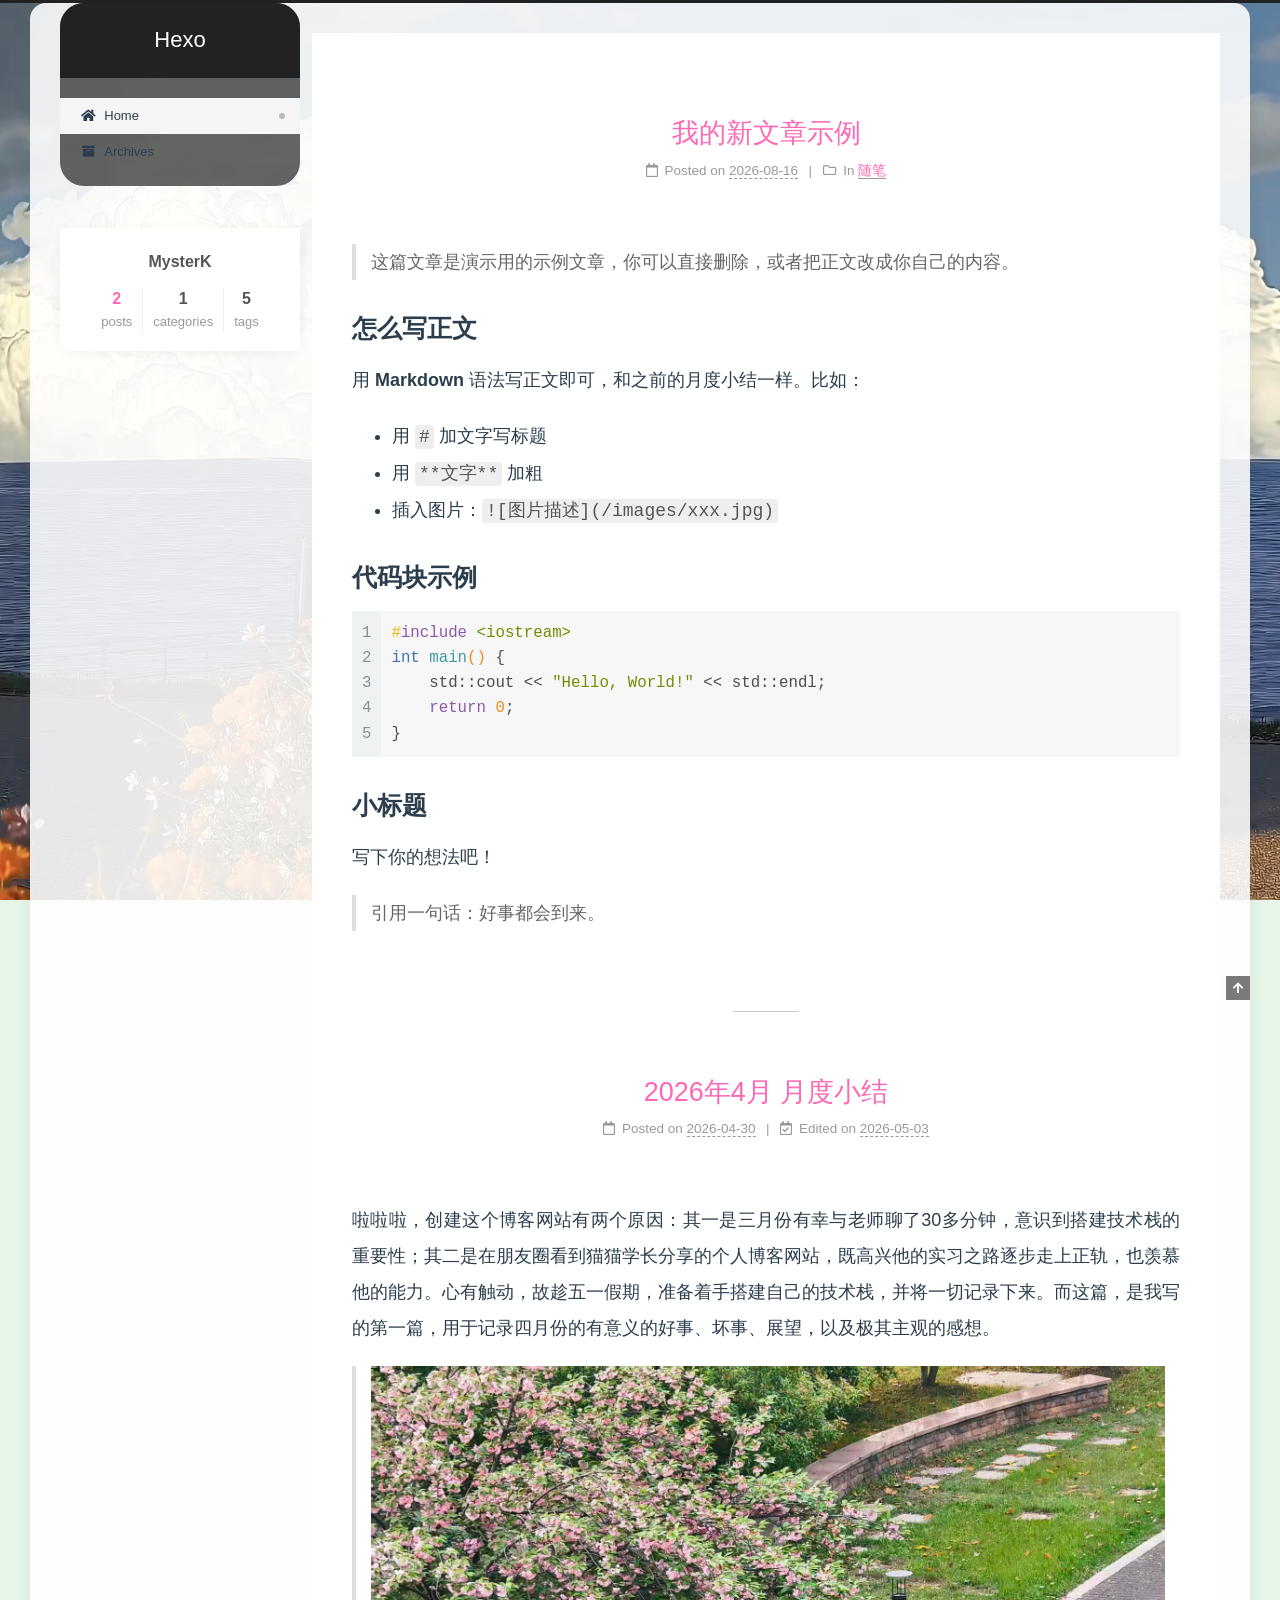
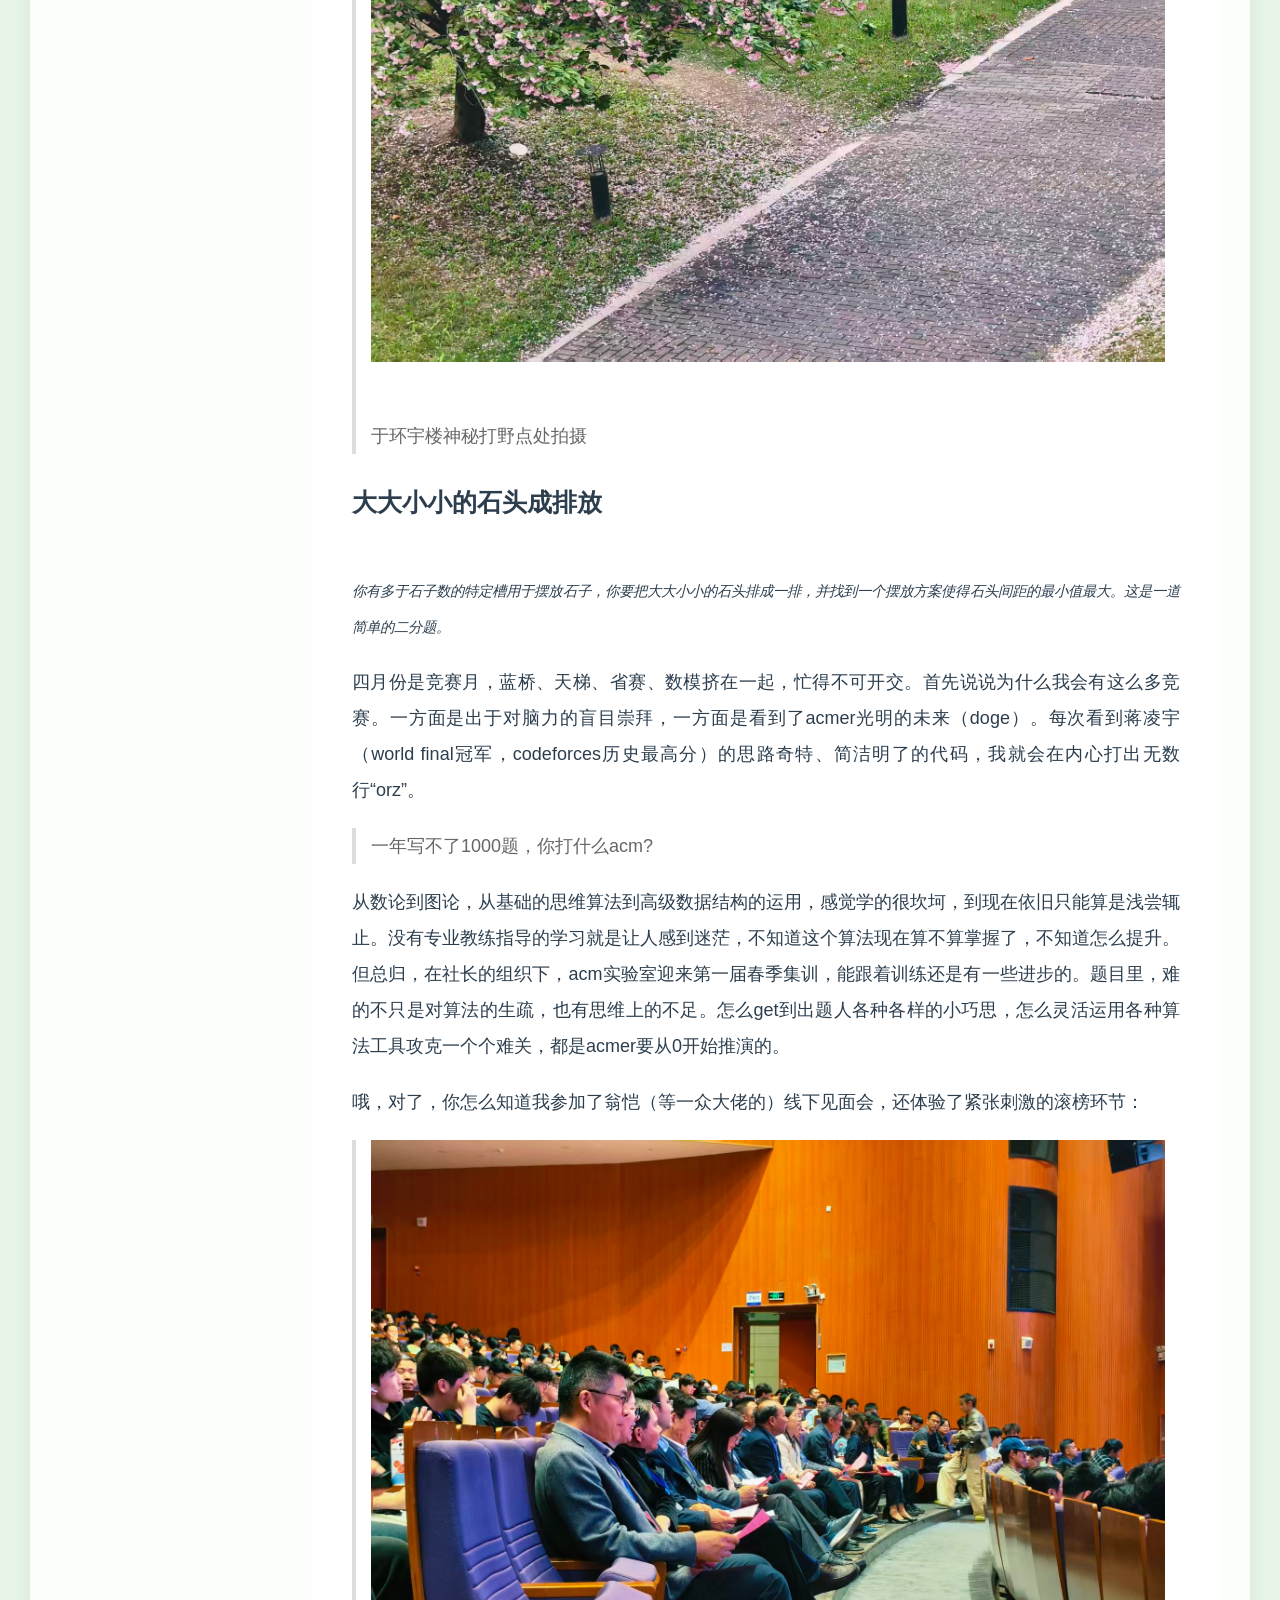
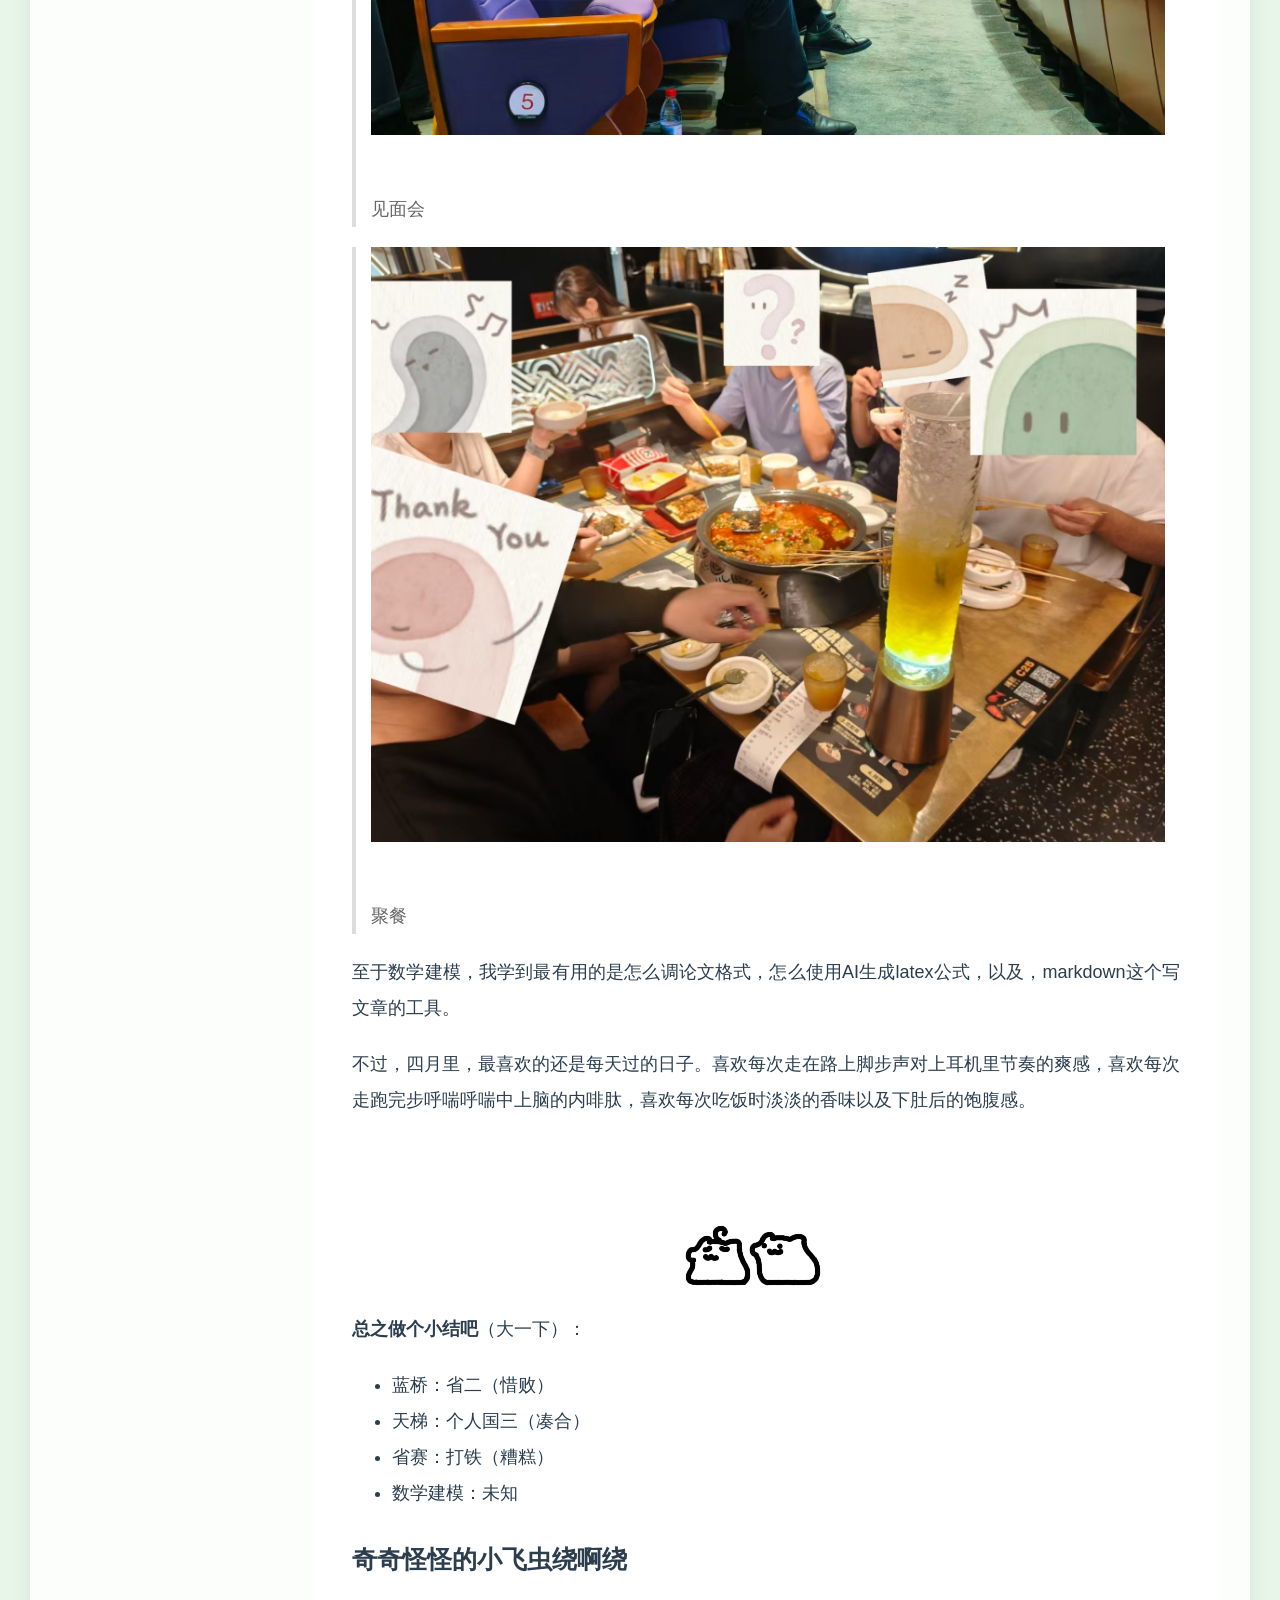
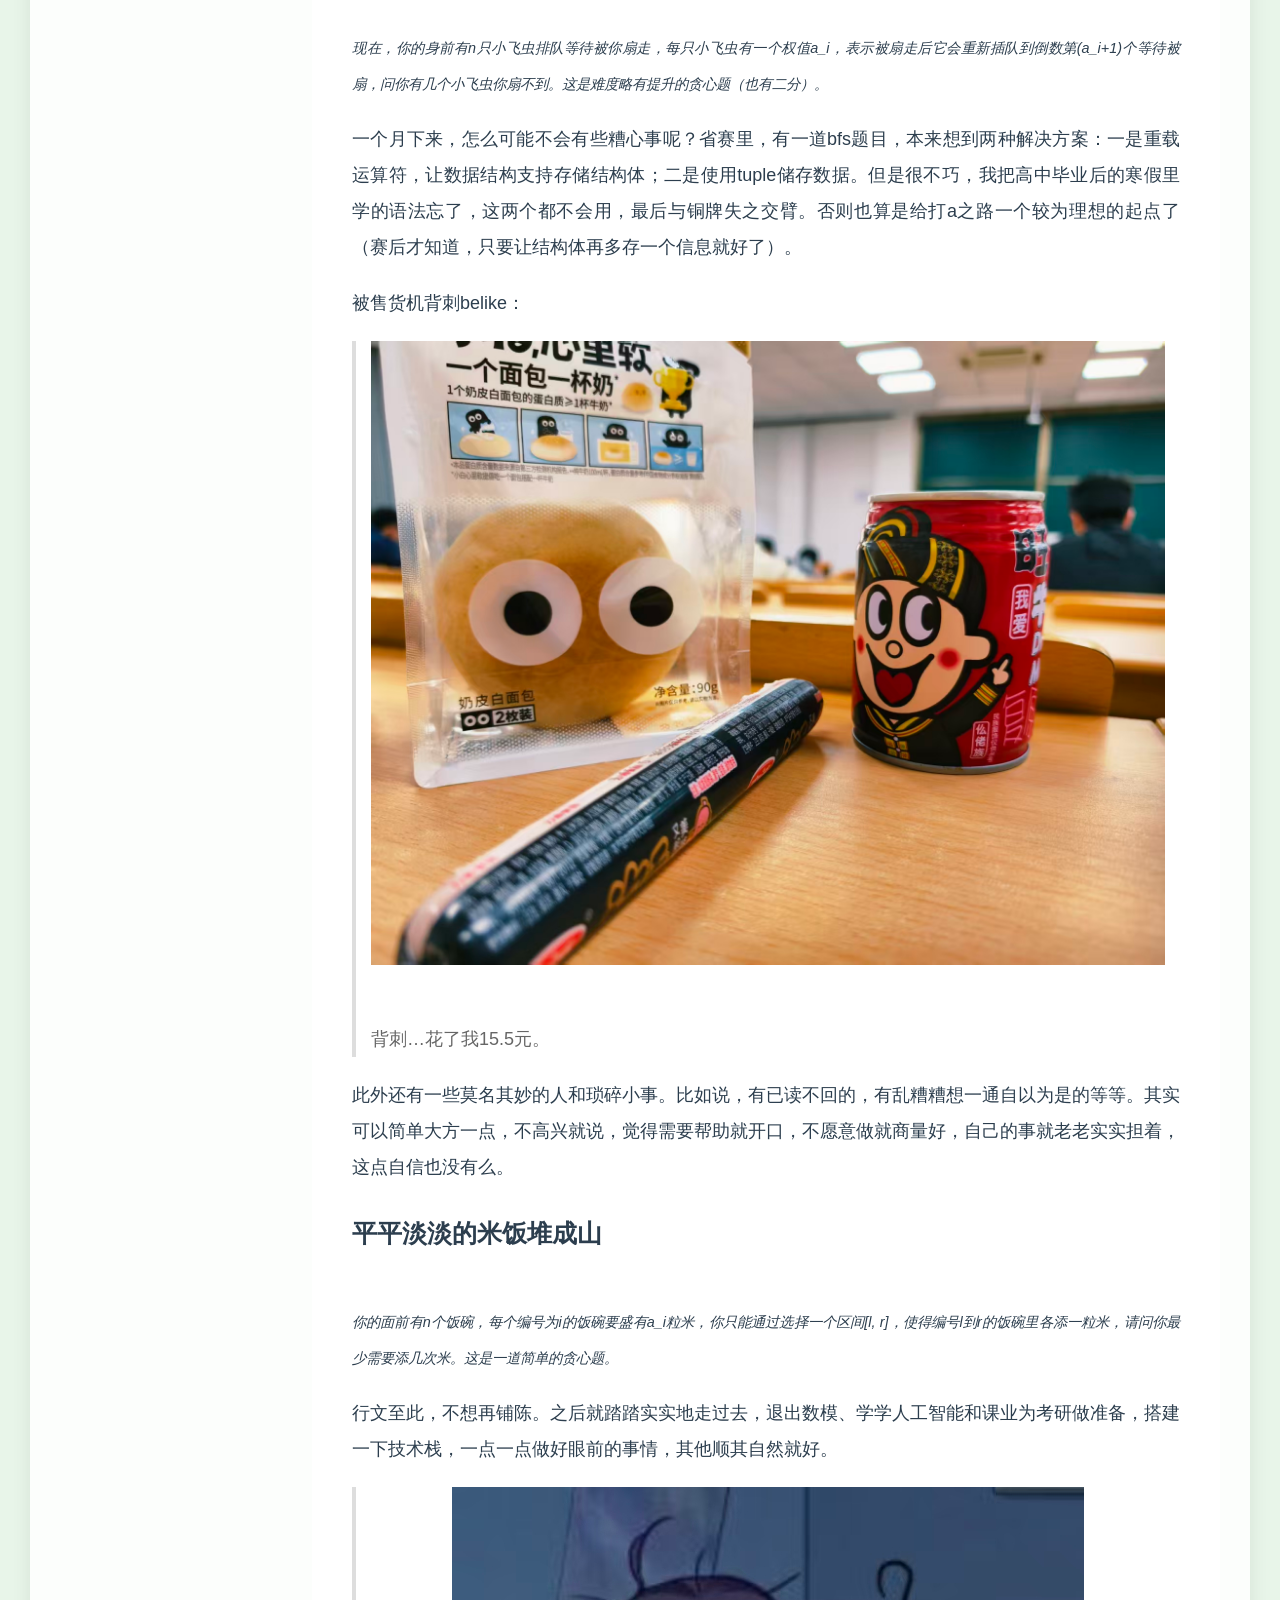
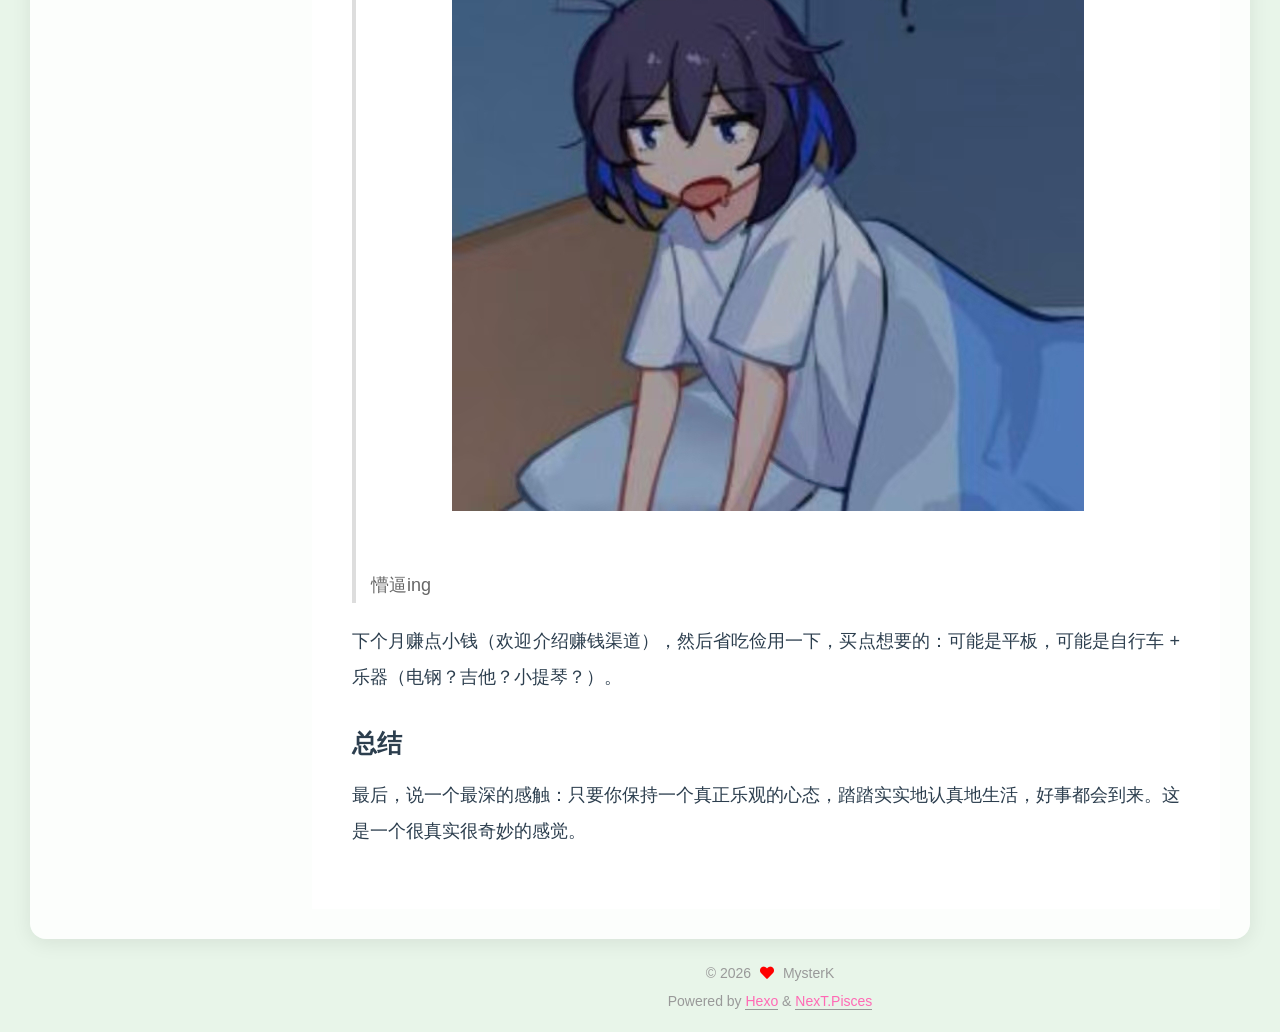
<file: index.html>
<!DOCTYPE html>
<html lang="en">
<head>
  <meta charset="UTF-8">
<meta name="viewport" content="width=device-width, initial-scale=1, maximum-scale=2">
<meta name="theme-color" content="#222">
<meta name="generator" content="Hexo 7.3.0">
  <link rel="apple-touch-icon" sizes="180x180" href="/images/apple-touch-icon-next.png">
  <link rel="icon" type="image/png" sizes="32x32" href="/images/favicon-32x32-next.png">
  <link rel="icon" type="image/png" sizes="16x16" href="/images/favicon-16x16-next.png">
  <link rel="mask-icon" href="/images/logo.svg" color="#222">

<link rel="stylesheet" href="/css/main.css">


<link rel="stylesheet" href="/lib/font-awesome/css/all.min.css">

<script id="hexo-configurations">
    var NexT = window.NexT || {};
    var CONFIG = {"hostname":"example.com","root":"/","scheme":"Pisces","version":"7.8.0","exturl":false,"sidebar":{"position":"left","display":"always","padding":18,"offset":12,"onmobile":false},"copycode":{"enable":false,"show_result":false,"style":null},"back2top":{"enable":true,"sidebar":false,"scrollpercent":false},"bookmark":{"enable":false,"color":"#222","save":"auto"},"fancybox":false,"mediumzoom":false,"lazyload":false,"pangu":false,"comments":{"style":"tabs","active":null,"storage":true,"lazyload":false,"nav":null},"algolia":{"hits":{"per_page":10},"labels":{"input_placeholder":"Search for Posts","hits_empty":"We didn't find any results for the search: ${query}","hits_stats":"${hits} results found in ${time} ms"}},"localsearch":{"enable":false,"trigger":"auto","top_n_per_article":1,"unescape":false,"preload":false},"motion":{"enable":true,"async":false,"transition":{"post_block":"fadeIn","post_header":"slideDownIn","post_body":"slideDownIn","coll_header":"slideLeftIn","sidebar":"slideUpIn"}}};
  </script>

  <meta property="og:type" content="website">
<meta property="og:title" content="Hexo">
<meta property="og:url" content="http://example.com/index.html">
<meta property="og:site_name" content="Hexo">
<meta property="og:locale" content="en_US">
<meta property="article:author" content="MysterK">
<meta name="twitter:card" content="summary">

<link rel="canonical" href="http://example.com/">


<script id="page-configurations">
  // https://hexo.io/docs/variables.html
  CONFIG.page = {
    sidebar: "",
    isHome : true,
    isPost : false,
    lang   : 'en'
  };
</script>

  <title>Hexo</title>
  






  <noscript>
  <style>
  .use-motion .brand,
  .use-motion .menu-item,
  .sidebar-inner,
  .use-motion .post-block,
  .use-motion .pagination,
  .use-motion .comments,
  .use-motion .post-header,
  .use-motion .post-body,
  .use-motion .collection-header { opacity: initial; }

  .use-motion .site-title,
  .use-motion .site-subtitle {
    opacity: initial;
    top: initial;
  }

  .use-motion .logo-line-before i { left: initial; }
  .use-motion .logo-line-after i { right: initial; }
  </style>
</noscript>

</head>

<body itemscope itemtype="http://schema.org/WebPage">
  <div class="container use-motion">
    <div class="headband"></div>

    <header class="header" itemscope itemtype="http://schema.org/WPHeader">
      <div class="header-inner"><div class="site-brand-container">
  <div class="site-nav-toggle">
    <div class="toggle" aria-label="Toggle navigation bar">
      <span class="toggle-line toggle-line-first"></span>
      <span class="toggle-line toggle-line-middle"></span>
      <span class="toggle-line toggle-line-last"></span>
    </div>
  </div>

  <div class="site-meta">

    <a href="/" class="brand" rel="start">
      <span class="logo-line-before"><i></i></span>
      <h1 class="site-title">Hexo</h1>
      <span class="logo-line-after"><i></i></span>
    </a>
  </div>

  <div class="site-nav-right">
    <div class="toggle popup-trigger">
    </div>
  </div>
</div>




<nav class="site-nav">
  <ul id="menu" class="main-menu menu">
        <li class="menu-item menu-item-home">

    <a href="/" rel="section"><i class="fa fa-home fa-fw"></i>Home</a>

  </li>
        <li class="menu-item menu-item-archives">

    <a href="/archives/" rel="section"><i class="fa fa-archive fa-fw"></i>Archives</a>

  </li>
  </ul>
</nav>




</div>
    </header>

    
  <div class="back-to-top">
    <i class="fa fa-arrow-up"></i>
    <span>0%</span>
  </div>


    <main class="main">
      <div class="main-inner">
        <div class="content-wrap">
          

          <div class="content index posts-expand">
            
      
  
  
  <article itemscope itemtype="http://schema.org/Article" class="post-block" lang="en">
    <link itemprop="mainEntityOfPage" href="http://example.com/2026/08/16/%E6%88%91%E7%9A%84%E6%96%B0%E6%96%87%E7%AB%A0%E7%A4%BA%E4%BE%8B/">

    <span hidden itemprop="author" itemscope itemtype="http://schema.org/Person">
      <meta itemprop="image" content="/images/avatar.gif">
      <meta itemprop="name" content="MysterK">
      <meta itemprop="description" content="">
    </span>

    <span hidden itemprop="publisher" itemscope itemtype="http://schema.org/Organization">
      <meta itemprop="name" content="Hexo">
    </span>
      <header class="post-header">
        <h2 class="post-title" itemprop="name headline">
          
            <a href="/2026/08/16/%E6%88%91%E7%9A%84%E6%96%B0%E6%96%87%E7%AB%A0%E7%A4%BA%E4%BE%8B/" class="post-title-link" itemprop="url">我的新文章示例</a>
        </h2>

        <div class="post-meta">
            <span class="post-meta-item">
              <span class="post-meta-item-icon">
                <i class="far fa-calendar"></i>
              </span>
              <span class="post-meta-item-text">Posted on</span>
              

              <time title="Created: 2026-08-16 16:50:22 / Modified: 16:50:31" itemprop="dateCreated datePublished" datetime="2026-08-16T16:50:22+08:00">2026-08-16</time>
            </span>
            <span class="post-meta-item">
              <span class="post-meta-item-icon">
                <i class="far fa-folder"></i>
              </span>
              <span class="post-meta-item-text">In</span>
                <span itemprop="about" itemscope itemtype="http://schema.org/Thing">
                  <a href="/categories/%E9%9A%8F%E7%AC%94/" itemprop="url" rel="index"><span itemprop="name">随笔</span></a>
                </span>
            </span>

          

        </div>
      </header>

    
    
    
    <div class="post-body" itemprop="articleBody">

      
          <blockquote>
<p>这篇文章是演示用的示例文章，你可以直接删除，或者把正文改成你自己的内容。</p>
</blockquote>
<h2 id="怎么写正文"><a href="#怎么写正文" class="headerlink" title="怎么写正文"></a>怎么写正文</h2><p>用 <strong>Markdown</strong> 语法写正文即可，和之前的月度小结一样。比如：</p>
<ul>
<li>用 <code>#</code> 加文字写标题</li>
<li>用 <code>**文字**</code> 加粗</li>
<li>插入图片：<code>![图片描述](/images/xxx.jpg)</code></li>
</ul>
<h2 id="代码块示例"><a href="#代码块示例" class="headerlink" title="代码块示例"></a>代码块示例</h2><figure class="highlight cpp"><table><tr><td class="gutter"><pre><span class="line">1</span><br><span class="line">2</span><br><span class="line">3</span><br><span class="line">4</span><br><span class="line">5</span><br></pre></td><td class="code"><pre><span class="line"><span class="meta">#<span class="keyword">include</span> <span class="string">&lt;iostream&gt;</span></span></span><br><span class="line"><span class="function"><span class="type">int</span> <span class="title">main</span><span class="params">()</span> </span>&#123;</span><br><span class="line">    std::cout &lt;&lt; <span class="string">&quot;Hello, World!&quot;</span> &lt;&lt; std::endl;</span><br><span class="line">    <span class="keyword">return</span> <span class="number">0</span>;</span><br><span class="line">&#125;</span><br></pre></td></tr></table></figure>

<h2 id="小标题"><a href="#小标题" class="headerlink" title="小标题"></a>小标题</h2><p>写下你的想法吧！</p>
<blockquote>
<p>引用一句话：好事都会到来。</p>
</blockquote>

      
    </div>

    
    
    
      <footer class="post-footer">
        <div class="post-eof"></div>
      </footer>
  </article>
  
  
  

      
  
  
  <article itemscope itemtype="http://schema.org/Article" class="post-block" lang="en">
    <link itemprop="mainEntityOfPage" href="http://example.com/2026/04/30/2026%E5%B9%B44%E6%9C%88-%E6%9C%88%E5%BA%A6%E5%B0%8F%E7%BB%93/">

    <span hidden itemprop="author" itemscope itemtype="http://schema.org/Person">
      <meta itemprop="image" content="/images/avatar.gif">
      <meta itemprop="name" content="MysterK">
      <meta itemprop="description" content="">
    </span>

    <span hidden itemprop="publisher" itemscope itemtype="http://schema.org/Organization">
      <meta itemprop="name" content="Hexo">
    </span>
      <header class="post-header">
        <h2 class="post-title" itemprop="name headline">
          
            <a href="/2026/04/30/2026%E5%B9%B44%E6%9C%88-%E6%9C%88%E5%BA%A6%E5%B0%8F%E7%BB%93/" class="post-title-link" itemprop="url">2026年4月 月度小结</a>
        </h2>

        <div class="post-meta">
            <span class="post-meta-item">
              <span class="post-meta-item-icon">
                <i class="far fa-calendar"></i>
              </span>
              <span class="post-meta-item-text">Posted on</span>

              <time title="Created: 2026-04-30 20:17:04" itemprop="dateCreated datePublished" datetime="2026-04-30T20:17:04+08:00">2026-04-30</time>
            </span>
              <span class="post-meta-item">
                <span class="post-meta-item-icon">
                  <i class="far fa-calendar-check"></i>
                </span>
                <span class="post-meta-item-text">Edited on</span>
                <time title="Modified: 2026-05-03 20:54:12" itemprop="dateModified" datetime="2026-05-03T20:54:12+08:00">2026-05-03</time>
              </span>

          

        </div>
      </header>

    
    
    
    <div class="post-body" itemprop="articleBody">

      
          <p>啦啦啦，创建这个博客网站有两个原因：其一是三月份有幸与老师聊了30多分钟，意识到搭建技术栈的重要性；其二是在朋友圈看到猫猫学长分享的个人博客网站，既高兴他的实习之路逐步走上正轨，也羡慕他的能力。心有触动，故趁五一假期，准备着手搭建自己的技术栈，并将一切记录下来。而这篇，是我写的第一篇，用于记录四月份的有意义的好事、坏事、展望，以及极其主观的感想。</p>
<blockquote>
<p><img src="/images/1.jpg" alt="环宇楼神秘打野点"><br>于环宇楼神秘打野点处拍摄</p>
</blockquote>
<h2 id="大大小小的石头成排放"><a href="#大大小小的石头成排放" class="headerlink" title="大大小小的石头成排放"></a>大大小小的石头成排放</h2><p><i><small><br>你有多于石子数的特定槽用于摆放石子，你要把大大小小的石头排成一排，并找到一个摆放方案使得石头间距的最小值最大。这是一道简单的二分题。</small></i></p>
<p>四月份是竞赛月，蓝桥、天梯、省赛、数模挤在一起，忙得不可开交。首先说说为什么我会有这么多竞赛。一方面是出于对脑力的盲目崇拜，一方面是看到了acmer光明的未来（doge）。每次看到蒋凌宇（world final冠军，codeforces历史最高分）的思路奇特、简洁明了的代码，我就会在内心打出无数行“orz”。</p>
<blockquote>
<p>一年写不了1000题，你打什么acm?</p>
</blockquote>
<p>从数论到图论，从基础的思维算法到高级数据结构的运用，感觉学的很坎坷，到现在依旧只能算是浅尝辄止。没有专业教练指导的学习就是让人感到迷茫，不知道这个算法现在算不算掌握了，不知道怎么提升。但总归，在社长的组织下，acm实验室迎来第一届春季集训，能跟着训练还是有一些进步的。题目里，难的不只是对算法的生疏，也有思维上的不足。怎么get到出题人各种各样的小巧思，怎么灵活运用各种算法工具攻克一个个难关，都是acmer要从0开始推演的。</p>
<p>哦，对了，你怎么知道我参加了翁恺（等一众大佬的）线下见面会，还体验了紧张刺激的滚榜环节：</p>
<blockquote>
<p><img src="/images/8.jpg" alt="线下见面会"><br>见面会</p>
</blockquote>
<blockquote>
<p><img src="/images/6.jpg" alt="聚餐"><br>聚餐</p>
</blockquote>
<p>至于数学建模，我学到最有用的是怎么调论文格式，怎么使用AI生成latex公式，以及，markdown这个写文章的工具。</p>
<p>不过，四月里，最喜欢的还是每天过的日子。喜欢每次走在路上脚步声对上耳机里节奏的爽感，喜欢每次走跑完步呼喘呼喘中上脑的内啡肽，喜欢每次吃饭时淡淡的香味以及下肚后的饱腹感。</p>
<p><img src="/images/4.gif" alt="heihei"></p>
<p><strong>总之做个小结吧</strong>（大一下）：</p>
<ul>
<li>蓝桥：省二（惜败）</li>
<li>天梯：个人国三（凑合）</li>
<li>省赛：打铁（糟糕）</li>
<li>数学建模：未知</li>
</ul>
<h2 id="奇奇怪怪的小飞虫绕啊绕"><a href="#奇奇怪怪的小飞虫绕啊绕" class="headerlink" title="奇奇怪怪的小飞虫绕啊绕"></a>奇奇怪怪的小飞虫绕啊绕</h2><p><i><small><br>现在，你的身前有n只小飞虫排队等待被你扇走，每只小飞虫有一个权值a_i，表示被扇走后它会重新插队到倒数第(a_i+1)个等待被扇，问你有几个小飞虫你扇不到。这是难度略有提升的贪心题（也有二分）。</small></i></p>
<p>一个月下来，怎么可能不会有些糟心事呢？省赛里，有一道bfs题目，本来想到两种解决方案：一是重载运算符，让数据结构支持存储结构体；二是使用tuple储存数据。但是很不巧，我把高中毕业后的寒假里学的语法忘了，这两个都不会用，最后与铜牌失之交臂。否则也算是给打a之路一个较为理想的起点了（赛后才知道，只要让结构体再多存一个信息就好了）。</p>
<p>被售货机背刺belike：</p>
<blockquote>
<p><img src="/images/5.jpg" alt="背刺"><br>背刺…花了我15.5元。</p>
</blockquote>
<p>此外还有一些莫名其妙的人和琐碎小事。比如说，有已读不回的，有乱糟糟想一通自以为是的等等。其实可以简单大方一点，不高兴就说，觉得需要帮助就开口，不愿意做就商量好，自己的事就老老实实担着，这点自信也没有么。</p>
<h2 id="平平淡淡的米饭堆成山"><a href="#平平淡淡的米饭堆成山" class="headerlink" title="平平淡淡的米饭堆成山"></a>平平淡淡的米饭堆成山</h2><p><i><small><br>你的面前有n个饭碗，每个编号为i的饭碗要盛有a_i粒米，你只能通过选择一个区间[l, r]，使得编号l到r的饭碗里各添一粒米，请问你最少需要添几次米。这是一道简单的贪心题。</small></i></p>
<p>行文至此，不想再铺陈。之后就踏踏实实地走过去，退出数模、学学人工智能和课业为考研做准备，搭建一下技术栈，一点一点做好眼前的事情，其他顺其自然就好。</p>
<blockquote>
<p><img src="/images/2.jpg" alt="懵逼ing"><br>懵逼ing</p>
</blockquote>
<p>下个月赚点小钱（欢迎介绍赚钱渠道），然后省吃俭用一下，买点想要的：可能是平板，可能是自行车 + 乐器（电钢？吉他？小提琴？）。</p>
<h2 id="总结"><a href="#总结" class="headerlink" title="总结"></a>总结</h2><p>最后，说一个最深的感触：只要你保持一个真正乐观的心态，踏踏实实地认真地生活，好事都会到来。这是一个很真实很奇妙的感觉。</p>

      
    </div>

    
    
    
      <footer class="post-footer">
        <div class="post-eof"></div>
      </footer>
  </article>
  
  
  


  



          </div>
          

<script>
  window.addEventListener('tabs:register', () => {
    let { activeClass } = CONFIG.comments;
    if (CONFIG.comments.storage) {
      activeClass = localStorage.getItem('comments_active') || activeClass;
    }
    if (activeClass) {
      let activeTab = document.querySelector(`a[href="#comment-${activeClass}"]`);
      if (activeTab) {
        activeTab.click();
      }
    }
  });
  if (CONFIG.comments.storage) {
    window.addEventListener('tabs:click', event => {
      if (!event.target.matches('.tabs-comment .tab-content .tab-pane')) return;
      let commentClass = event.target.classList[1];
      localStorage.setItem('comments_active', commentClass);
    });
  }
</script>

        </div>
          
  
  <div class="toggle sidebar-toggle">
    <span class="toggle-line toggle-line-first"></span>
    <span class="toggle-line toggle-line-middle"></span>
    <span class="toggle-line toggle-line-last"></span>
  </div>

  <aside class="sidebar">
    <div class="sidebar-inner">

      <ul class="sidebar-nav motion-element">
        <li class="sidebar-nav-toc">
          Table of Contents
        </li>
        <li class="sidebar-nav-overview">
          Overview
        </li>
      </ul>

      <!--noindex-->
      <div class="post-toc-wrap sidebar-panel">
      </div>
      <!--/noindex-->

      <div class="site-overview-wrap sidebar-panel">
        <div class="site-author motion-element" itemprop="author" itemscope itemtype="http://schema.org/Person">
  <p class="site-author-name" itemprop="name">MysterK</p>
  <div class="site-description" itemprop="description"></div>
</div>
<div class="site-state-wrap motion-element">
  <nav class="site-state">
      <div class="site-state-item site-state-posts">
          <a href="/archives/">
        
          <span class="site-state-item-count">2</span>
          <span class="site-state-item-name">posts</span>
        </a>
      </div>
      <div class="site-state-item site-state-categories">
        <span class="site-state-item-count">1</span>
        <span class="site-state-item-name">categories</span>
      </div>
      <div class="site-state-item site-state-tags">
        <span class="site-state-item-count">5</span>
        <span class="site-state-item-name">tags</span>
      </div>
  </nav>
</div>



      </div>

    </div>
  </aside>
  <div id="sidebar-dimmer"></div>


      </div>
    </main>

    <footer class="footer">
      <div class="footer-inner">
        

        

<div class="copyright">
  
  &copy; 
  <span itemprop="copyrightYear">2026</span>
  <span class="with-love">
    <i class="fa fa-heart"></i>
  </span>
  <span class="author" itemprop="copyrightHolder">MysterK</span>
</div>
  <div class="powered-by">Powered by <a href="https://hexo.io/" class="theme-link" rel="noopener" target="_blank">Hexo</a> & <a href="https://pisces.theme-next.org/" class="theme-link" rel="noopener" target="_blank">NexT.Pisces</a>
  </div>

        








      </div>
    </footer>
  </div>

  
  <script src="/lib/anime.min.js"></script>
  <script src="/lib/velocity/velocity.min.js"></script>
  <script src="/lib/velocity/velocity.ui.min.js"></script>

<script src="/js/utils.js"></script>

<script src="/js/motion.js"></script>


<script src="/js/schemes/pisces.js"></script>


<script src="/js/next-boot.js"></script>




  















  

  

</body>
</html>
</file>
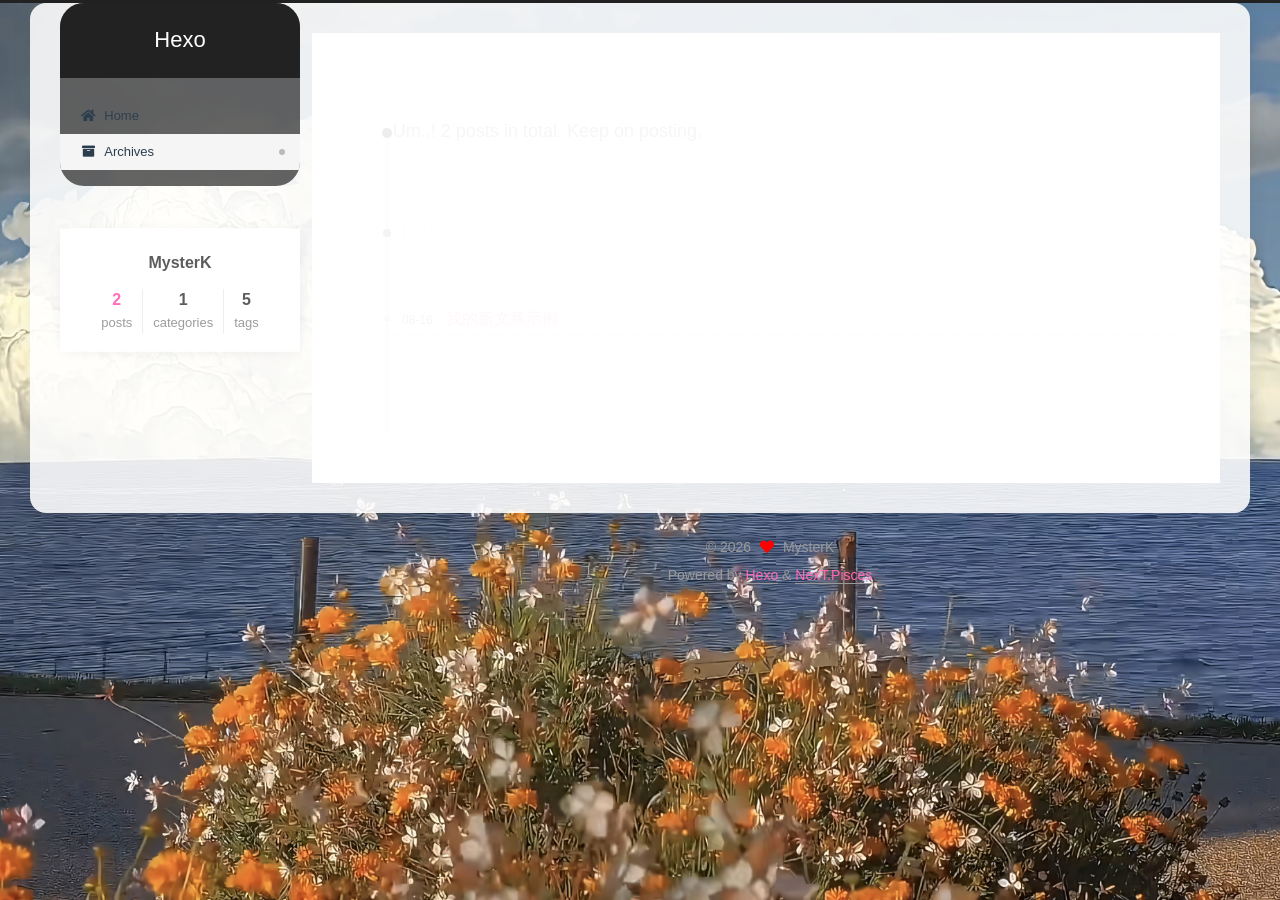
<file: archives/index.html>
<!DOCTYPE html>
<html lang="en">
<head>
  <meta charset="UTF-8">
<meta name="viewport" content="width=device-width, initial-scale=1, maximum-scale=2">
<meta name="theme-color" content="#222">
<meta name="generator" content="Hexo 7.3.0">
  <link rel="apple-touch-icon" sizes="180x180" href="/images/apple-touch-icon-next.png">
  <link rel="icon" type="image/png" sizes="32x32" href="/images/favicon-32x32-next.png">
  <link rel="icon" type="image/png" sizes="16x16" href="/images/favicon-16x16-next.png">
  <link rel="mask-icon" href="/images/logo.svg" color="#222">

<link rel="stylesheet" href="/css/main.css">


<link rel="stylesheet" href="/lib/font-awesome/css/all.min.css">

<script id="hexo-configurations">
    var NexT = window.NexT || {};
    var CONFIG = {"hostname":"example.com","root":"/","scheme":"Pisces","version":"7.8.0","exturl":false,"sidebar":{"position":"left","display":"always","padding":18,"offset":12,"onmobile":false},"copycode":{"enable":false,"show_result":false,"style":null},"back2top":{"enable":true,"sidebar":false,"scrollpercent":false},"bookmark":{"enable":false,"color":"#222","save":"auto"},"fancybox":false,"mediumzoom":false,"lazyload":false,"pangu":false,"comments":{"style":"tabs","active":null,"storage":true,"lazyload":false,"nav":null},"algolia":{"hits":{"per_page":10},"labels":{"input_placeholder":"Search for Posts","hits_empty":"We didn't find any results for the search: ${query}","hits_stats":"${hits} results found in ${time} ms"}},"localsearch":{"enable":false,"trigger":"auto","top_n_per_article":1,"unescape":false,"preload":false},"motion":{"enable":true,"async":false,"transition":{"post_block":"fadeIn","post_header":"slideDownIn","post_body":"slideDownIn","coll_header":"slideLeftIn","sidebar":"slideUpIn"}}};
  </script>

  <meta property="og:type" content="website">
<meta property="og:title" content="Hexo">
<meta property="og:url" content="http://example.com/archives/index.html">
<meta property="og:site_name" content="Hexo">
<meta property="og:locale" content="en_US">
<meta property="article:author" content="MysterK">
<meta name="twitter:card" content="summary">

<link rel="canonical" href="http://example.com/archives/">


<script id="page-configurations">
  // https://hexo.io/docs/variables.html
  CONFIG.page = {
    sidebar: "",
    isHome : false,
    isPost : false,
    lang   : 'en'
  };
</script>

  <title>Archive | Hexo</title>
  






  <noscript>
  <style>
  .use-motion .brand,
  .use-motion .menu-item,
  .sidebar-inner,
  .use-motion .post-block,
  .use-motion .pagination,
  .use-motion .comments,
  .use-motion .post-header,
  .use-motion .post-body,
  .use-motion .collection-header { opacity: initial; }

  .use-motion .site-title,
  .use-motion .site-subtitle {
    opacity: initial;
    top: initial;
  }

  .use-motion .logo-line-before i { left: initial; }
  .use-motion .logo-line-after i { right: initial; }
  </style>
</noscript>

</head>

<body itemscope itemtype="http://schema.org/WebPage">
  <div class="container use-motion">
    <div class="headband"></div>

    <header class="header" itemscope itemtype="http://schema.org/WPHeader">
      <div class="header-inner"><div class="site-brand-container">
  <div class="site-nav-toggle">
    <div class="toggle" aria-label="Toggle navigation bar">
      <span class="toggle-line toggle-line-first"></span>
      <span class="toggle-line toggle-line-middle"></span>
      <span class="toggle-line toggle-line-last"></span>
    </div>
  </div>

  <div class="site-meta">

    <a href="/" class="brand" rel="start">
      <span class="logo-line-before"><i></i></span>
      <h1 class="site-title">Hexo</h1>
      <span class="logo-line-after"><i></i></span>
    </a>
  </div>

  <div class="site-nav-right">
    <div class="toggle popup-trigger">
    </div>
  </div>
</div>




<nav class="site-nav">
  <ul id="menu" class="main-menu menu">
        <li class="menu-item menu-item-home">

    <a href="/" rel="section"><i class="fa fa-home fa-fw"></i>Home</a>

  </li>
        <li class="menu-item menu-item-archives">

    <a href="/archives/" rel="section"><i class="fa fa-archive fa-fw"></i>Archives</a>

  </li>
  </ul>
</nav>




</div>
    </header>

    
  <div class="back-to-top">
    <i class="fa fa-arrow-up"></i>
    <span>0%</span>
  </div>


    <main class="main">
      <div class="main-inner">
        <div class="content-wrap">
          

          <div class="content archive">
            

  
  
  
  <div class="post-block">
    <div class="posts-collapse">
      <div class="collection-title">
        <span class="collection-header">Um..! 2 posts in total. Keep on posting.</span>
      </div>

      
    <div class="collection-year">
      <span class="collection-header">2026</span>
    </div>

  <article itemscope itemtype="http://schema.org/Article">
    <header class="post-header">

      <div class="post-meta">
        <time itemprop="dateCreated"
              datetime="2026-08-16T16:50:22+08:00"
              content="2026-08-16">
          08-16
        </time>
      </div>

      <div class="post-title">
          <a class="post-title-link" href="/2026/08/16/%E6%88%91%E7%9A%84%E6%96%B0%E6%96%87%E7%AB%A0%E7%A4%BA%E4%BE%8B/" itemprop="url">
            <span itemprop="name">我的新文章示例</span>
          </a>
      </div>

    </header>
  </article>

  <article itemscope itemtype="http://schema.org/Article">
    <header class="post-header">

      <div class="post-meta">
        <time itemprop="dateCreated"
              datetime="2026-04-30T20:17:04+08:00"
              content="2026-04-30">
          04-30
        </time>
      </div>

      <div class="post-title">
          <a class="post-title-link" href="/2026/04/30/2026%E5%B9%B44%E6%9C%88-%E6%9C%88%E5%BA%A6%E5%B0%8F%E7%BB%93/" itemprop="url">
            <span itemprop="name">2026年4月 月度小结</span>
          </a>
      </div>

    </header>
  </article>


    </div>
  </div>
  
  
  

  



          </div>
          

<script>
  window.addEventListener('tabs:register', () => {
    let { activeClass } = CONFIG.comments;
    if (CONFIG.comments.storage) {
      activeClass = localStorage.getItem('comments_active') || activeClass;
    }
    if (activeClass) {
      let activeTab = document.querySelector(`a[href="#comment-${activeClass}"]`);
      if (activeTab) {
        activeTab.click();
      }
    }
  });
  if (CONFIG.comments.storage) {
    window.addEventListener('tabs:click', event => {
      if (!event.target.matches('.tabs-comment .tab-content .tab-pane')) return;
      let commentClass = event.target.classList[1];
      localStorage.setItem('comments_active', commentClass);
    });
  }
</script>

        </div>
          
  
  <div class="toggle sidebar-toggle">
    <span class="toggle-line toggle-line-first"></span>
    <span class="toggle-line toggle-line-middle"></span>
    <span class="toggle-line toggle-line-last"></span>
  </div>

  <aside class="sidebar">
    <div class="sidebar-inner">

      <ul class="sidebar-nav motion-element">
        <li class="sidebar-nav-toc">
          Table of Contents
        </li>
        <li class="sidebar-nav-overview">
          Overview
        </li>
      </ul>

      <!--noindex-->
      <div class="post-toc-wrap sidebar-panel">
      </div>
      <!--/noindex-->

      <div class="site-overview-wrap sidebar-panel">
        <div class="site-author motion-element" itemprop="author" itemscope itemtype="http://schema.org/Person">
  <p class="site-author-name" itemprop="name">MysterK</p>
  <div class="site-description" itemprop="description"></div>
</div>
<div class="site-state-wrap motion-element">
  <nav class="site-state">
      <div class="site-state-item site-state-posts">
          <a href="/archives/">
        
          <span class="site-state-item-count">2</span>
          <span class="site-state-item-name">posts</span>
        </a>
      </div>
      <div class="site-state-item site-state-categories">
        <span class="site-state-item-count">1</span>
        <span class="site-state-item-name">categories</span>
      </div>
      <div class="site-state-item site-state-tags">
        <span class="site-state-item-count">5</span>
        <span class="site-state-item-name">tags</span>
      </div>
  </nav>
</div>



      </div>

    </div>
  </aside>
  <div id="sidebar-dimmer"></div>


      </div>
    </main>

    <footer class="footer">
      <div class="footer-inner">
        

        

<div class="copyright">
  
  &copy; 
  <span itemprop="copyrightYear">2026</span>
  <span class="with-love">
    <i class="fa fa-heart"></i>
  </span>
  <span class="author" itemprop="copyrightHolder">MysterK</span>
</div>
  <div class="powered-by">Powered by <a href="https://hexo.io/" class="theme-link" rel="noopener" target="_blank">Hexo</a> & <a href="https://pisces.theme-next.org/" class="theme-link" rel="noopener" target="_blank">NexT.Pisces</a>
  </div>

        








      </div>
    </footer>
  </div>

  
  <script src="/lib/anime.min.js"></script>
  <script src="/lib/velocity/velocity.min.js"></script>
  <script src="/lib/velocity/velocity.ui.min.js"></script>

<script src="/js/utils.js"></script>

<script src="/js/motion.js"></script>


<script src="/js/schemes/pisces.js"></script>


<script src="/js/next-boot.js"></script>




  















  

  

</body>
</html>
</file>
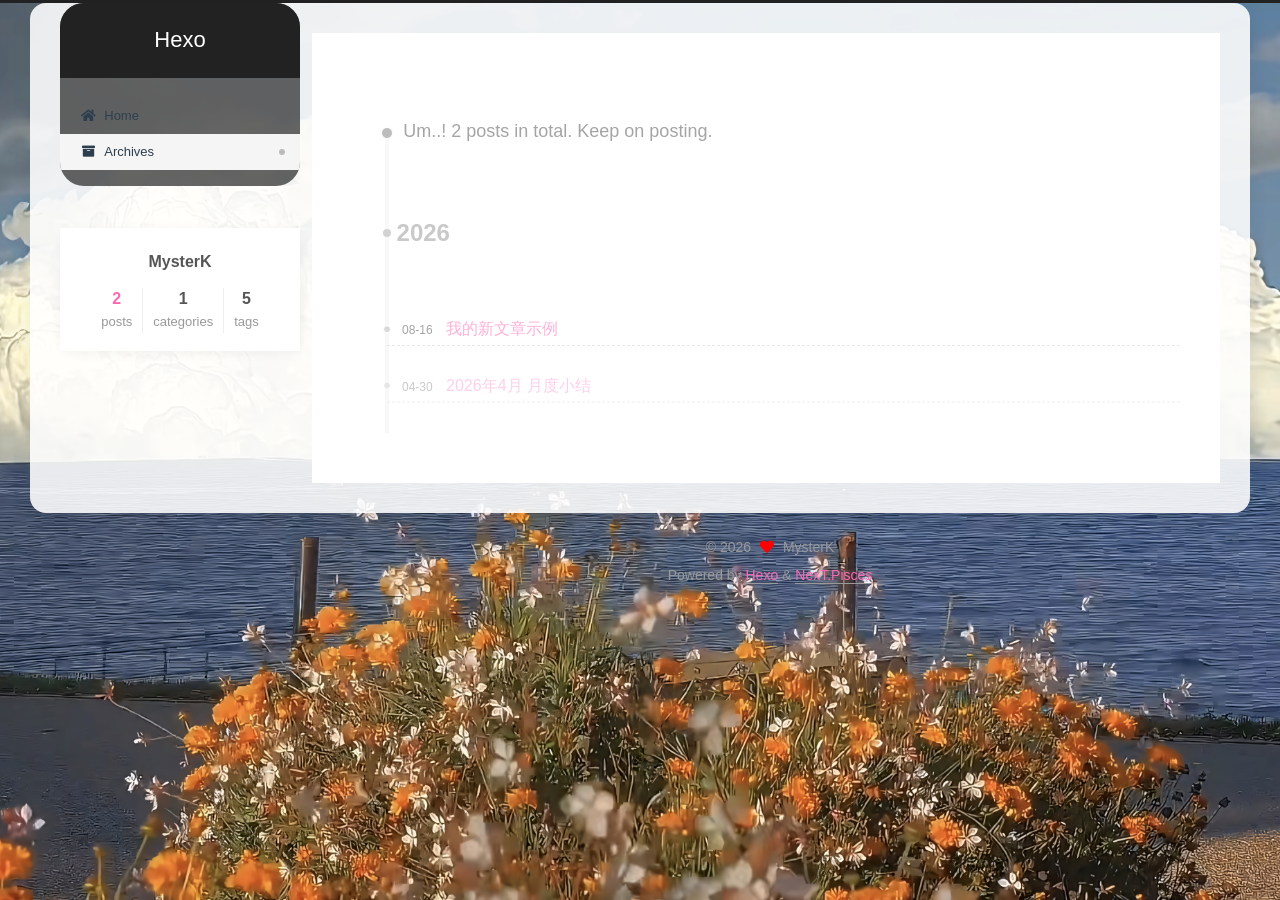
<file: archives/2026/index.html>
<!DOCTYPE html>
<html lang="en">
<head>
  <meta charset="UTF-8">
<meta name="viewport" content="width=device-width, initial-scale=1, maximum-scale=2">
<meta name="theme-color" content="#222">
<meta name="generator" content="Hexo 7.3.0">
  <link rel="apple-touch-icon" sizes="180x180" href="/images/apple-touch-icon-next.png">
  <link rel="icon" type="image/png" sizes="32x32" href="/images/favicon-32x32-next.png">
  <link rel="icon" type="image/png" sizes="16x16" href="/images/favicon-16x16-next.png">
  <link rel="mask-icon" href="/images/logo.svg" color="#222">

<link rel="stylesheet" href="/css/main.css">


<link rel="stylesheet" href="/lib/font-awesome/css/all.min.css">

<script id="hexo-configurations">
    var NexT = window.NexT || {};
    var CONFIG = {"hostname":"example.com","root":"/","scheme":"Pisces","version":"7.8.0","exturl":false,"sidebar":{"position":"left","display":"always","padding":18,"offset":12,"onmobile":false},"copycode":{"enable":false,"show_result":false,"style":null},"back2top":{"enable":true,"sidebar":false,"scrollpercent":false},"bookmark":{"enable":false,"color":"#222","save":"auto"},"fancybox":false,"mediumzoom":false,"lazyload":false,"pangu":false,"comments":{"style":"tabs","active":null,"storage":true,"lazyload":false,"nav":null},"algolia":{"hits":{"per_page":10},"labels":{"input_placeholder":"Search for Posts","hits_empty":"We didn't find any results for the search: ${query}","hits_stats":"${hits} results found in ${time} ms"}},"localsearch":{"enable":false,"trigger":"auto","top_n_per_article":1,"unescape":false,"preload":false},"motion":{"enable":true,"async":false,"transition":{"post_block":"fadeIn","post_header":"slideDownIn","post_body":"slideDownIn","coll_header":"slideLeftIn","sidebar":"slideUpIn"}}};
  </script>

  <meta property="og:type" content="website">
<meta property="og:title" content="Hexo">
<meta property="og:url" content="http://example.com/archives/2026/index.html">
<meta property="og:site_name" content="Hexo">
<meta property="og:locale" content="en_US">
<meta property="article:author" content="MysterK">
<meta name="twitter:card" content="summary">

<link rel="canonical" href="http://example.com/archives/2026/">


<script id="page-configurations">
  // https://hexo.io/docs/variables.html
  CONFIG.page = {
    sidebar: "",
    isHome : false,
    isPost : false,
    lang   : 'en'
  };
</script>

  <title>Archive | Hexo</title>
  






  <noscript>
  <style>
  .use-motion .brand,
  .use-motion .menu-item,
  .sidebar-inner,
  .use-motion .post-block,
  .use-motion .pagination,
  .use-motion .comments,
  .use-motion .post-header,
  .use-motion .post-body,
  .use-motion .collection-header { opacity: initial; }

  .use-motion .site-title,
  .use-motion .site-subtitle {
    opacity: initial;
    top: initial;
  }

  .use-motion .logo-line-before i { left: initial; }
  .use-motion .logo-line-after i { right: initial; }
  </style>
</noscript>

</head>

<body itemscope itemtype="http://schema.org/WebPage">
  <div class="container use-motion">
    <div class="headband"></div>

    <header class="header" itemscope itemtype="http://schema.org/WPHeader">
      <div class="header-inner"><div class="site-brand-container">
  <div class="site-nav-toggle">
    <div class="toggle" aria-label="Toggle navigation bar">
      <span class="toggle-line toggle-line-first"></span>
      <span class="toggle-line toggle-line-middle"></span>
      <span class="toggle-line toggle-line-last"></span>
    </div>
  </div>

  <div class="site-meta">

    <a href="/" class="brand" rel="start">
      <span class="logo-line-before"><i></i></span>
      <h1 class="site-title">Hexo</h1>
      <span class="logo-line-after"><i></i></span>
    </a>
  </div>

  <div class="site-nav-right">
    <div class="toggle popup-trigger">
    </div>
  </div>
</div>




<nav class="site-nav">
  <ul id="menu" class="main-menu menu">
        <li class="menu-item menu-item-home">

    <a href="/" rel="section"><i class="fa fa-home fa-fw"></i>Home</a>

  </li>
        <li class="menu-item menu-item-archives">

    <a href="/archives/" rel="section"><i class="fa fa-archive fa-fw"></i>Archives</a>

  </li>
  </ul>
</nav>




</div>
    </header>

    
  <div class="back-to-top">
    <i class="fa fa-arrow-up"></i>
    <span>0%</span>
  </div>


    <main class="main">
      <div class="main-inner">
        <div class="content-wrap">
          

          <div class="content archive">
            

  
  
  
  <div class="post-block">
    <div class="posts-collapse">
      <div class="collection-title">
        <span class="collection-header">Um..! 2 posts in total. Keep on posting.</span>
      </div>

      
    <div class="collection-year">
      <span class="collection-header">2026</span>
    </div>

  <article itemscope itemtype="http://schema.org/Article">
    <header class="post-header">

      <div class="post-meta">
        <time itemprop="dateCreated"
              datetime="2026-08-16T16:50:22+08:00"
              content="2026-08-16">
          08-16
        </time>
      </div>

      <div class="post-title">
          <a class="post-title-link" href="/2026/08/16/%E6%88%91%E7%9A%84%E6%96%B0%E6%96%87%E7%AB%A0%E7%A4%BA%E4%BE%8B/" itemprop="url">
            <span itemprop="name">我的新文章示例</span>
          </a>
      </div>

    </header>
  </article>

  <article itemscope itemtype="http://schema.org/Article">
    <header class="post-header">

      <div class="post-meta">
        <time itemprop="dateCreated"
              datetime="2026-04-30T20:17:04+08:00"
              content="2026-04-30">
          04-30
        </time>
      </div>

      <div class="post-title">
          <a class="post-title-link" href="/2026/04/30/2026%E5%B9%B44%E6%9C%88-%E6%9C%88%E5%BA%A6%E5%B0%8F%E7%BB%93/" itemprop="url">
            <span itemprop="name">2026年4月 月度小结</span>
          </a>
      </div>

    </header>
  </article>


    </div>
  </div>
  
  
  

  



          </div>
          

<script>
  window.addEventListener('tabs:register', () => {
    let { activeClass } = CONFIG.comments;
    if (CONFIG.comments.storage) {
      activeClass = localStorage.getItem('comments_active') || activeClass;
    }
    if (activeClass) {
      let activeTab = document.querySelector(`a[href="#comment-${activeClass}"]`);
      if (activeTab) {
        activeTab.click();
      }
    }
  });
  if (CONFIG.comments.storage) {
    window.addEventListener('tabs:click', event => {
      if (!event.target.matches('.tabs-comment .tab-content .tab-pane')) return;
      let commentClass = event.target.classList[1];
      localStorage.setItem('comments_active', commentClass);
    });
  }
</script>

        </div>
          
  
  <div class="toggle sidebar-toggle">
    <span class="toggle-line toggle-line-first"></span>
    <span class="toggle-line toggle-line-middle"></span>
    <span class="toggle-line toggle-line-last"></span>
  </div>

  <aside class="sidebar">
    <div class="sidebar-inner">

      <ul class="sidebar-nav motion-element">
        <li class="sidebar-nav-toc">
          Table of Contents
        </li>
        <li class="sidebar-nav-overview">
          Overview
        </li>
      </ul>

      <!--noindex-->
      <div class="post-toc-wrap sidebar-panel">
      </div>
      <!--/noindex-->

      <div class="site-overview-wrap sidebar-panel">
        <div class="site-author motion-element" itemprop="author" itemscope itemtype="http://schema.org/Person">
  <p class="site-author-name" itemprop="name">MysterK</p>
  <div class="site-description" itemprop="description"></div>
</div>
<div class="site-state-wrap motion-element">
  <nav class="site-state">
      <div class="site-state-item site-state-posts">
          <a href="/archives/">
        
          <span class="site-state-item-count">2</span>
          <span class="site-state-item-name">posts</span>
        </a>
      </div>
      <div class="site-state-item site-state-categories">
        <span class="site-state-item-count">1</span>
        <span class="site-state-item-name">categories</span>
      </div>
      <div class="site-state-item site-state-tags">
        <span class="site-state-item-count">5</span>
        <span class="site-state-item-name">tags</span>
      </div>
  </nav>
</div>



      </div>

    </div>
  </aside>
  <div id="sidebar-dimmer"></div>


      </div>
    </main>

    <footer class="footer">
      <div class="footer-inner">
        

        

<div class="copyright">
  
  &copy; 
  <span itemprop="copyrightYear">2026</span>
  <span class="with-love">
    <i class="fa fa-heart"></i>
  </span>
  <span class="author" itemprop="copyrightHolder">MysterK</span>
</div>
  <div class="powered-by">Powered by <a href="https://hexo.io/" class="theme-link" rel="noopener" target="_blank">Hexo</a> & <a href="https://pisces.theme-next.org/" class="theme-link" rel="noopener" target="_blank">NexT.Pisces</a>
  </div>

        








      </div>
    </footer>
  </div>

  
  <script src="/lib/anime.min.js"></script>
  <script src="/lib/velocity/velocity.min.js"></script>
  <script src="/lib/velocity/velocity.ui.min.js"></script>

<script src="/js/utils.js"></script>

<script src="/js/motion.js"></script>


<script src="/js/schemes/pisces.js"></script>


<script src="/js/next-boot.js"></script>




  















  

  

</body>
</html>
</file>
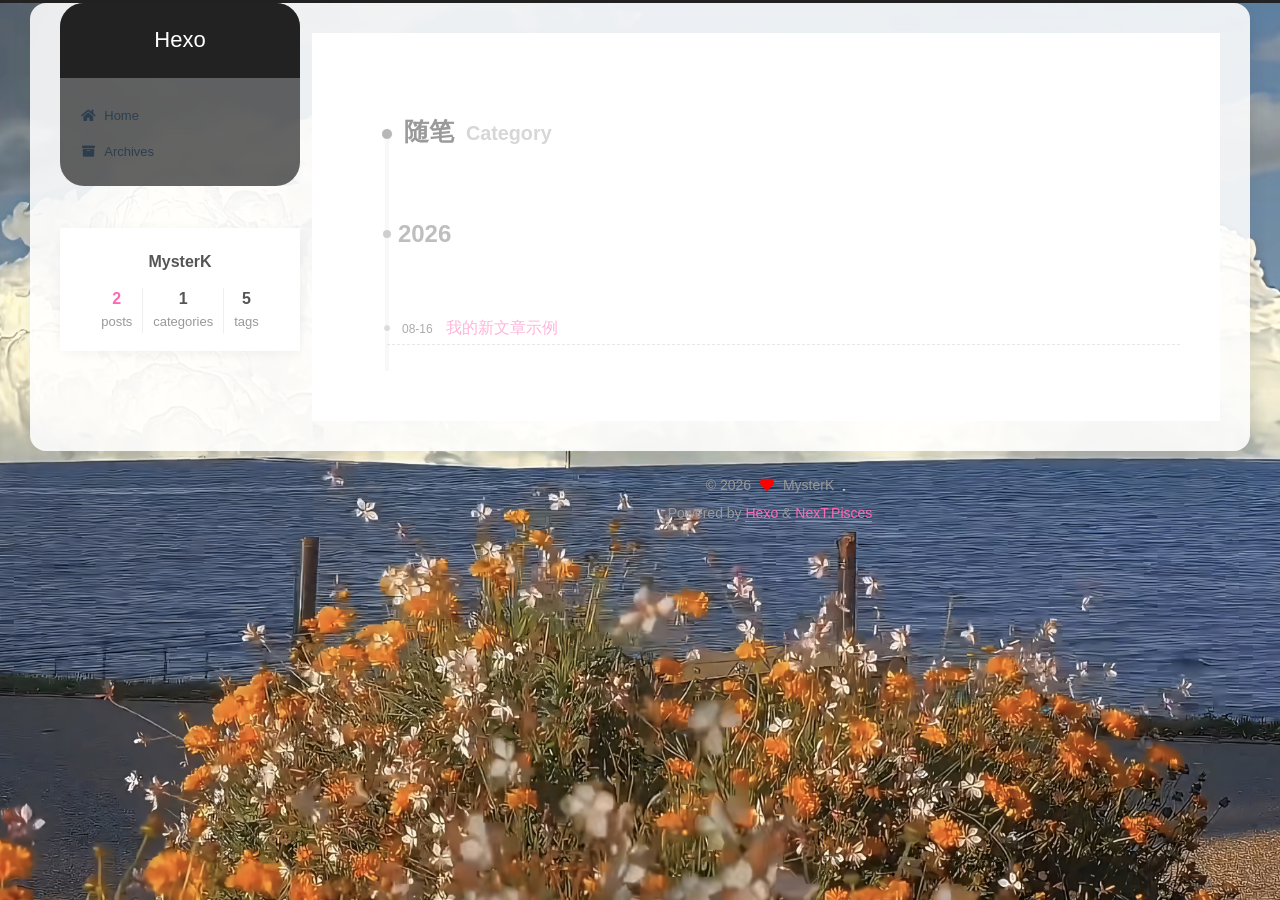
<file: categories/随笔/index.html>
<!DOCTYPE html>
<html lang="en">
<head>
  <meta charset="UTF-8">
<meta name="viewport" content="width=device-width, initial-scale=1, maximum-scale=2">
<meta name="theme-color" content="#222">
<meta name="generator" content="Hexo 7.3.0">
  <link rel="apple-touch-icon" sizes="180x180" href="/images/apple-touch-icon-next.png">
  <link rel="icon" type="image/png" sizes="32x32" href="/images/favicon-32x32-next.png">
  <link rel="icon" type="image/png" sizes="16x16" href="/images/favicon-16x16-next.png">
  <link rel="mask-icon" href="/images/logo.svg" color="#222">

<link rel="stylesheet" href="/css/main.css">


<link rel="stylesheet" href="/lib/font-awesome/css/all.min.css">

<script id="hexo-configurations">
    var NexT = window.NexT || {};
    var CONFIG = {"hostname":"example.com","root":"/","scheme":"Pisces","version":"7.8.0","exturl":false,"sidebar":{"position":"left","display":"always","padding":18,"offset":12,"onmobile":false},"copycode":{"enable":false,"show_result":false,"style":null},"back2top":{"enable":true,"sidebar":false,"scrollpercent":false},"bookmark":{"enable":false,"color":"#222","save":"auto"},"fancybox":false,"mediumzoom":false,"lazyload":false,"pangu":false,"comments":{"style":"tabs","active":null,"storage":true,"lazyload":false,"nav":null},"algolia":{"hits":{"per_page":10},"labels":{"input_placeholder":"Search for Posts","hits_empty":"We didn't find any results for the search: ${query}","hits_stats":"${hits} results found in ${time} ms"}},"localsearch":{"enable":false,"trigger":"auto","top_n_per_article":1,"unescape":false,"preload":false},"motion":{"enable":true,"async":false,"transition":{"post_block":"fadeIn","post_header":"slideDownIn","post_body":"slideDownIn","coll_header":"slideLeftIn","sidebar":"slideUpIn"}}};
  </script>

  <meta property="og:type" content="website">
<meta property="og:title" content="Hexo">
<meta property="og:url" content="http://example.com/categories/%E9%9A%8F%E7%AC%94/index.html">
<meta property="og:site_name" content="Hexo">
<meta property="og:locale" content="en_US">
<meta property="article:author" content="MysterK">
<meta name="twitter:card" content="summary">

<link rel="canonical" href="http://example.com/categories/%E9%9A%8F%E7%AC%94/">


<script id="page-configurations">
  // https://hexo.io/docs/variables.html
  CONFIG.page = {
    sidebar: "",
    isHome : false,
    isPost : false,
    lang   : 'en'
  };
</script>

  <title>Category: 随笔 | Hexo</title>
  






  <noscript>
  <style>
  .use-motion .brand,
  .use-motion .menu-item,
  .sidebar-inner,
  .use-motion .post-block,
  .use-motion .pagination,
  .use-motion .comments,
  .use-motion .post-header,
  .use-motion .post-body,
  .use-motion .collection-header { opacity: initial; }

  .use-motion .site-title,
  .use-motion .site-subtitle {
    opacity: initial;
    top: initial;
  }

  .use-motion .logo-line-before i { left: initial; }
  .use-motion .logo-line-after i { right: initial; }
  </style>
</noscript>

</head>

<body itemscope itemtype="http://schema.org/WebPage">
  <div class="container use-motion">
    <div class="headband"></div>

    <header class="header" itemscope itemtype="http://schema.org/WPHeader">
      <div class="header-inner"><div class="site-brand-container">
  <div class="site-nav-toggle">
    <div class="toggle" aria-label="Toggle navigation bar">
      <span class="toggle-line toggle-line-first"></span>
      <span class="toggle-line toggle-line-middle"></span>
      <span class="toggle-line toggle-line-last"></span>
    </div>
  </div>

  <div class="site-meta">

    <a href="/" class="brand" rel="start">
      <span class="logo-line-before"><i></i></span>
      <h1 class="site-title">Hexo</h1>
      <span class="logo-line-after"><i></i></span>
    </a>
  </div>

  <div class="site-nav-right">
    <div class="toggle popup-trigger">
    </div>
  </div>
</div>




<nav class="site-nav">
  <ul id="menu" class="main-menu menu">
        <li class="menu-item menu-item-home">

    <a href="/" rel="section"><i class="fa fa-home fa-fw"></i>Home</a>

  </li>
        <li class="menu-item menu-item-archives">

    <a href="/archives/" rel="section"><i class="fa fa-archive fa-fw"></i>Archives</a>

  </li>
  </ul>
</nav>




</div>
    </header>

    
  <div class="back-to-top">
    <i class="fa fa-arrow-up"></i>
    <span>0%</span>
  </div>


    <main class="main">
      <div class="main-inner">
        <div class="content-wrap">
          

          <div class="content category">
            

  
  
  
  <div class="post-block">
    <div class="posts-collapse">
      <div class="collection-title">
        <h2 class="collection-header">随笔
          <small>Category</small>
        </h2>
      </div>

      
    <div class="collection-year">
      <span class="collection-header">2026</span>
    </div>

  <article itemscope itemtype="http://schema.org/Article">
    <header class="post-header">

      <div class="post-meta">
        <time itemprop="dateCreated"
              datetime="2026-08-16T16:50:22+08:00"
              content="2026-08-16">
          08-16
        </time>
      </div>

      <div class="post-title">
          <a class="post-title-link" href="/2026/08/16/%E6%88%91%E7%9A%84%E6%96%B0%E6%96%87%E7%AB%A0%E7%A4%BA%E4%BE%8B/" itemprop="url">
            <span itemprop="name">我的新文章示例</span>
          </a>
      </div>

    </header>
  </article>

    </div>
  </div>
  
  
  

  



          </div>
          

<script>
  window.addEventListener('tabs:register', () => {
    let { activeClass } = CONFIG.comments;
    if (CONFIG.comments.storage) {
      activeClass = localStorage.getItem('comments_active') || activeClass;
    }
    if (activeClass) {
      let activeTab = document.querySelector(`a[href="#comment-${activeClass}"]`);
      if (activeTab) {
        activeTab.click();
      }
    }
  });
  if (CONFIG.comments.storage) {
    window.addEventListener('tabs:click', event => {
      if (!event.target.matches('.tabs-comment .tab-content .tab-pane')) return;
      let commentClass = event.target.classList[1];
      localStorage.setItem('comments_active', commentClass);
    });
  }
</script>

        </div>
          
  
  <div class="toggle sidebar-toggle">
    <span class="toggle-line toggle-line-first"></span>
    <span class="toggle-line toggle-line-middle"></span>
    <span class="toggle-line toggle-line-last"></span>
  </div>

  <aside class="sidebar">
    <div class="sidebar-inner">

      <ul class="sidebar-nav motion-element">
        <li class="sidebar-nav-toc">
          Table of Contents
        </li>
        <li class="sidebar-nav-overview">
          Overview
        </li>
      </ul>

      <!--noindex-->
      <div class="post-toc-wrap sidebar-panel">
      </div>
      <!--/noindex-->

      <div class="site-overview-wrap sidebar-panel">
        <div class="site-author motion-element" itemprop="author" itemscope itemtype="http://schema.org/Person">
  <p class="site-author-name" itemprop="name">MysterK</p>
  <div class="site-description" itemprop="description"></div>
</div>
<div class="site-state-wrap motion-element">
  <nav class="site-state">
      <div class="site-state-item site-state-posts">
          <a href="/archives/">
        
          <span class="site-state-item-count">2</span>
          <span class="site-state-item-name">posts</span>
        </a>
      </div>
      <div class="site-state-item site-state-categories">
        <span class="site-state-item-count">1</span>
        <span class="site-state-item-name">categories</span>
      </div>
      <div class="site-state-item site-state-tags">
        <span class="site-state-item-count">5</span>
        <span class="site-state-item-name">tags</span>
      </div>
  </nav>
</div>



      </div>

    </div>
  </aside>
  <div id="sidebar-dimmer"></div>


      </div>
    </main>

    <footer class="footer">
      <div class="footer-inner">
        

        

<div class="copyright">
  
  &copy; 
  <span itemprop="copyrightYear">2026</span>
  <span class="with-love">
    <i class="fa fa-heart"></i>
  </span>
  <span class="author" itemprop="copyrightHolder">MysterK</span>
</div>
  <div class="powered-by">Powered by <a href="https://hexo.io/" class="theme-link" rel="noopener" target="_blank">Hexo</a> & <a href="https://pisces.theme-next.org/" class="theme-link" rel="noopener" target="_blank">NexT.Pisces</a>
  </div>

        








      </div>
    </footer>
  </div>

  
  <script src="/lib/anime.min.js"></script>
  <script src="/lib/velocity/velocity.min.js"></script>
  <script src="/lib/velocity/velocity.ui.min.js"></script>

<script src="/js/utils.js"></script>

<script src="/js/motion.js"></script>


<script src="/js/schemes/pisces.js"></script>


<script src="/js/next-boot.js"></script>




  















  

  

</body>
</html>
</file>
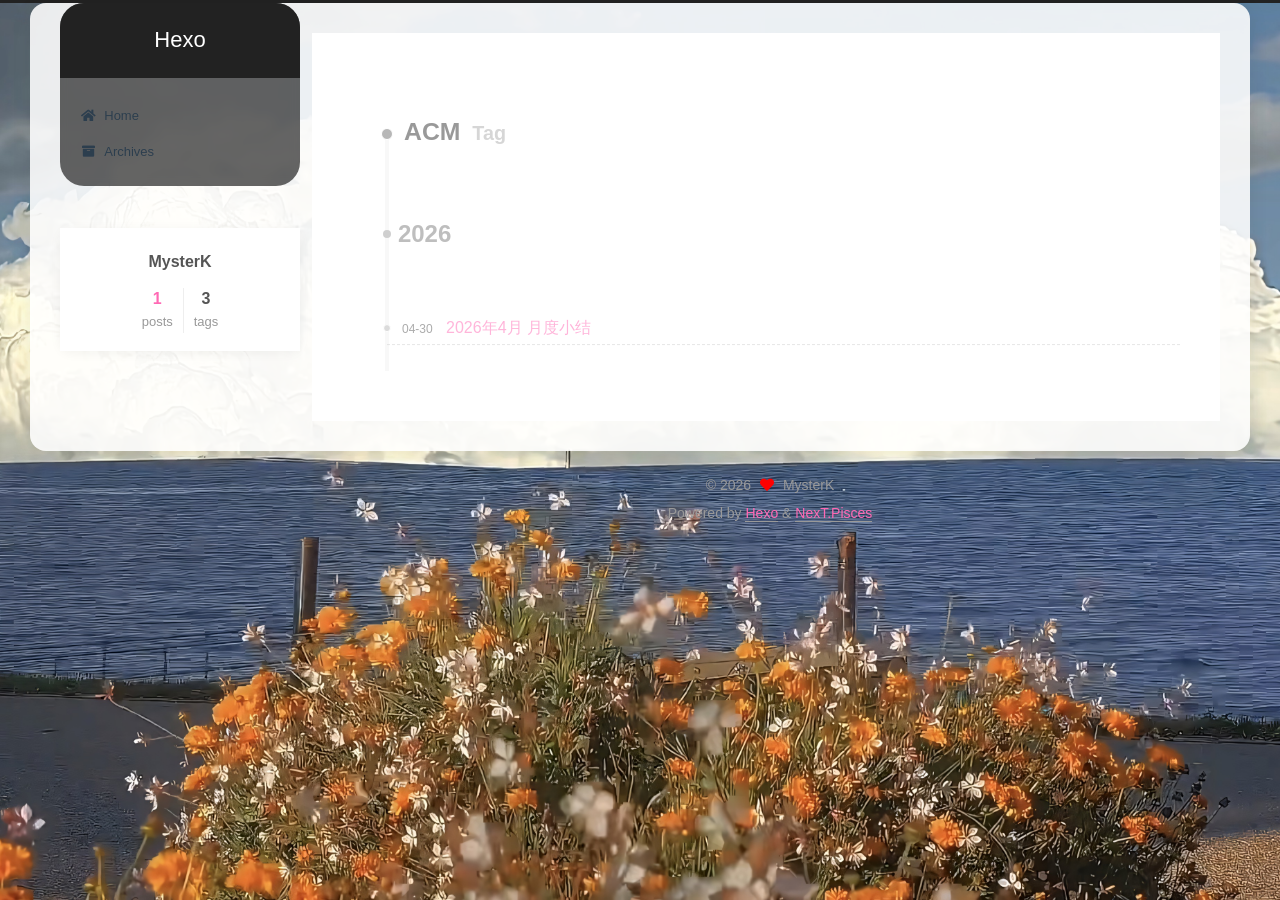
<file: tags/ACM/index.html>
<!DOCTYPE html>
<html lang="en">
<head>
  <meta charset="UTF-8">
<meta name="viewport" content="width=device-width, initial-scale=1, maximum-scale=2">
<meta name="theme-color" content="#222">
<meta name="generator" content="Hexo 7.3.0">
  <link rel="apple-touch-icon" sizes="180x180" href="/images/apple-touch-icon-next.png">
  <link rel="icon" type="image/png" sizes="32x32" href="/images/favicon-32x32-next.png">
  <link rel="icon" type="image/png" sizes="16x16" href="/images/favicon-16x16-next.png">
  <link rel="mask-icon" href="/images/logo.svg" color="#222">

<link rel="stylesheet" href="/css/main.css">


<link rel="stylesheet" href="/lib/font-awesome/css/all.min.css">

<script id="hexo-configurations">
    var NexT = window.NexT || {};
    var CONFIG = {"hostname":"example.com","root":"/","scheme":"Pisces","version":"7.8.0","exturl":false,"sidebar":{"position":"left","display":"always","padding":18,"offset":12,"onmobile":false},"copycode":{"enable":false,"show_result":false,"style":null},"back2top":{"enable":true,"sidebar":false,"scrollpercent":false},"bookmark":{"enable":false,"color":"#222","save":"auto"},"fancybox":false,"mediumzoom":false,"lazyload":false,"pangu":false,"comments":{"style":"tabs","active":null,"storage":true,"lazyload":false,"nav":null},"algolia":{"hits":{"per_page":10},"labels":{"input_placeholder":"Search for Posts","hits_empty":"We didn't find any results for the search: ${query}","hits_stats":"${hits} results found in ${time} ms"}},"localsearch":{"enable":false,"trigger":"auto","top_n_per_article":1,"unescape":false,"preload":false},"motion":{"enable":true,"async":false,"transition":{"post_block":"fadeIn","post_header":"slideDownIn","post_body":"slideDownIn","coll_header":"slideLeftIn","sidebar":"slideUpIn"}}};
  </script>

  <meta property="og:type" content="website">
<meta property="og:title" content="Hexo">
<meta property="og:url" content="http://example.com/tags/ACM/index.html">
<meta property="og:site_name" content="Hexo">
<meta property="og:locale" content="en_US">
<meta property="article:author" content="MysterK">
<meta name="twitter:card" content="summary">

<link rel="canonical" href="http://example.com/tags/ACM/">


<script id="page-configurations">
  // https://hexo.io/docs/variables.html
  CONFIG.page = {
    sidebar: "",
    isHome : false,
    isPost : false,
    lang   : 'en'
  };
</script>

  <title>Tag: ACM | Hexo</title>
  






  <noscript>
  <style>
  .use-motion .brand,
  .use-motion .menu-item,
  .sidebar-inner,
  .use-motion .post-block,
  .use-motion .pagination,
  .use-motion .comments,
  .use-motion .post-header,
  .use-motion .post-body,
  .use-motion .collection-header { opacity: initial; }

  .use-motion .site-title,
  .use-motion .site-subtitle {
    opacity: initial;
    top: initial;
  }

  .use-motion .logo-line-before i { left: initial; }
  .use-motion .logo-line-after i { right: initial; }
  </style>
</noscript>

</head>

<body itemscope itemtype="http://schema.org/WebPage">
  <div class="container use-motion">
    <div class="headband"></div>

    <header class="header" itemscope itemtype="http://schema.org/WPHeader">
      <div class="header-inner"><div class="site-brand-container">
  <div class="site-nav-toggle">
    <div class="toggle" aria-label="Toggle navigation bar">
      <span class="toggle-line toggle-line-first"></span>
      <span class="toggle-line toggle-line-middle"></span>
      <span class="toggle-line toggle-line-last"></span>
    </div>
  </div>

  <div class="site-meta">

    <a href="/" class="brand" rel="start">
      <span class="logo-line-before"><i></i></span>
      <h1 class="site-title">Hexo</h1>
      <span class="logo-line-after"><i></i></span>
    </a>
  </div>

  <div class="site-nav-right">
    <div class="toggle popup-trigger">
    </div>
  </div>
</div>




<nav class="site-nav">
  <ul id="menu" class="main-menu menu">
        <li class="menu-item menu-item-home">

    <a href="/" rel="section"><i class="fa fa-home fa-fw"></i>Home</a>

  </li>
        <li class="menu-item menu-item-archives">

    <a href="/archives/" rel="section"><i class="fa fa-archive fa-fw"></i>Archives</a>

  </li>
  </ul>
</nav>




</div>
    </header>

    
  <div class="back-to-top">
    <i class="fa fa-arrow-up"></i>
    <span>0%</span>
  </div>


    <main class="main">
      <div class="main-inner">
        <div class="content-wrap">
          

          <div class="content tag">
            

  
  
  
  <div class="post-block">
    <div class="posts-collapse">
      <div class="collection-title">
        <h2 class="collection-header">ACM
          <small>Tag</small>
        </h2>
      </div>

      
    <div class="collection-year">
      <span class="collection-header">2026</span>
    </div>

  <article itemscope itemtype="http://schema.org/Article">
    <header class="post-header">

      <div class="post-meta">
        <time itemprop="dateCreated"
              datetime="2026-04-30T20:17:04+08:00"
              content="2026-04-30">
          04-30
        </time>
      </div>

      <div class="post-title">
          <a class="post-title-link" href="/2026/04/30/2026%E5%B9%B44%E6%9C%88-%E6%9C%88%E5%BA%A6%E5%B0%8F%E7%BB%93/" itemprop="url">
            <span itemprop="name">2026年4月 月度小结</span>
          </a>
      </div>

    </header>
  </article>

    </div>
  </div>
  
  
  

  



          </div>
          

<script>
  window.addEventListener('tabs:register', () => {
    let { activeClass } = CONFIG.comments;
    if (CONFIG.comments.storage) {
      activeClass = localStorage.getItem('comments_active') || activeClass;
    }
    if (activeClass) {
      let activeTab = document.querySelector(`a[href="#comment-${activeClass}"]`);
      if (activeTab) {
        activeTab.click();
      }
    }
  });
  if (CONFIG.comments.storage) {
    window.addEventListener('tabs:click', event => {
      if (!event.target.matches('.tabs-comment .tab-content .tab-pane')) return;
      let commentClass = event.target.classList[1];
      localStorage.setItem('comments_active', commentClass);
    });
  }
</script>

        </div>
          
  
  <div class="toggle sidebar-toggle">
    <span class="toggle-line toggle-line-first"></span>
    <span class="toggle-line toggle-line-middle"></span>
    <span class="toggle-line toggle-line-last"></span>
  </div>

  <aside class="sidebar">
    <div class="sidebar-inner">

      <ul class="sidebar-nav motion-element">
        <li class="sidebar-nav-toc">
          Table of Contents
        </li>
        <li class="sidebar-nav-overview">
          Overview
        </li>
      </ul>

      <!--noindex-->
      <div class="post-toc-wrap sidebar-panel">
      </div>
      <!--/noindex-->

      <div class="site-overview-wrap sidebar-panel">
        <div class="site-author motion-element" itemprop="author" itemscope itemtype="http://schema.org/Person">
  <p class="site-author-name" itemprop="name">MysterK</p>
  <div class="site-description" itemprop="description"></div>
</div>
<div class="site-state-wrap motion-element">
  <nav class="site-state">
      <div class="site-state-item site-state-posts">
          <a href="/archives/">
        
          <span class="site-state-item-count">1</span>
          <span class="site-state-item-name">posts</span>
        </a>
      </div>
      <div class="site-state-item site-state-tags">
        <span class="site-state-item-count">3</span>
        <span class="site-state-item-name">tags</span>
      </div>
  </nav>
</div>



      </div>

    </div>
  </aside>
  <div id="sidebar-dimmer"></div>


      </div>
    </main>

    <footer class="footer">
      <div class="footer-inner">
        

        

<div class="copyright">
  
  &copy; 
  <span itemprop="copyrightYear">2026</span>
  <span class="with-love">
    <i class="fa fa-heart"></i>
  </span>
  <span class="author" itemprop="copyrightHolder">MysterK</span>
</div>
  <div class="powered-by">Powered by <a href="https://hexo.io/" class="theme-link" rel="noopener" target="_blank">Hexo</a> & <a href="https://pisces.theme-next.org/" class="theme-link" rel="noopener" target="_blank">NexT.Pisces</a>
  </div>

        








      </div>
    </footer>
  </div>

  
  <script src="/lib/anime.min.js"></script>
  <script src="/lib/velocity/velocity.min.js"></script>
  <script src="/lib/velocity/velocity.ui.min.js"></script>

<script src="/js/utils.js"></script>

<script src="/js/motion.js"></script>


<script src="/js/schemes/pisces.js"></script>


<script src="/js/next-boot.js"></script>




  















  

  

</body>
</html>
</file>
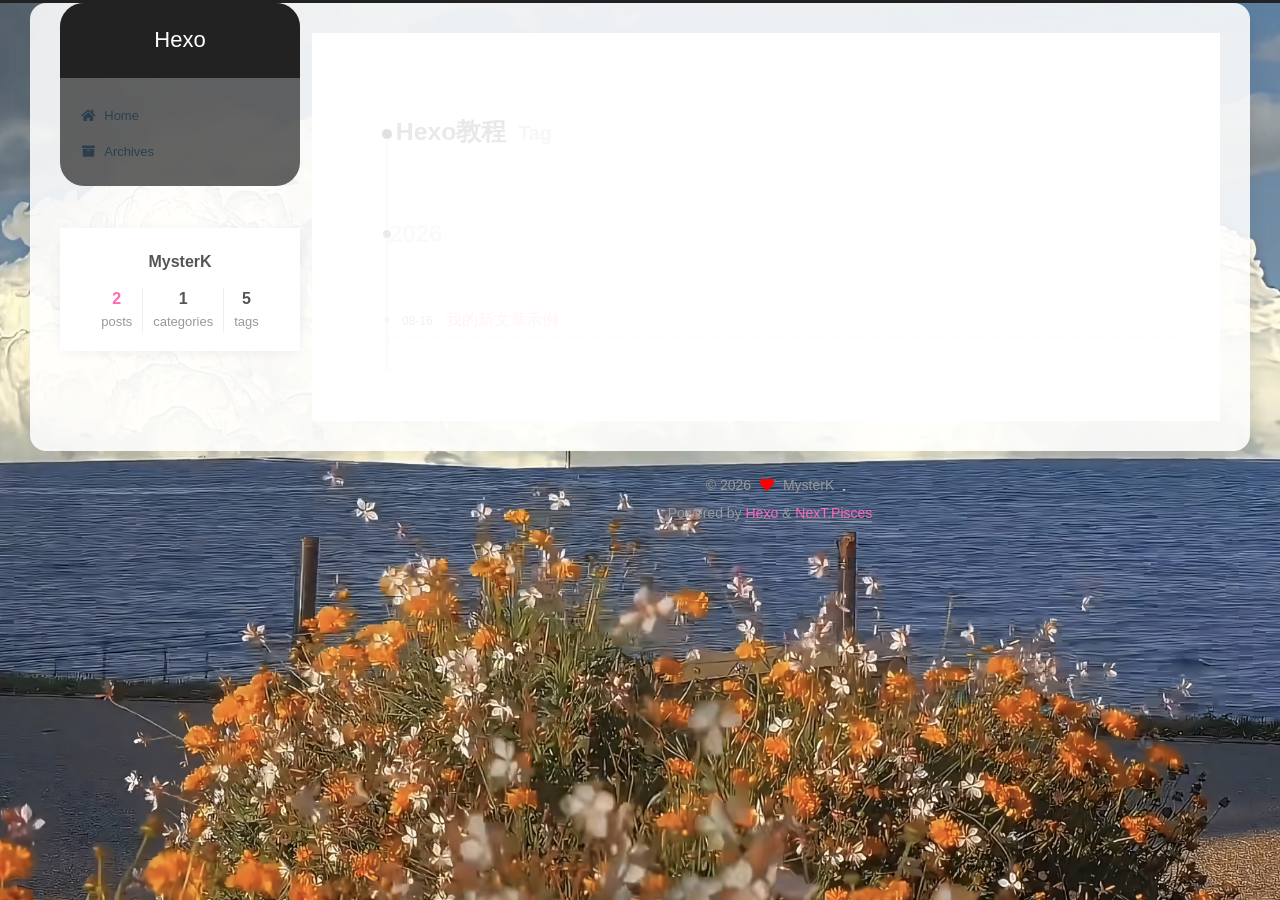
<file: tags/Hexo教程/index.html>
<!DOCTYPE html>
<html lang="en">
<head>
  <meta charset="UTF-8">
<meta name="viewport" content="width=device-width, initial-scale=1, maximum-scale=2">
<meta name="theme-color" content="#222">
<meta name="generator" content="Hexo 7.3.0">
  <link rel="apple-touch-icon" sizes="180x180" href="/images/apple-touch-icon-next.png">
  <link rel="icon" type="image/png" sizes="32x32" href="/images/favicon-32x32-next.png">
  <link rel="icon" type="image/png" sizes="16x16" href="/images/favicon-16x16-next.png">
  <link rel="mask-icon" href="/images/logo.svg" color="#222">

<link rel="stylesheet" href="/css/main.css">


<link rel="stylesheet" href="/lib/font-awesome/css/all.min.css">

<script id="hexo-configurations">
    var NexT = window.NexT || {};
    var CONFIG = {"hostname":"example.com","root":"/","scheme":"Pisces","version":"7.8.0","exturl":false,"sidebar":{"position":"left","display":"always","padding":18,"offset":12,"onmobile":false},"copycode":{"enable":false,"show_result":false,"style":null},"back2top":{"enable":true,"sidebar":false,"scrollpercent":false},"bookmark":{"enable":false,"color":"#222","save":"auto"},"fancybox":false,"mediumzoom":false,"lazyload":false,"pangu":false,"comments":{"style":"tabs","active":null,"storage":true,"lazyload":false,"nav":null},"algolia":{"hits":{"per_page":10},"labels":{"input_placeholder":"Search for Posts","hits_empty":"We didn't find any results for the search: ${query}","hits_stats":"${hits} results found in ${time} ms"}},"localsearch":{"enable":false,"trigger":"auto","top_n_per_article":1,"unescape":false,"preload":false},"motion":{"enable":true,"async":false,"transition":{"post_block":"fadeIn","post_header":"slideDownIn","post_body":"slideDownIn","coll_header":"slideLeftIn","sidebar":"slideUpIn"}}};
  </script>

  <meta property="og:type" content="website">
<meta property="og:title" content="Hexo">
<meta property="og:url" content="http://example.com/tags/Hexo%E6%95%99%E7%A8%8B/index.html">
<meta property="og:site_name" content="Hexo">
<meta property="og:locale" content="en_US">
<meta property="article:author" content="MysterK">
<meta name="twitter:card" content="summary">

<link rel="canonical" href="http://example.com/tags/Hexo%E6%95%99%E7%A8%8B/">


<script id="page-configurations">
  // https://hexo.io/docs/variables.html
  CONFIG.page = {
    sidebar: "",
    isHome : false,
    isPost : false,
    lang   : 'en'
  };
</script>

  <title>Tag: Hexo教程 | Hexo</title>
  






  <noscript>
  <style>
  .use-motion .brand,
  .use-motion .menu-item,
  .sidebar-inner,
  .use-motion .post-block,
  .use-motion .pagination,
  .use-motion .comments,
  .use-motion .post-header,
  .use-motion .post-body,
  .use-motion .collection-header { opacity: initial; }

  .use-motion .site-title,
  .use-motion .site-subtitle {
    opacity: initial;
    top: initial;
  }

  .use-motion .logo-line-before i { left: initial; }
  .use-motion .logo-line-after i { right: initial; }
  </style>
</noscript>

</head>

<body itemscope itemtype="http://schema.org/WebPage">
  <div class="container use-motion">
    <div class="headband"></div>

    <header class="header" itemscope itemtype="http://schema.org/WPHeader">
      <div class="header-inner"><div class="site-brand-container">
  <div class="site-nav-toggle">
    <div class="toggle" aria-label="Toggle navigation bar">
      <span class="toggle-line toggle-line-first"></span>
      <span class="toggle-line toggle-line-middle"></span>
      <span class="toggle-line toggle-line-last"></span>
    </div>
  </div>

  <div class="site-meta">

    <a href="/" class="brand" rel="start">
      <span class="logo-line-before"><i></i></span>
      <h1 class="site-title">Hexo</h1>
      <span class="logo-line-after"><i></i></span>
    </a>
  </div>

  <div class="site-nav-right">
    <div class="toggle popup-trigger">
    </div>
  </div>
</div>




<nav class="site-nav">
  <ul id="menu" class="main-menu menu">
        <li class="menu-item menu-item-home">

    <a href="/" rel="section"><i class="fa fa-home fa-fw"></i>Home</a>

  </li>
        <li class="menu-item menu-item-archives">

    <a href="/archives/" rel="section"><i class="fa fa-archive fa-fw"></i>Archives</a>

  </li>
  </ul>
</nav>




</div>
    </header>

    
  <div class="back-to-top">
    <i class="fa fa-arrow-up"></i>
    <span>0%</span>
  </div>


    <main class="main">
      <div class="main-inner">
        <div class="content-wrap">
          

          <div class="content tag">
            

  
  
  
  <div class="post-block">
    <div class="posts-collapse">
      <div class="collection-title">
        <h2 class="collection-header">Hexo教程
          <small>Tag</small>
        </h2>
      </div>

      
    <div class="collection-year">
      <span class="collection-header">2026</span>
    </div>

  <article itemscope itemtype="http://schema.org/Article">
    <header class="post-header">

      <div class="post-meta">
        <time itemprop="dateCreated"
              datetime="2026-08-16T16:50:22+08:00"
              content="2026-08-16">
          08-16
        </time>
      </div>

      <div class="post-title">
          <a class="post-title-link" href="/2026/08/16/%E6%88%91%E7%9A%84%E6%96%B0%E6%96%87%E7%AB%A0%E7%A4%BA%E4%BE%8B/" itemprop="url">
            <span itemprop="name">我的新文章示例</span>
          </a>
      </div>

    </header>
  </article>

    </div>
  </div>
  
  
  

  



          </div>
          

<script>
  window.addEventListener('tabs:register', () => {
    let { activeClass } = CONFIG.comments;
    if (CONFIG.comments.storage) {
      activeClass = localStorage.getItem('comments_active') || activeClass;
    }
    if (activeClass) {
      let activeTab = document.querySelector(`a[href="#comment-${activeClass}"]`);
      if (activeTab) {
        activeTab.click();
      }
    }
  });
  if (CONFIG.comments.storage) {
    window.addEventListener('tabs:click', event => {
      if (!event.target.matches('.tabs-comment .tab-content .tab-pane')) return;
      let commentClass = event.target.classList[1];
      localStorage.setItem('comments_active', commentClass);
    });
  }
</script>

        </div>
          
  
  <div class="toggle sidebar-toggle">
    <span class="toggle-line toggle-line-first"></span>
    <span class="toggle-line toggle-line-middle"></span>
    <span class="toggle-line toggle-line-last"></span>
  </div>

  <aside class="sidebar">
    <div class="sidebar-inner">

      <ul class="sidebar-nav motion-element">
        <li class="sidebar-nav-toc">
          Table of Contents
        </li>
        <li class="sidebar-nav-overview">
          Overview
        </li>
      </ul>

      <!--noindex-->
      <div class="post-toc-wrap sidebar-panel">
      </div>
      <!--/noindex-->

      <div class="site-overview-wrap sidebar-panel">
        <div class="site-author motion-element" itemprop="author" itemscope itemtype="http://schema.org/Person">
  <p class="site-author-name" itemprop="name">MysterK</p>
  <div class="site-description" itemprop="description"></div>
</div>
<div class="site-state-wrap motion-element">
  <nav class="site-state">
      <div class="site-state-item site-state-posts">
          <a href="/archives/">
        
          <span class="site-state-item-count">2</span>
          <span class="site-state-item-name">posts</span>
        </a>
      </div>
      <div class="site-state-item site-state-categories">
        <span class="site-state-item-count">1</span>
        <span class="site-state-item-name">categories</span>
      </div>
      <div class="site-state-item site-state-tags">
        <span class="site-state-item-count">5</span>
        <span class="site-state-item-name">tags</span>
      </div>
  </nav>
</div>



      </div>

    </div>
  </aside>
  <div id="sidebar-dimmer"></div>


      </div>
    </main>

    <footer class="footer">
      <div class="footer-inner">
        

        

<div class="copyright">
  
  &copy; 
  <span itemprop="copyrightYear">2026</span>
  <span class="with-love">
    <i class="fa fa-heart"></i>
  </span>
  <span class="author" itemprop="copyrightHolder">MysterK</span>
</div>
  <div class="powered-by">Powered by <a href="https://hexo.io/" class="theme-link" rel="noopener" target="_blank">Hexo</a> & <a href="https://pisces.theme-next.org/" class="theme-link" rel="noopener" target="_blank">NexT.Pisces</a>
  </div>

        








      </div>
    </footer>
  </div>

  
  <script src="/lib/anime.min.js"></script>
  <script src="/lib/velocity/velocity.min.js"></script>
  <script src="/lib/velocity/velocity.ui.min.js"></script>

<script src="/js/utils.js"></script>

<script src="/js/motion.js"></script>


<script src="/js/schemes/pisces.js"></script>


<script src="/js/next-boot.js"></script>




  















  

  

</body>
</html>
</file>
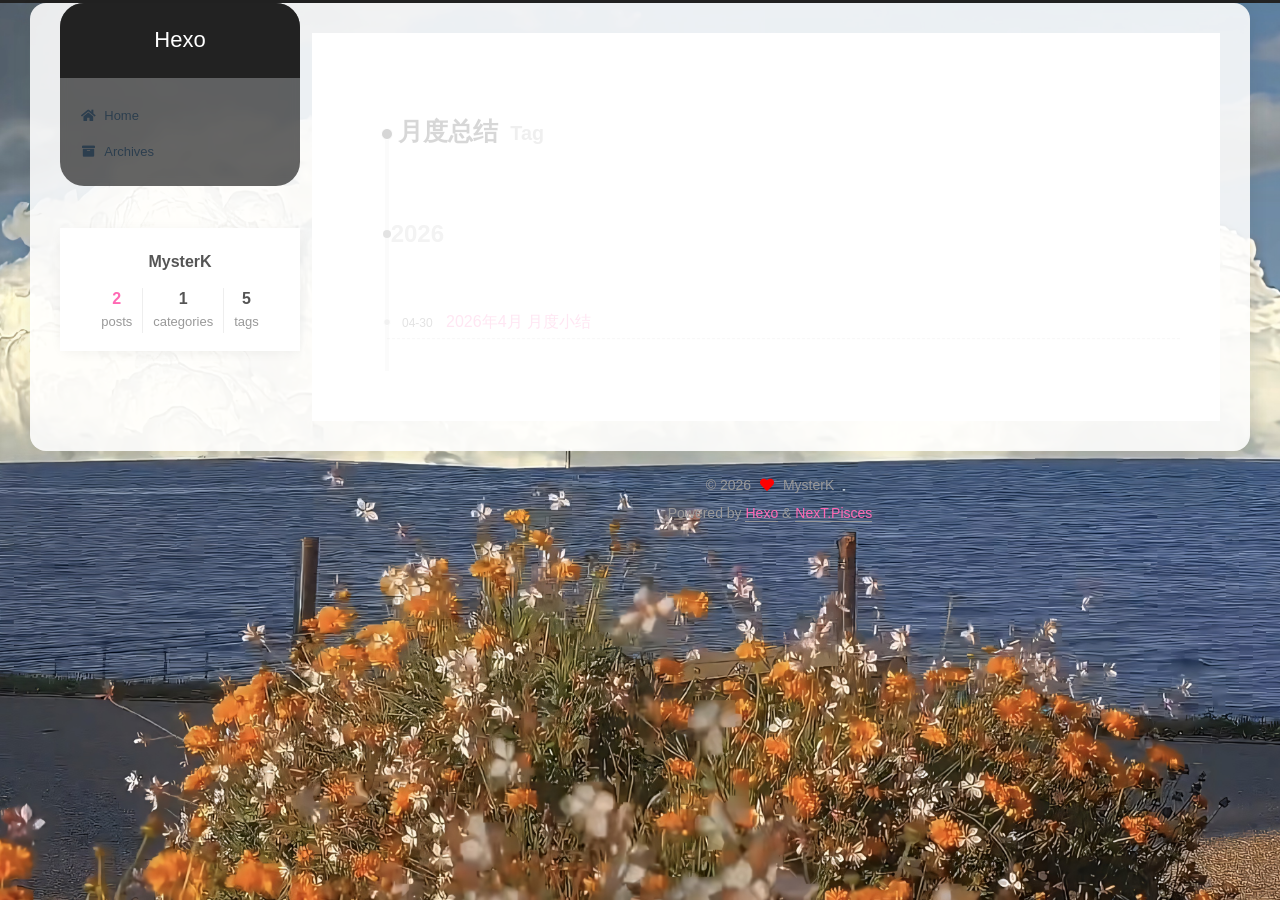
<file: tags/月度总结/index.html>
<!DOCTYPE html>
<html lang="en">
<head>
  <meta charset="UTF-8">
<meta name="viewport" content="width=device-width, initial-scale=1, maximum-scale=2">
<meta name="theme-color" content="#222">
<meta name="generator" content="Hexo 7.3.0">
  <link rel="apple-touch-icon" sizes="180x180" href="/images/apple-touch-icon-next.png">
  <link rel="icon" type="image/png" sizes="32x32" href="/images/favicon-32x32-next.png">
  <link rel="icon" type="image/png" sizes="16x16" href="/images/favicon-16x16-next.png">
  <link rel="mask-icon" href="/images/logo.svg" color="#222">

<link rel="stylesheet" href="/css/main.css">


<link rel="stylesheet" href="/lib/font-awesome/css/all.min.css">

<script id="hexo-configurations">
    var NexT = window.NexT || {};
    var CONFIG = {"hostname":"example.com","root":"/","scheme":"Pisces","version":"7.8.0","exturl":false,"sidebar":{"position":"left","display":"always","padding":18,"offset":12,"onmobile":false},"copycode":{"enable":false,"show_result":false,"style":null},"back2top":{"enable":true,"sidebar":false,"scrollpercent":false},"bookmark":{"enable":false,"color":"#222","save":"auto"},"fancybox":false,"mediumzoom":false,"lazyload":false,"pangu":false,"comments":{"style":"tabs","active":null,"storage":true,"lazyload":false,"nav":null},"algolia":{"hits":{"per_page":10},"labels":{"input_placeholder":"Search for Posts","hits_empty":"We didn't find any results for the search: ${query}","hits_stats":"${hits} results found in ${time} ms"}},"localsearch":{"enable":false,"trigger":"auto","top_n_per_article":1,"unescape":false,"preload":false},"motion":{"enable":true,"async":false,"transition":{"post_block":"fadeIn","post_header":"slideDownIn","post_body":"slideDownIn","coll_header":"slideLeftIn","sidebar":"slideUpIn"}}};
  </script>

  <meta property="og:type" content="website">
<meta property="og:title" content="Hexo">
<meta property="og:url" content="http://example.com/tags/%E6%9C%88%E5%BA%A6%E6%80%BB%E7%BB%93/index.html">
<meta property="og:site_name" content="Hexo">
<meta property="og:locale" content="en_US">
<meta property="article:author" content="MysterK">
<meta name="twitter:card" content="summary">

<link rel="canonical" href="http://example.com/tags/%E6%9C%88%E5%BA%A6%E6%80%BB%E7%BB%93/">


<script id="page-configurations">
  // https://hexo.io/docs/variables.html
  CONFIG.page = {
    sidebar: "",
    isHome : false,
    isPost : false,
    lang   : 'en'
  };
</script>

  <title>Tag: 月度总结 | Hexo</title>
  






  <noscript>
  <style>
  .use-motion .brand,
  .use-motion .menu-item,
  .sidebar-inner,
  .use-motion .post-block,
  .use-motion .pagination,
  .use-motion .comments,
  .use-motion .post-header,
  .use-motion .post-body,
  .use-motion .collection-header { opacity: initial; }

  .use-motion .site-title,
  .use-motion .site-subtitle {
    opacity: initial;
    top: initial;
  }

  .use-motion .logo-line-before i { left: initial; }
  .use-motion .logo-line-after i { right: initial; }
  </style>
</noscript>

</head>

<body itemscope itemtype="http://schema.org/WebPage">
  <div class="container use-motion">
    <div class="headband"></div>

    <header class="header" itemscope itemtype="http://schema.org/WPHeader">
      <div class="header-inner"><div class="site-brand-container">
  <div class="site-nav-toggle">
    <div class="toggle" aria-label="Toggle navigation bar">
      <span class="toggle-line toggle-line-first"></span>
      <span class="toggle-line toggle-line-middle"></span>
      <span class="toggle-line toggle-line-last"></span>
    </div>
  </div>

  <div class="site-meta">

    <a href="/" class="brand" rel="start">
      <span class="logo-line-before"><i></i></span>
      <h1 class="site-title">Hexo</h1>
      <span class="logo-line-after"><i></i></span>
    </a>
  </div>

  <div class="site-nav-right">
    <div class="toggle popup-trigger">
    </div>
  </div>
</div>




<nav class="site-nav">
  <ul id="menu" class="main-menu menu">
        <li class="menu-item menu-item-home">

    <a href="/" rel="section"><i class="fa fa-home fa-fw"></i>Home</a>

  </li>
        <li class="menu-item menu-item-archives">

    <a href="/archives/" rel="section"><i class="fa fa-archive fa-fw"></i>Archives</a>

  </li>
  </ul>
</nav>




</div>
    </header>

    
  <div class="back-to-top">
    <i class="fa fa-arrow-up"></i>
    <span>0%</span>
  </div>


    <main class="main">
      <div class="main-inner">
        <div class="content-wrap">
          

          <div class="content tag">
            

  
  
  
  <div class="post-block">
    <div class="posts-collapse">
      <div class="collection-title">
        <h2 class="collection-header">月度总结
          <small>Tag</small>
        </h2>
      </div>

      
    <div class="collection-year">
      <span class="collection-header">2026</span>
    </div>

  <article itemscope itemtype="http://schema.org/Article">
    <header class="post-header">

      <div class="post-meta">
        <time itemprop="dateCreated"
              datetime="2026-04-30T20:17:04+08:00"
              content="2026-04-30">
          04-30
        </time>
      </div>

      <div class="post-title">
          <a class="post-title-link" href="/2026/04/30/2026%E5%B9%B44%E6%9C%88-%E6%9C%88%E5%BA%A6%E5%B0%8F%E7%BB%93/" itemprop="url">
            <span itemprop="name">2026年4月 月度小结</span>
          </a>
      </div>

    </header>
  </article>

    </div>
  </div>
  
  
  

  



          </div>
          

<script>
  window.addEventListener('tabs:register', () => {
    let { activeClass } = CONFIG.comments;
    if (CONFIG.comments.storage) {
      activeClass = localStorage.getItem('comments_active') || activeClass;
    }
    if (activeClass) {
      let activeTab = document.querySelector(`a[href="#comment-${activeClass}"]`);
      if (activeTab) {
        activeTab.click();
      }
    }
  });
  if (CONFIG.comments.storage) {
    window.addEventListener('tabs:click', event => {
      if (!event.target.matches('.tabs-comment .tab-content .tab-pane')) return;
      let commentClass = event.target.classList[1];
      localStorage.setItem('comments_active', commentClass);
    });
  }
</script>

        </div>
          
  
  <div class="toggle sidebar-toggle">
    <span class="toggle-line toggle-line-first"></span>
    <span class="toggle-line toggle-line-middle"></span>
    <span class="toggle-line toggle-line-last"></span>
  </div>

  <aside class="sidebar">
    <div class="sidebar-inner">

      <ul class="sidebar-nav motion-element">
        <li class="sidebar-nav-toc">
          Table of Contents
        </li>
        <li class="sidebar-nav-overview">
          Overview
        </li>
      </ul>

      <!--noindex-->
      <div class="post-toc-wrap sidebar-panel">
      </div>
      <!--/noindex-->

      <div class="site-overview-wrap sidebar-panel">
        <div class="site-author motion-element" itemprop="author" itemscope itemtype="http://schema.org/Person">
  <p class="site-author-name" itemprop="name">MysterK</p>
  <div class="site-description" itemprop="description"></div>
</div>
<div class="site-state-wrap motion-element">
  <nav class="site-state">
      <div class="site-state-item site-state-posts">
          <a href="/archives/">
        
          <span class="site-state-item-count">2</span>
          <span class="site-state-item-name">posts</span>
        </a>
      </div>
      <div class="site-state-item site-state-categories">
        <span class="site-state-item-count">1</span>
        <span class="site-state-item-name">categories</span>
      </div>
      <div class="site-state-item site-state-tags">
        <span class="site-state-item-count">5</span>
        <span class="site-state-item-name">tags</span>
      </div>
  </nav>
</div>



      </div>

    </div>
  </aside>
  <div id="sidebar-dimmer"></div>


      </div>
    </main>

    <footer class="footer">
      <div class="footer-inner">
        

        

<div class="copyright">
  
  &copy; 
  <span itemprop="copyrightYear">2026</span>
  <span class="with-love">
    <i class="fa fa-heart"></i>
  </span>
  <span class="author" itemprop="copyrightHolder">MysterK</span>
</div>
  <div class="powered-by">Powered by <a href="https://hexo.io/" class="theme-link" rel="noopener" target="_blank">Hexo</a> & <a href="https://pisces.theme-next.org/" class="theme-link" rel="noopener" target="_blank">NexT.Pisces</a>
  </div>

        








      </div>
    </footer>
  </div>

  
  <script src="/lib/anime.min.js"></script>
  <script src="/lib/velocity/velocity.min.js"></script>
  <script src="/lib/velocity/velocity.ui.min.js"></script>

<script src="/js/utils.js"></script>

<script src="/js/motion.js"></script>


<script src="/js/schemes/pisces.js"></script>


<script src="/js/next-boot.js"></script>




  















  

  

</body>
</html>
</file>
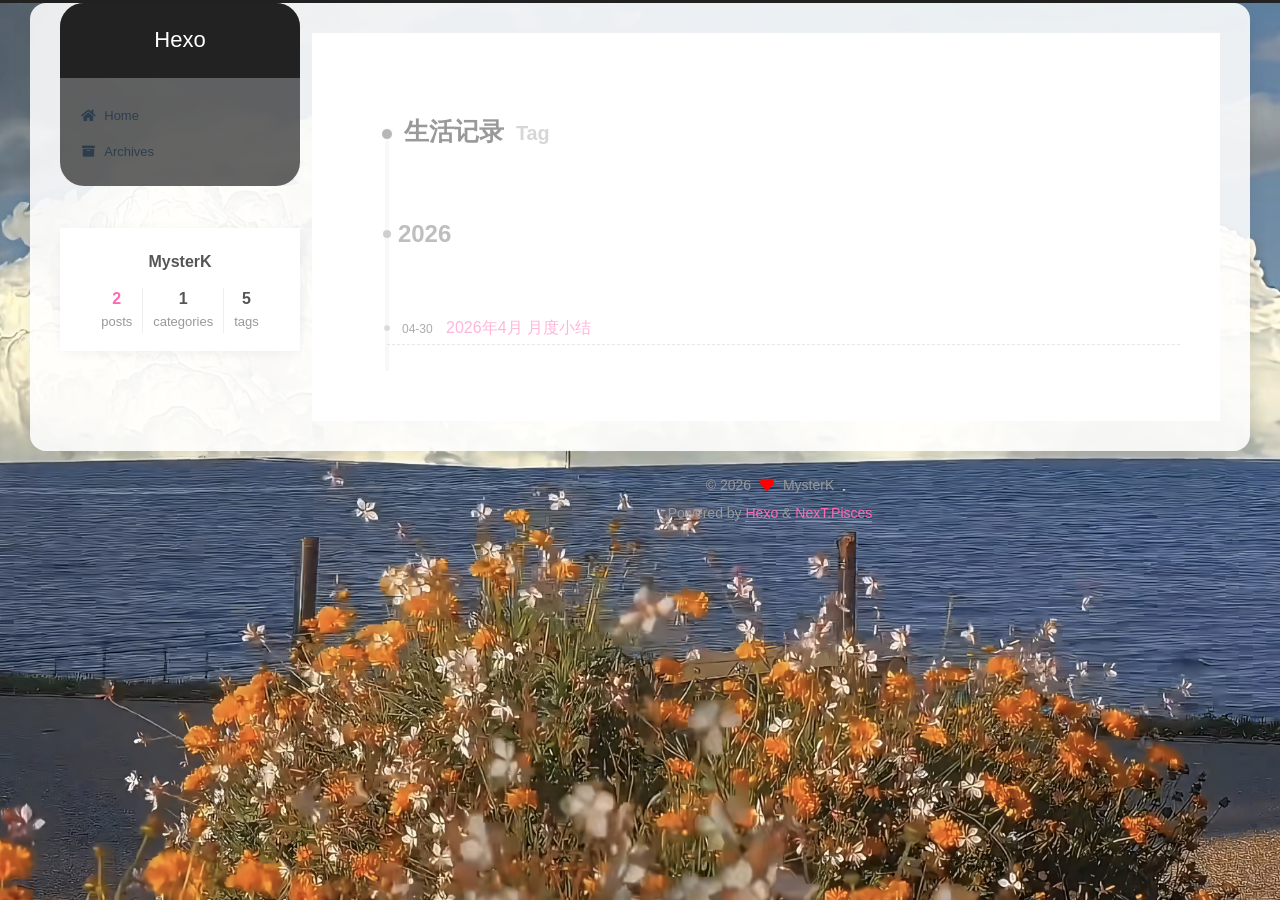
<file: tags/生活记录/index.html>
<!DOCTYPE html>
<html lang="en">
<head>
  <meta charset="UTF-8">
<meta name="viewport" content="width=device-width, initial-scale=1, maximum-scale=2">
<meta name="theme-color" content="#222">
<meta name="generator" content="Hexo 7.3.0">
  <link rel="apple-touch-icon" sizes="180x180" href="/images/apple-touch-icon-next.png">
  <link rel="icon" type="image/png" sizes="32x32" href="/images/favicon-32x32-next.png">
  <link rel="icon" type="image/png" sizes="16x16" href="/images/favicon-16x16-next.png">
  <link rel="mask-icon" href="/images/logo.svg" color="#222">

<link rel="stylesheet" href="/css/main.css">


<link rel="stylesheet" href="/lib/font-awesome/css/all.min.css">

<script id="hexo-configurations">
    var NexT = window.NexT || {};
    var CONFIG = {"hostname":"example.com","root":"/","scheme":"Pisces","version":"7.8.0","exturl":false,"sidebar":{"position":"left","display":"always","padding":18,"offset":12,"onmobile":false},"copycode":{"enable":false,"show_result":false,"style":null},"back2top":{"enable":true,"sidebar":false,"scrollpercent":false},"bookmark":{"enable":false,"color":"#222","save":"auto"},"fancybox":false,"mediumzoom":false,"lazyload":false,"pangu":false,"comments":{"style":"tabs","active":null,"storage":true,"lazyload":false,"nav":null},"algolia":{"hits":{"per_page":10},"labels":{"input_placeholder":"Search for Posts","hits_empty":"We didn't find any results for the search: ${query}","hits_stats":"${hits} results found in ${time} ms"}},"localsearch":{"enable":false,"trigger":"auto","top_n_per_article":1,"unescape":false,"preload":false},"motion":{"enable":true,"async":false,"transition":{"post_block":"fadeIn","post_header":"slideDownIn","post_body":"slideDownIn","coll_header":"slideLeftIn","sidebar":"slideUpIn"}}};
  </script>

  <meta property="og:type" content="website">
<meta property="og:title" content="Hexo">
<meta property="og:url" content="http://example.com/tags/%E7%94%9F%E6%B4%BB%E8%AE%B0%E5%BD%95/index.html">
<meta property="og:site_name" content="Hexo">
<meta property="og:locale" content="en_US">
<meta property="article:author" content="MysterK">
<meta name="twitter:card" content="summary">

<link rel="canonical" href="http://example.com/tags/%E7%94%9F%E6%B4%BB%E8%AE%B0%E5%BD%95/">


<script id="page-configurations">
  // https://hexo.io/docs/variables.html
  CONFIG.page = {
    sidebar: "",
    isHome : false,
    isPost : false,
    lang   : 'en'
  };
</script>

  <title>Tag: 生活记录 | Hexo</title>
  






  <noscript>
  <style>
  .use-motion .brand,
  .use-motion .menu-item,
  .sidebar-inner,
  .use-motion .post-block,
  .use-motion .pagination,
  .use-motion .comments,
  .use-motion .post-header,
  .use-motion .post-body,
  .use-motion .collection-header { opacity: initial; }

  .use-motion .site-title,
  .use-motion .site-subtitle {
    opacity: initial;
    top: initial;
  }

  .use-motion .logo-line-before i { left: initial; }
  .use-motion .logo-line-after i { right: initial; }
  </style>
</noscript>

</head>

<body itemscope itemtype="http://schema.org/WebPage">
  <div class="container use-motion">
    <div class="headband"></div>

    <header class="header" itemscope itemtype="http://schema.org/WPHeader">
      <div class="header-inner"><div class="site-brand-container">
  <div class="site-nav-toggle">
    <div class="toggle" aria-label="Toggle navigation bar">
      <span class="toggle-line toggle-line-first"></span>
      <span class="toggle-line toggle-line-middle"></span>
      <span class="toggle-line toggle-line-last"></span>
    </div>
  </div>

  <div class="site-meta">

    <a href="/" class="brand" rel="start">
      <span class="logo-line-before"><i></i></span>
      <h1 class="site-title">Hexo</h1>
      <span class="logo-line-after"><i></i></span>
    </a>
  </div>

  <div class="site-nav-right">
    <div class="toggle popup-trigger">
    </div>
  </div>
</div>




<nav class="site-nav">
  <ul id="menu" class="main-menu menu">
        <li class="menu-item menu-item-home">

    <a href="/" rel="section"><i class="fa fa-home fa-fw"></i>Home</a>

  </li>
        <li class="menu-item menu-item-archives">

    <a href="/archives/" rel="section"><i class="fa fa-archive fa-fw"></i>Archives</a>

  </li>
  </ul>
</nav>




</div>
    </header>

    
  <div class="back-to-top">
    <i class="fa fa-arrow-up"></i>
    <span>0%</span>
  </div>


    <main class="main">
      <div class="main-inner">
        <div class="content-wrap">
          

          <div class="content tag">
            

  
  
  
  <div class="post-block">
    <div class="posts-collapse">
      <div class="collection-title">
        <h2 class="collection-header">生活记录
          <small>Tag</small>
        </h2>
      </div>

      
    <div class="collection-year">
      <span class="collection-header">2026</span>
    </div>

  <article itemscope itemtype="http://schema.org/Article">
    <header class="post-header">

      <div class="post-meta">
        <time itemprop="dateCreated"
              datetime="2026-04-30T20:17:04+08:00"
              content="2026-04-30">
          04-30
        </time>
      </div>

      <div class="post-title">
          <a class="post-title-link" href="/2026/04/30/2026%E5%B9%B44%E6%9C%88-%E6%9C%88%E5%BA%A6%E5%B0%8F%E7%BB%93/" itemprop="url">
            <span itemprop="name">2026年4月 月度小结</span>
          </a>
      </div>

    </header>
  </article>

    </div>
  </div>
  
  
  

  



          </div>
          

<script>
  window.addEventListener('tabs:register', () => {
    let { activeClass } = CONFIG.comments;
    if (CONFIG.comments.storage) {
      activeClass = localStorage.getItem('comments_active') || activeClass;
    }
    if (activeClass) {
      let activeTab = document.querySelector(`a[href="#comment-${activeClass}"]`);
      if (activeTab) {
        activeTab.click();
      }
    }
  });
  if (CONFIG.comments.storage) {
    window.addEventListener('tabs:click', event => {
      if (!event.target.matches('.tabs-comment .tab-content .tab-pane')) return;
      let commentClass = event.target.classList[1];
      localStorage.setItem('comments_active', commentClass);
    });
  }
</script>

        </div>
          
  
  <div class="toggle sidebar-toggle">
    <span class="toggle-line toggle-line-first"></span>
    <span class="toggle-line toggle-line-middle"></span>
    <span class="toggle-line toggle-line-last"></span>
  </div>

  <aside class="sidebar">
    <div class="sidebar-inner">

      <ul class="sidebar-nav motion-element">
        <li class="sidebar-nav-toc">
          Table of Contents
        </li>
        <li class="sidebar-nav-overview">
          Overview
        </li>
      </ul>

      <!--noindex-->
      <div class="post-toc-wrap sidebar-panel">
      </div>
      <!--/noindex-->

      <div class="site-overview-wrap sidebar-panel">
        <div class="site-author motion-element" itemprop="author" itemscope itemtype="http://schema.org/Person">
  <p class="site-author-name" itemprop="name">MysterK</p>
  <div class="site-description" itemprop="description"></div>
</div>
<div class="site-state-wrap motion-element">
  <nav class="site-state">
      <div class="site-state-item site-state-posts">
          <a href="/archives/">
        
          <span class="site-state-item-count">2</span>
          <span class="site-state-item-name">posts</span>
        </a>
      </div>
      <div class="site-state-item site-state-categories">
        <span class="site-state-item-count">1</span>
        <span class="site-state-item-name">categories</span>
      </div>
      <div class="site-state-item site-state-tags">
        <span class="site-state-item-count">5</span>
        <span class="site-state-item-name">tags</span>
      </div>
  </nav>
</div>



      </div>

    </div>
  </aside>
  <div id="sidebar-dimmer"></div>


      </div>
    </main>

    <footer class="footer">
      <div class="footer-inner">
        

        

<div class="copyright">
  
  &copy; 
  <span itemprop="copyrightYear">2026</span>
  <span class="with-love">
    <i class="fa fa-heart"></i>
  </span>
  <span class="author" itemprop="copyrightHolder">MysterK</span>
</div>
  <div class="powered-by">Powered by <a href="https://hexo.io/" class="theme-link" rel="noopener" target="_blank">Hexo</a> & <a href="https://pisces.theme-next.org/" class="theme-link" rel="noopener" target="_blank">NexT.Pisces</a>
  </div>

        








      </div>
    </footer>
  </div>

  
  <script src="/lib/anime.min.js"></script>
  <script src="/lib/velocity/velocity.min.js"></script>
  <script src="/lib/velocity/velocity.ui.min.js"></script>

<script src="/js/utils.js"></script>

<script src="/js/motion.js"></script>


<script src="/js/schemes/pisces.js"></script>


<script src="/js/next-boot.js"></script>




  















  

  

</body>
</html>
</file>
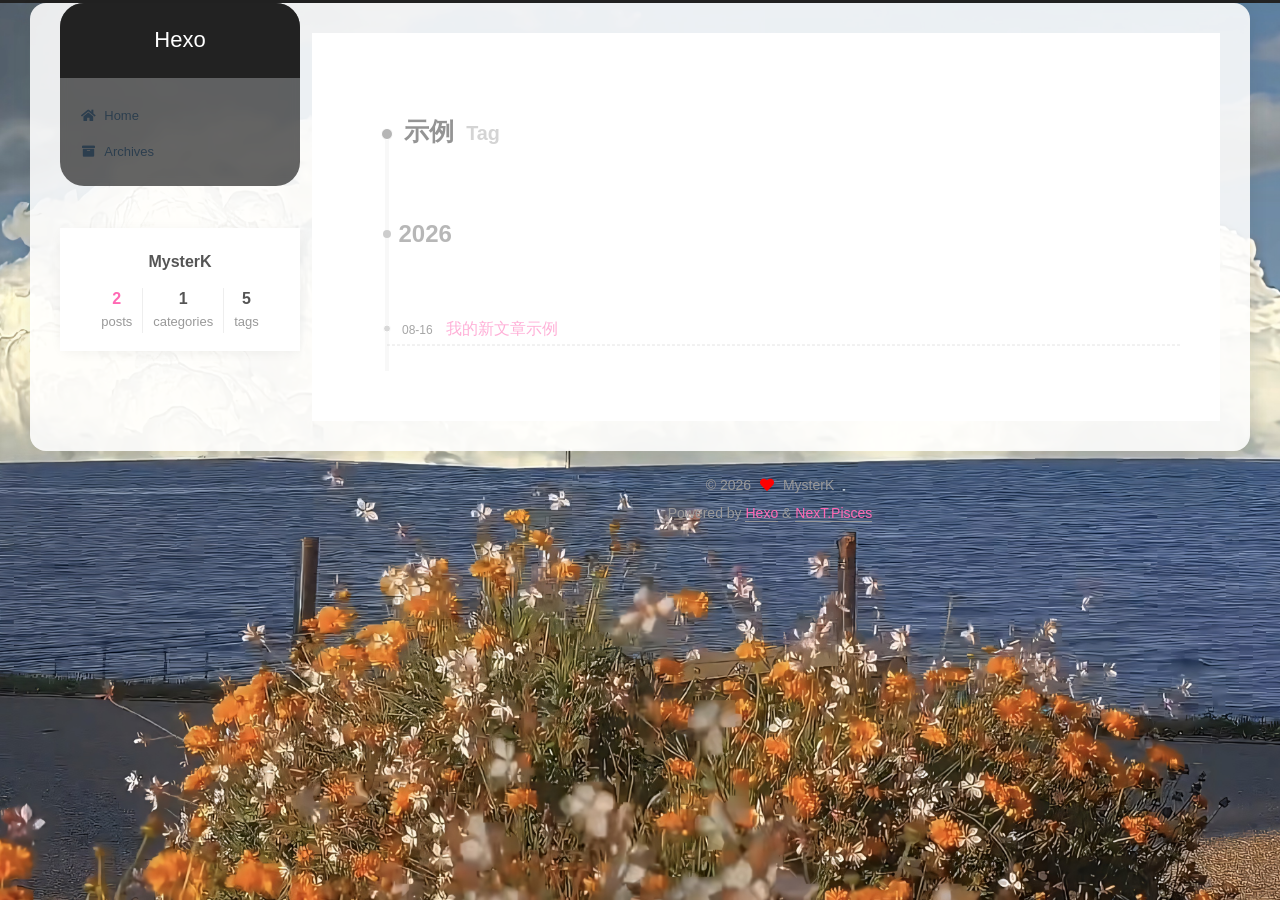
<file: tags/示例/index.html>
<!DOCTYPE html>
<html lang="en">
<head>
  <meta charset="UTF-8">
<meta name="viewport" content="width=device-width, initial-scale=1, maximum-scale=2">
<meta name="theme-color" content="#222">
<meta name="generator" content="Hexo 7.3.0">
  <link rel="apple-touch-icon" sizes="180x180" href="/images/apple-touch-icon-next.png">
  <link rel="icon" type="image/png" sizes="32x32" href="/images/favicon-32x32-next.png">
  <link rel="icon" type="image/png" sizes="16x16" href="/images/favicon-16x16-next.png">
  <link rel="mask-icon" href="/images/logo.svg" color="#222">

<link rel="stylesheet" href="/css/main.css">


<link rel="stylesheet" href="/lib/font-awesome/css/all.min.css">

<script id="hexo-configurations">
    var NexT = window.NexT || {};
    var CONFIG = {"hostname":"example.com","root":"/","scheme":"Pisces","version":"7.8.0","exturl":false,"sidebar":{"position":"left","display":"always","padding":18,"offset":12,"onmobile":false},"copycode":{"enable":false,"show_result":false,"style":null},"back2top":{"enable":true,"sidebar":false,"scrollpercent":false},"bookmark":{"enable":false,"color":"#222","save":"auto"},"fancybox":false,"mediumzoom":false,"lazyload":false,"pangu":false,"comments":{"style":"tabs","active":null,"storage":true,"lazyload":false,"nav":null},"algolia":{"hits":{"per_page":10},"labels":{"input_placeholder":"Search for Posts","hits_empty":"We didn't find any results for the search: ${query}","hits_stats":"${hits} results found in ${time} ms"}},"localsearch":{"enable":false,"trigger":"auto","top_n_per_article":1,"unescape":false,"preload":false},"motion":{"enable":true,"async":false,"transition":{"post_block":"fadeIn","post_header":"slideDownIn","post_body":"slideDownIn","coll_header":"slideLeftIn","sidebar":"slideUpIn"}}};
  </script>

  <meta property="og:type" content="website">
<meta property="og:title" content="Hexo">
<meta property="og:url" content="http://example.com/tags/%E7%A4%BA%E4%BE%8B/index.html">
<meta property="og:site_name" content="Hexo">
<meta property="og:locale" content="en_US">
<meta property="article:author" content="MysterK">
<meta name="twitter:card" content="summary">

<link rel="canonical" href="http://example.com/tags/%E7%A4%BA%E4%BE%8B/">


<script id="page-configurations">
  // https://hexo.io/docs/variables.html
  CONFIG.page = {
    sidebar: "",
    isHome : false,
    isPost : false,
    lang   : 'en'
  };
</script>

  <title>Tag: 示例 | Hexo</title>
  






  <noscript>
  <style>
  .use-motion .brand,
  .use-motion .menu-item,
  .sidebar-inner,
  .use-motion .post-block,
  .use-motion .pagination,
  .use-motion .comments,
  .use-motion .post-header,
  .use-motion .post-body,
  .use-motion .collection-header { opacity: initial; }

  .use-motion .site-title,
  .use-motion .site-subtitle {
    opacity: initial;
    top: initial;
  }

  .use-motion .logo-line-before i { left: initial; }
  .use-motion .logo-line-after i { right: initial; }
  </style>
</noscript>

</head>

<body itemscope itemtype="http://schema.org/WebPage">
  <div class="container use-motion">
    <div class="headband"></div>

    <header class="header" itemscope itemtype="http://schema.org/WPHeader">
      <div class="header-inner"><div class="site-brand-container">
  <div class="site-nav-toggle">
    <div class="toggle" aria-label="Toggle navigation bar">
      <span class="toggle-line toggle-line-first"></span>
      <span class="toggle-line toggle-line-middle"></span>
      <span class="toggle-line toggle-line-last"></span>
    </div>
  </div>

  <div class="site-meta">

    <a href="/" class="brand" rel="start">
      <span class="logo-line-before"><i></i></span>
      <h1 class="site-title">Hexo</h1>
      <span class="logo-line-after"><i></i></span>
    </a>
  </div>

  <div class="site-nav-right">
    <div class="toggle popup-trigger">
    </div>
  </div>
</div>




<nav class="site-nav">
  <ul id="menu" class="main-menu menu">
        <li class="menu-item menu-item-home">

    <a href="/" rel="section"><i class="fa fa-home fa-fw"></i>Home</a>

  </li>
        <li class="menu-item menu-item-archives">

    <a href="/archives/" rel="section"><i class="fa fa-archive fa-fw"></i>Archives</a>

  </li>
  </ul>
</nav>




</div>
    </header>

    
  <div class="back-to-top">
    <i class="fa fa-arrow-up"></i>
    <span>0%</span>
  </div>


    <main class="main">
      <div class="main-inner">
        <div class="content-wrap">
          

          <div class="content tag">
            

  
  
  
  <div class="post-block">
    <div class="posts-collapse">
      <div class="collection-title">
        <h2 class="collection-header">示例
          <small>Tag</small>
        </h2>
      </div>

      
    <div class="collection-year">
      <span class="collection-header">2026</span>
    </div>

  <article itemscope itemtype="http://schema.org/Article">
    <header class="post-header">

      <div class="post-meta">
        <time itemprop="dateCreated"
              datetime="2026-08-16T16:50:22+08:00"
              content="2026-08-16">
          08-16
        </time>
      </div>

      <div class="post-title">
          <a class="post-title-link" href="/2026/08/16/%E6%88%91%E7%9A%84%E6%96%B0%E6%96%87%E7%AB%A0%E7%A4%BA%E4%BE%8B/" itemprop="url">
            <span itemprop="name">我的新文章示例</span>
          </a>
      </div>

    </header>
  </article>

    </div>
  </div>
  
  
  

  



          </div>
          

<script>
  window.addEventListener('tabs:register', () => {
    let { activeClass } = CONFIG.comments;
    if (CONFIG.comments.storage) {
      activeClass = localStorage.getItem('comments_active') || activeClass;
    }
    if (activeClass) {
      let activeTab = document.querySelector(`a[href="#comment-${activeClass}"]`);
      if (activeTab) {
        activeTab.click();
      }
    }
  });
  if (CONFIG.comments.storage) {
    window.addEventListener('tabs:click', event => {
      if (!event.target.matches('.tabs-comment .tab-content .tab-pane')) return;
      let commentClass = event.target.classList[1];
      localStorage.setItem('comments_active', commentClass);
    });
  }
</script>

        </div>
          
  
  <div class="toggle sidebar-toggle">
    <span class="toggle-line toggle-line-first"></span>
    <span class="toggle-line toggle-line-middle"></span>
    <span class="toggle-line toggle-line-last"></span>
  </div>

  <aside class="sidebar">
    <div class="sidebar-inner">

      <ul class="sidebar-nav motion-element">
        <li class="sidebar-nav-toc">
          Table of Contents
        </li>
        <li class="sidebar-nav-overview">
          Overview
        </li>
      </ul>

      <!--noindex-->
      <div class="post-toc-wrap sidebar-panel">
      </div>
      <!--/noindex-->

      <div class="site-overview-wrap sidebar-panel">
        <div class="site-author motion-element" itemprop="author" itemscope itemtype="http://schema.org/Person">
  <p class="site-author-name" itemprop="name">MysterK</p>
  <div class="site-description" itemprop="description"></div>
</div>
<div class="site-state-wrap motion-element">
  <nav class="site-state">
      <div class="site-state-item site-state-posts">
          <a href="/archives/">
        
          <span class="site-state-item-count">2</span>
          <span class="site-state-item-name">posts</span>
        </a>
      </div>
      <div class="site-state-item site-state-categories">
        <span class="site-state-item-count">1</span>
        <span class="site-state-item-name">categories</span>
      </div>
      <div class="site-state-item site-state-tags">
        <span class="site-state-item-count">5</span>
        <span class="site-state-item-name">tags</span>
      </div>
  </nav>
</div>



      </div>

    </div>
  </aside>
  <div id="sidebar-dimmer"></div>


      </div>
    </main>

    <footer class="footer">
      <div class="footer-inner">
        

        

<div class="copyright">
  
  &copy; 
  <span itemprop="copyrightYear">2026</span>
  <span class="with-love">
    <i class="fa fa-heart"></i>
  </span>
  <span class="author" itemprop="copyrightHolder">MysterK</span>
</div>
  <div class="powered-by">Powered by <a href="https://hexo.io/" class="theme-link" rel="noopener" target="_blank">Hexo</a> & <a href="https://pisces.theme-next.org/" class="theme-link" rel="noopener" target="_blank">NexT.Pisces</a>
  </div>

        








      </div>
    </footer>
  </div>

  
  <script src="/lib/anime.min.js"></script>
  <script src="/lib/velocity/velocity.min.js"></script>
  <script src="/lib/velocity/velocity.ui.min.js"></script>

<script src="/js/utils.js"></script>

<script src="/js/motion.js"></script>


<script src="/js/schemes/pisces.js"></script>


<script src="/js/next-boot.js"></script>




  















  

  

</body>
</html>
</file>
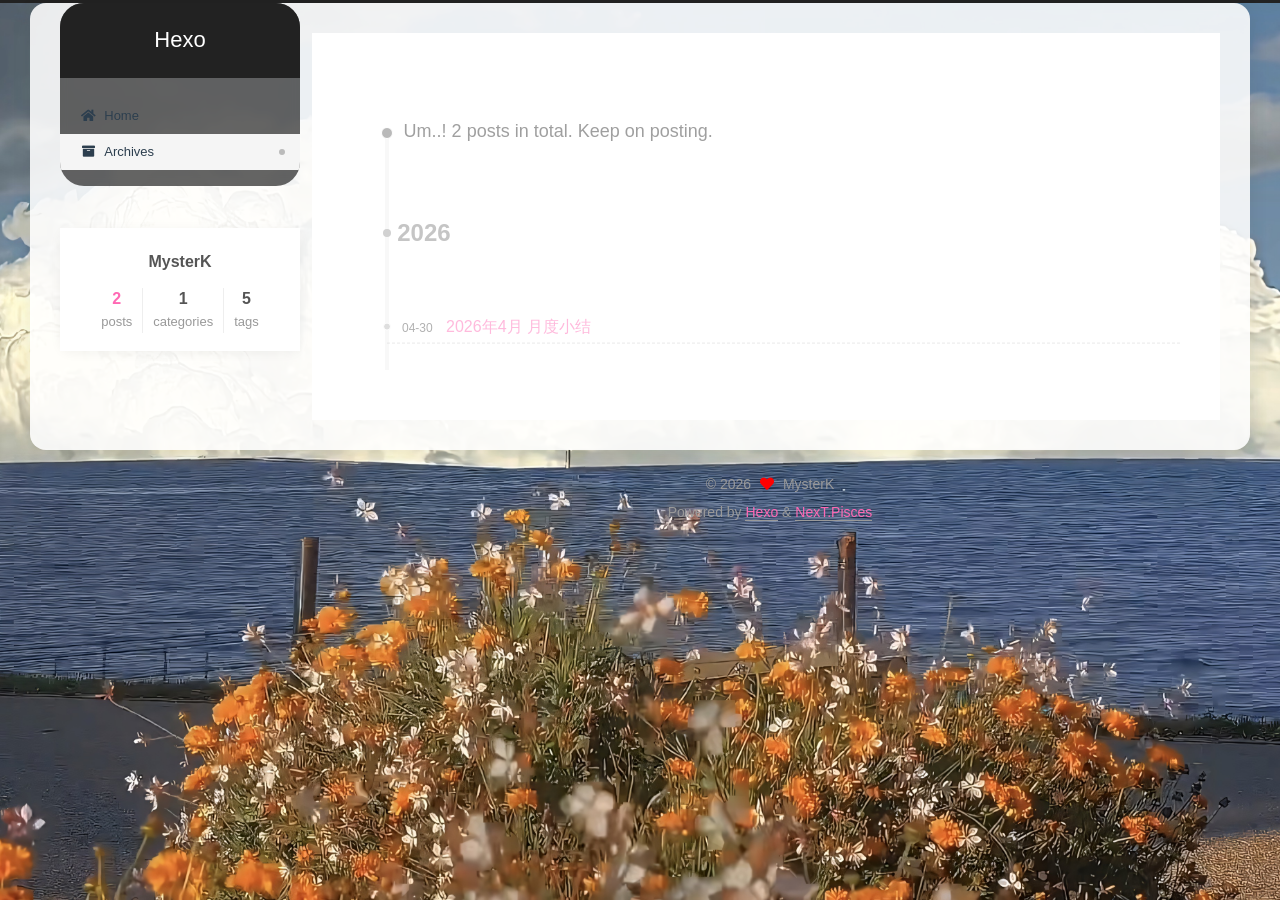
<file: archives/2026/04/index.html>
<!DOCTYPE html>
<html lang="en">
<head>
  <meta charset="UTF-8">
<meta name="viewport" content="width=device-width, initial-scale=1, maximum-scale=2">
<meta name="theme-color" content="#222">
<meta name="generator" content="Hexo 7.3.0">
  <link rel="apple-touch-icon" sizes="180x180" href="/images/apple-touch-icon-next.png">
  <link rel="icon" type="image/png" sizes="32x32" href="/images/favicon-32x32-next.png">
  <link rel="icon" type="image/png" sizes="16x16" href="/images/favicon-16x16-next.png">
  <link rel="mask-icon" href="/images/logo.svg" color="#222">

<link rel="stylesheet" href="/css/main.css">


<link rel="stylesheet" href="/lib/font-awesome/css/all.min.css">

<script id="hexo-configurations">
    var NexT = window.NexT || {};
    var CONFIG = {"hostname":"example.com","root":"/","scheme":"Pisces","version":"7.8.0","exturl":false,"sidebar":{"position":"left","display":"always","padding":18,"offset":12,"onmobile":false},"copycode":{"enable":false,"show_result":false,"style":null},"back2top":{"enable":true,"sidebar":false,"scrollpercent":false},"bookmark":{"enable":false,"color":"#222","save":"auto"},"fancybox":false,"mediumzoom":false,"lazyload":false,"pangu":false,"comments":{"style":"tabs","active":null,"storage":true,"lazyload":false,"nav":null},"algolia":{"hits":{"per_page":10},"labels":{"input_placeholder":"Search for Posts","hits_empty":"We didn't find any results for the search: ${query}","hits_stats":"${hits} results found in ${time} ms"}},"localsearch":{"enable":false,"trigger":"auto","top_n_per_article":1,"unescape":false,"preload":false},"motion":{"enable":true,"async":false,"transition":{"post_block":"fadeIn","post_header":"slideDownIn","post_body":"slideDownIn","coll_header":"slideLeftIn","sidebar":"slideUpIn"}}};
  </script>

  <meta property="og:type" content="website">
<meta property="og:title" content="Hexo">
<meta property="og:url" content="http://example.com/archives/2026/04/index.html">
<meta property="og:site_name" content="Hexo">
<meta property="og:locale" content="en_US">
<meta property="article:author" content="MysterK">
<meta name="twitter:card" content="summary">

<link rel="canonical" href="http://example.com/archives/2026/04/">


<script id="page-configurations">
  // https://hexo.io/docs/variables.html
  CONFIG.page = {
    sidebar: "",
    isHome : false,
    isPost : false,
    lang   : 'en'
  };
</script>

  <title>Archive | Hexo</title>
  






  <noscript>
  <style>
  .use-motion .brand,
  .use-motion .menu-item,
  .sidebar-inner,
  .use-motion .post-block,
  .use-motion .pagination,
  .use-motion .comments,
  .use-motion .post-header,
  .use-motion .post-body,
  .use-motion .collection-header { opacity: initial; }

  .use-motion .site-title,
  .use-motion .site-subtitle {
    opacity: initial;
    top: initial;
  }

  .use-motion .logo-line-before i { left: initial; }
  .use-motion .logo-line-after i { right: initial; }
  </style>
</noscript>

</head>

<body itemscope itemtype="http://schema.org/WebPage">
  <div class="container use-motion">
    <div class="headband"></div>

    <header class="header" itemscope itemtype="http://schema.org/WPHeader">
      <div class="header-inner"><div class="site-brand-container">
  <div class="site-nav-toggle">
    <div class="toggle" aria-label="Toggle navigation bar">
      <span class="toggle-line toggle-line-first"></span>
      <span class="toggle-line toggle-line-middle"></span>
      <span class="toggle-line toggle-line-last"></span>
    </div>
  </div>

  <div class="site-meta">

    <a href="/" class="brand" rel="start">
      <span class="logo-line-before"><i></i></span>
      <h1 class="site-title">Hexo</h1>
      <span class="logo-line-after"><i></i></span>
    </a>
  </div>

  <div class="site-nav-right">
    <div class="toggle popup-trigger">
    </div>
  </div>
</div>




<nav class="site-nav">
  <ul id="menu" class="main-menu menu">
        <li class="menu-item menu-item-home">

    <a href="/" rel="section"><i class="fa fa-home fa-fw"></i>Home</a>

  </li>
        <li class="menu-item menu-item-archives">

    <a href="/archives/" rel="section"><i class="fa fa-archive fa-fw"></i>Archives</a>

  </li>
  </ul>
</nav>




</div>
    </header>

    
  <div class="back-to-top">
    <i class="fa fa-arrow-up"></i>
    <span>0%</span>
  </div>


    <main class="main">
      <div class="main-inner">
        <div class="content-wrap">
          

          <div class="content archive">
            

  
  
  
  <div class="post-block">
    <div class="posts-collapse">
      <div class="collection-title">
        <span class="collection-header">Um..! 2 posts in total. Keep on posting.</span>
      </div>

      
    <div class="collection-year">
      <span class="collection-header">2026</span>
    </div>

  <article itemscope itemtype="http://schema.org/Article">
    <header class="post-header">

      <div class="post-meta">
        <time itemprop="dateCreated"
              datetime="2026-04-30T20:17:04+08:00"
              content="2026-04-30">
          04-30
        </time>
      </div>

      <div class="post-title">
          <a class="post-title-link" href="/2026/04/30/2026%E5%B9%B44%E6%9C%88-%E6%9C%88%E5%BA%A6%E5%B0%8F%E7%BB%93/" itemprop="url">
            <span itemprop="name">2026年4月 月度小结</span>
          </a>
      </div>

    </header>
  </article>


    </div>
  </div>
  
  
  

  



          </div>
          

<script>
  window.addEventListener('tabs:register', () => {
    let { activeClass } = CONFIG.comments;
    if (CONFIG.comments.storage) {
      activeClass = localStorage.getItem('comments_active') || activeClass;
    }
    if (activeClass) {
      let activeTab = document.querySelector(`a[href="#comment-${activeClass}"]`);
      if (activeTab) {
        activeTab.click();
      }
    }
  });
  if (CONFIG.comments.storage) {
    window.addEventListener('tabs:click', event => {
      if (!event.target.matches('.tabs-comment .tab-content .tab-pane')) return;
      let commentClass = event.target.classList[1];
      localStorage.setItem('comments_active', commentClass);
    });
  }
</script>

        </div>
          
  
  <div class="toggle sidebar-toggle">
    <span class="toggle-line toggle-line-first"></span>
    <span class="toggle-line toggle-line-middle"></span>
    <span class="toggle-line toggle-line-last"></span>
  </div>

  <aside class="sidebar">
    <div class="sidebar-inner">

      <ul class="sidebar-nav motion-element">
        <li class="sidebar-nav-toc">
          Table of Contents
        </li>
        <li class="sidebar-nav-overview">
          Overview
        </li>
      </ul>

      <!--noindex-->
      <div class="post-toc-wrap sidebar-panel">
      </div>
      <!--/noindex-->

      <div class="site-overview-wrap sidebar-panel">
        <div class="site-author motion-element" itemprop="author" itemscope itemtype="http://schema.org/Person">
  <p class="site-author-name" itemprop="name">MysterK</p>
  <div class="site-description" itemprop="description"></div>
</div>
<div class="site-state-wrap motion-element">
  <nav class="site-state">
      <div class="site-state-item site-state-posts">
          <a href="/archives/">
        
          <span class="site-state-item-count">2</span>
          <span class="site-state-item-name">posts</span>
        </a>
      </div>
      <div class="site-state-item site-state-categories">
        <span class="site-state-item-count">1</span>
        <span class="site-state-item-name">categories</span>
      </div>
      <div class="site-state-item site-state-tags">
        <span class="site-state-item-count">5</span>
        <span class="site-state-item-name">tags</span>
      </div>
  </nav>
</div>



      </div>

    </div>
  </aside>
  <div id="sidebar-dimmer"></div>


      </div>
    </main>

    <footer class="footer">
      <div class="footer-inner">
        

        

<div class="copyright">
  
  &copy; 
  <span itemprop="copyrightYear">2026</span>
  <span class="with-love">
    <i class="fa fa-heart"></i>
  </span>
  <span class="author" itemprop="copyrightHolder">MysterK</span>
</div>
  <div class="powered-by">Powered by <a href="https://hexo.io/" class="theme-link" rel="noopener" target="_blank">Hexo</a> & <a href="https://pisces.theme-next.org/" class="theme-link" rel="noopener" target="_blank">NexT.Pisces</a>
  </div>

        








      </div>
    </footer>
  </div>

  
  <script src="/lib/anime.min.js"></script>
  <script src="/lib/velocity/velocity.min.js"></script>
  <script src="/lib/velocity/velocity.ui.min.js"></script>

<script src="/js/utils.js"></script>

<script src="/js/motion.js"></script>


<script src="/js/schemes/pisces.js"></script>


<script src="/js/next-boot.js"></script>




  















  

  

</body>
</html>
</file>
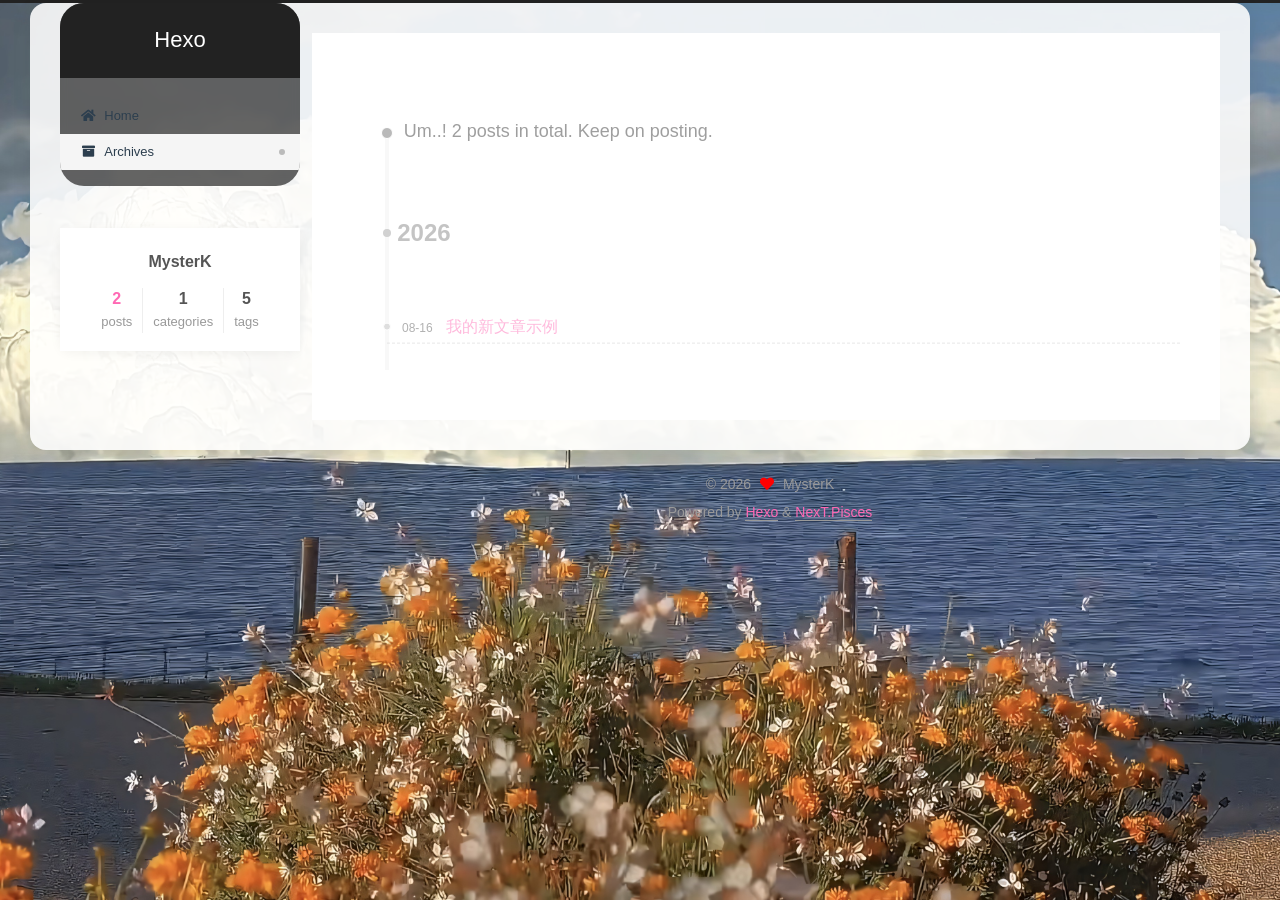
<file: archives/2026/08/index.html>
<!DOCTYPE html>
<html lang="en">
<head>
  <meta charset="UTF-8">
<meta name="viewport" content="width=device-width, initial-scale=1, maximum-scale=2">
<meta name="theme-color" content="#222">
<meta name="generator" content="Hexo 7.3.0">
  <link rel="apple-touch-icon" sizes="180x180" href="/images/apple-touch-icon-next.png">
  <link rel="icon" type="image/png" sizes="32x32" href="/images/favicon-32x32-next.png">
  <link rel="icon" type="image/png" sizes="16x16" href="/images/favicon-16x16-next.png">
  <link rel="mask-icon" href="/images/logo.svg" color="#222">

<link rel="stylesheet" href="/css/main.css">


<link rel="stylesheet" href="/lib/font-awesome/css/all.min.css">

<script id="hexo-configurations">
    var NexT = window.NexT || {};
    var CONFIG = {"hostname":"example.com","root":"/","scheme":"Pisces","version":"7.8.0","exturl":false,"sidebar":{"position":"left","display":"always","padding":18,"offset":12,"onmobile":false},"copycode":{"enable":false,"show_result":false,"style":null},"back2top":{"enable":true,"sidebar":false,"scrollpercent":false},"bookmark":{"enable":false,"color":"#222","save":"auto"},"fancybox":false,"mediumzoom":false,"lazyload":false,"pangu":false,"comments":{"style":"tabs","active":null,"storage":true,"lazyload":false,"nav":null},"algolia":{"hits":{"per_page":10},"labels":{"input_placeholder":"Search for Posts","hits_empty":"We didn't find any results for the search: ${query}","hits_stats":"${hits} results found in ${time} ms"}},"localsearch":{"enable":false,"trigger":"auto","top_n_per_article":1,"unescape":false,"preload":false},"motion":{"enable":true,"async":false,"transition":{"post_block":"fadeIn","post_header":"slideDownIn","post_body":"slideDownIn","coll_header":"slideLeftIn","sidebar":"slideUpIn"}}};
  </script>

  <meta property="og:type" content="website">
<meta property="og:title" content="Hexo">
<meta property="og:url" content="http://example.com/archives/2026/08/index.html">
<meta property="og:site_name" content="Hexo">
<meta property="og:locale" content="en_US">
<meta property="article:author" content="MysterK">
<meta name="twitter:card" content="summary">

<link rel="canonical" href="http://example.com/archives/2026/08/">


<script id="page-configurations">
  // https://hexo.io/docs/variables.html
  CONFIG.page = {
    sidebar: "",
    isHome : false,
    isPost : false,
    lang   : 'en'
  };
</script>

  <title>Archive | Hexo</title>
  






  <noscript>
  <style>
  .use-motion .brand,
  .use-motion .menu-item,
  .sidebar-inner,
  .use-motion .post-block,
  .use-motion .pagination,
  .use-motion .comments,
  .use-motion .post-header,
  .use-motion .post-body,
  .use-motion .collection-header { opacity: initial; }

  .use-motion .site-title,
  .use-motion .site-subtitle {
    opacity: initial;
    top: initial;
  }

  .use-motion .logo-line-before i { left: initial; }
  .use-motion .logo-line-after i { right: initial; }
  </style>
</noscript>

</head>

<body itemscope itemtype="http://schema.org/WebPage">
  <div class="container use-motion">
    <div class="headband"></div>

    <header class="header" itemscope itemtype="http://schema.org/WPHeader">
      <div class="header-inner"><div class="site-brand-container">
  <div class="site-nav-toggle">
    <div class="toggle" aria-label="Toggle navigation bar">
      <span class="toggle-line toggle-line-first"></span>
      <span class="toggle-line toggle-line-middle"></span>
      <span class="toggle-line toggle-line-last"></span>
    </div>
  </div>

  <div class="site-meta">

    <a href="/" class="brand" rel="start">
      <span class="logo-line-before"><i></i></span>
      <h1 class="site-title">Hexo</h1>
      <span class="logo-line-after"><i></i></span>
    </a>
  </div>

  <div class="site-nav-right">
    <div class="toggle popup-trigger">
    </div>
  </div>
</div>




<nav class="site-nav">
  <ul id="menu" class="main-menu menu">
        <li class="menu-item menu-item-home">

    <a href="/" rel="section"><i class="fa fa-home fa-fw"></i>Home</a>

  </li>
        <li class="menu-item menu-item-archives">

    <a href="/archives/" rel="section"><i class="fa fa-archive fa-fw"></i>Archives</a>

  </li>
  </ul>
</nav>




</div>
    </header>

    
  <div class="back-to-top">
    <i class="fa fa-arrow-up"></i>
    <span>0%</span>
  </div>


    <main class="main">
      <div class="main-inner">
        <div class="content-wrap">
          

          <div class="content archive">
            

  
  
  
  <div class="post-block">
    <div class="posts-collapse">
      <div class="collection-title">
        <span class="collection-header">Um..! 2 posts in total. Keep on posting.</span>
      </div>

      
    <div class="collection-year">
      <span class="collection-header">2026</span>
    </div>

  <article itemscope itemtype="http://schema.org/Article">
    <header class="post-header">

      <div class="post-meta">
        <time itemprop="dateCreated"
              datetime="2026-08-16T16:50:22+08:00"
              content="2026-08-16">
          08-16
        </time>
      </div>

      <div class="post-title">
          <a class="post-title-link" href="/2026/08/16/%E6%88%91%E7%9A%84%E6%96%B0%E6%96%87%E7%AB%A0%E7%A4%BA%E4%BE%8B/" itemprop="url">
            <span itemprop="name">我的新文章示例</span>
          </a>
      </div>

    </header>
  </article>


    </div>
  </div>
  
  
  

  



          </div>
          

<script>
  window.addEventListener('tabs:register', () => {
    let { activeClass } = CONFIG.comments;
    if (CONFIG.comments.storage) {
      activeClass = localStorage.getItem('comments_active') || activeClass;
    }
    if (activeClass) {
      let activeTab = document.querySelector(`a[href="#comment-${activeClass}"]`);
      if (activeTab) {
        activeTab.click();
      }
    }
  });
  if (CONFIG.comments.storage) {
    window.addEventListener('tabs:click', event => {
      if (!event.target.matches('.tabs-comment .tab-content .tab-pane')) return;
      let commentClass = event.target.classList[1];
      localStorage.setItem('comments_active', commentClass);
    });
  }
</script>

        </div>
          
  
  <div class="toggle sidebar-toggle">
    <span class="toggle-line toggle-line-first"></span>
    <span class="toggle-line toggle-line-middle"></span>
    <span class="toggle-line toggle-line-last"></span>
  </div>

  <aside class="sidebar">
    <div class="sidebar-inner">

      <ul class="sidebar-nav motion-element">
        <li class="sidebar-nav-toc">
          Table of Contents
        </li>
        <li class="sidebar-nav-overview">
          Overview
        </li>
      </ul>

      <!--noindex-->
      <div class="post-toc-wrap sidebar-panel">
      </div>
      <!--/noindex-->

      <div class="site-overview-wrap sidebar-panel">
        <div class="site-author motion-element" itemprop="author" itemscope itemtype="http://schema.org/Person">
  <p class="site-author-name" itemprop="name">MysterK</p>
  <div class="site-description" itemprop="description"></div>
</div>
<div class="site-state-wrap motion-element">
  <nav class="site-state">
      <div class="site-state-item site-state-posts">
          <a href="/archives/">
        
          <span class="site-state-item-count">2</span>
          <span class="site-state-item-name">posts</span>
        </a>
      </div>
      <div class="site-state-item site-state-categories">
        <span class="site-state-item-count">1</span>
        <span class="site-state-item-name">categories</span>
      </div>
      <div class="site-state-item site-state-tags">
        <span class="site-state-item-count">5</span>
        <span class="site-state-item-name">tags</span>
      </div>
  </nav>
</div>



      </div>

    </div>
  </aside>
  <div id="sidebar-dimmer"></div>


      </div>
    </main>

    <footer class="footer">
      <div class="footer-inner">
        

        

<div class="copyright">
  
  &copy; 
  <span itemprop="copyrightYear">2026</span>
  <span class="with-love">
    <i class="fa fa-heart"></i>
  </span>
  <span class="author" itemprop="copyrightHolder">MysterK</span>
</div>
  <div class="powered-by">Powered by <a href="https://hexo.io/" class="theme-link" rel="noopener" target="_blank">Hexo</a> & <a href="https://pisces.theme-next.org/" class="theme-link" rel="noopener" target="_blank">NexT.Pisces</a>
  </div>

        








      </div>
    </footer>
  </div>

  
  <script src="/lib/anime.min.js"></script>
  <script src="/lib/velocity/velocity.min.js"></script>
  <script src="/lib/velocity/velocity.ui.min.js"></script>

<script src="/js/utils.js"></script>

<script src="/js/motion.js"></script>


<script src="/js/schemes/pisces.js"></script>


<script src="/js/next-boot.js"></script>




  















  

  

</body>
</html>
</file>
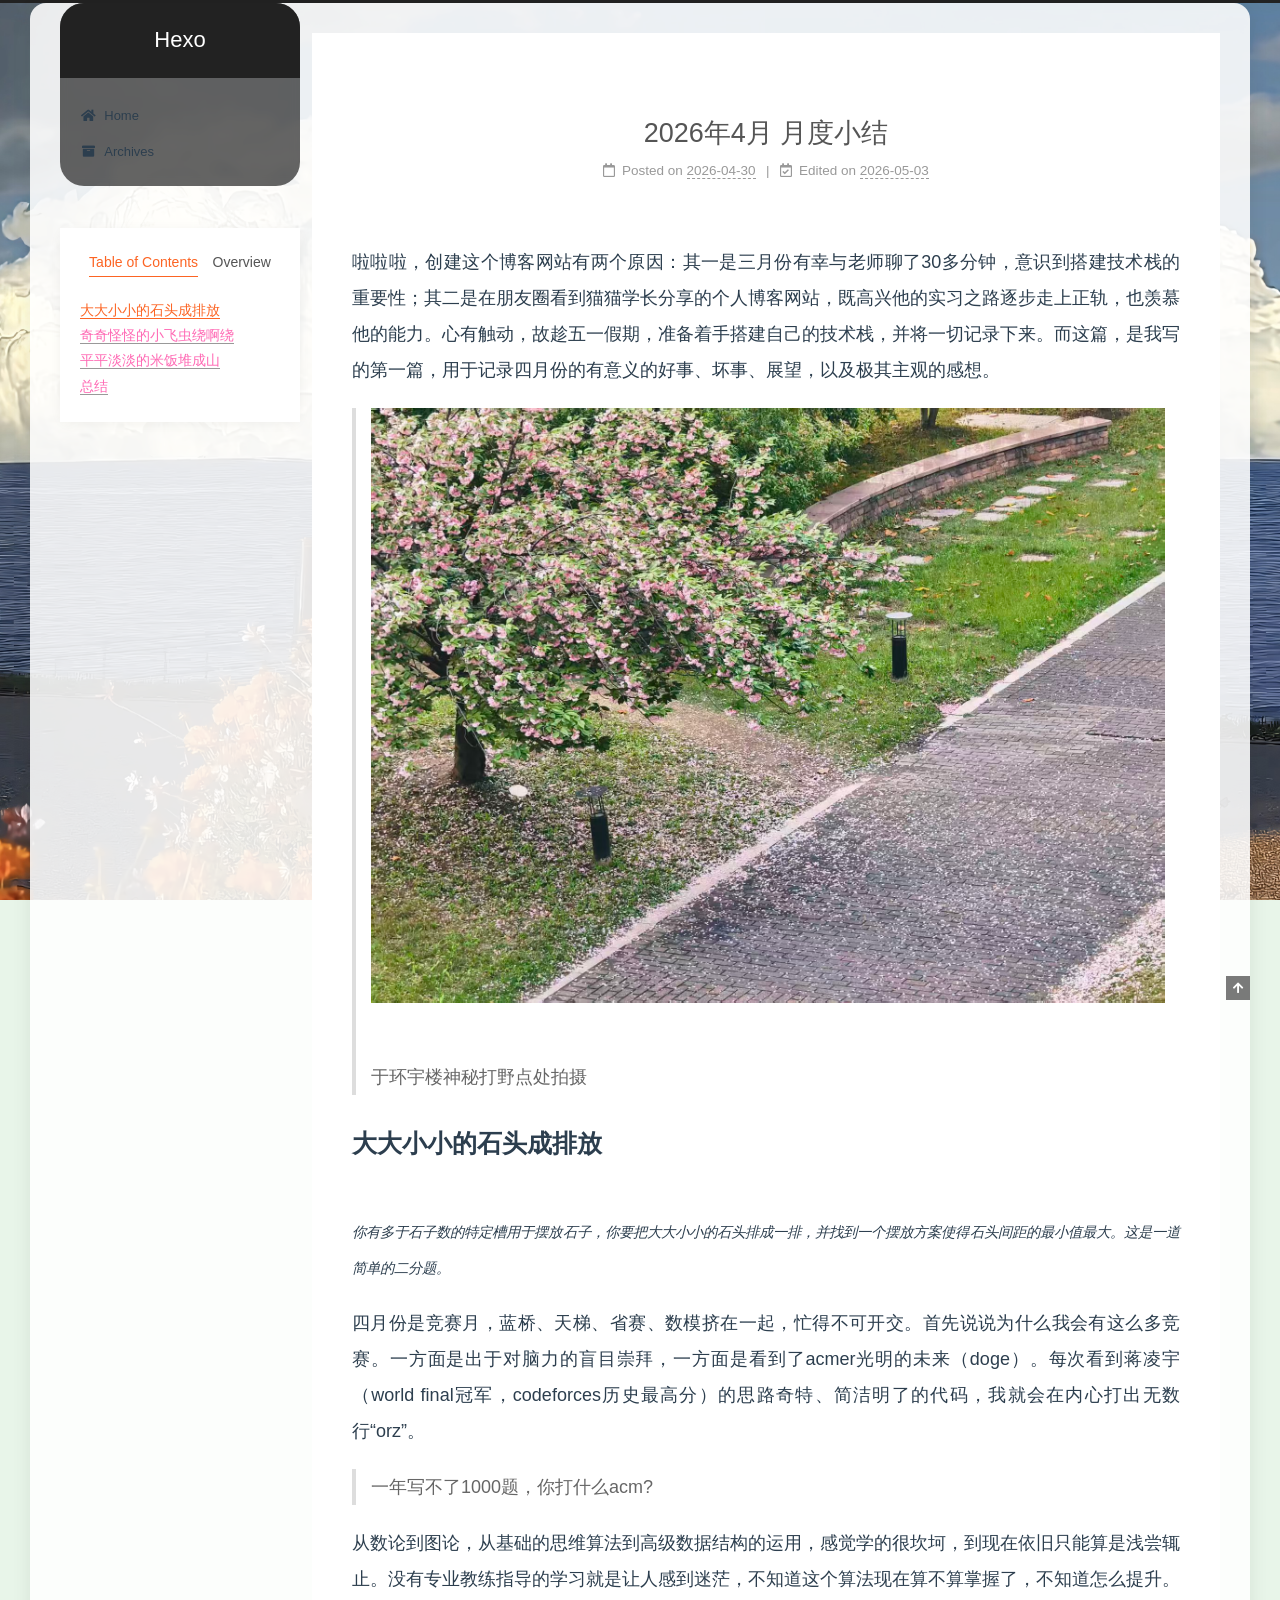
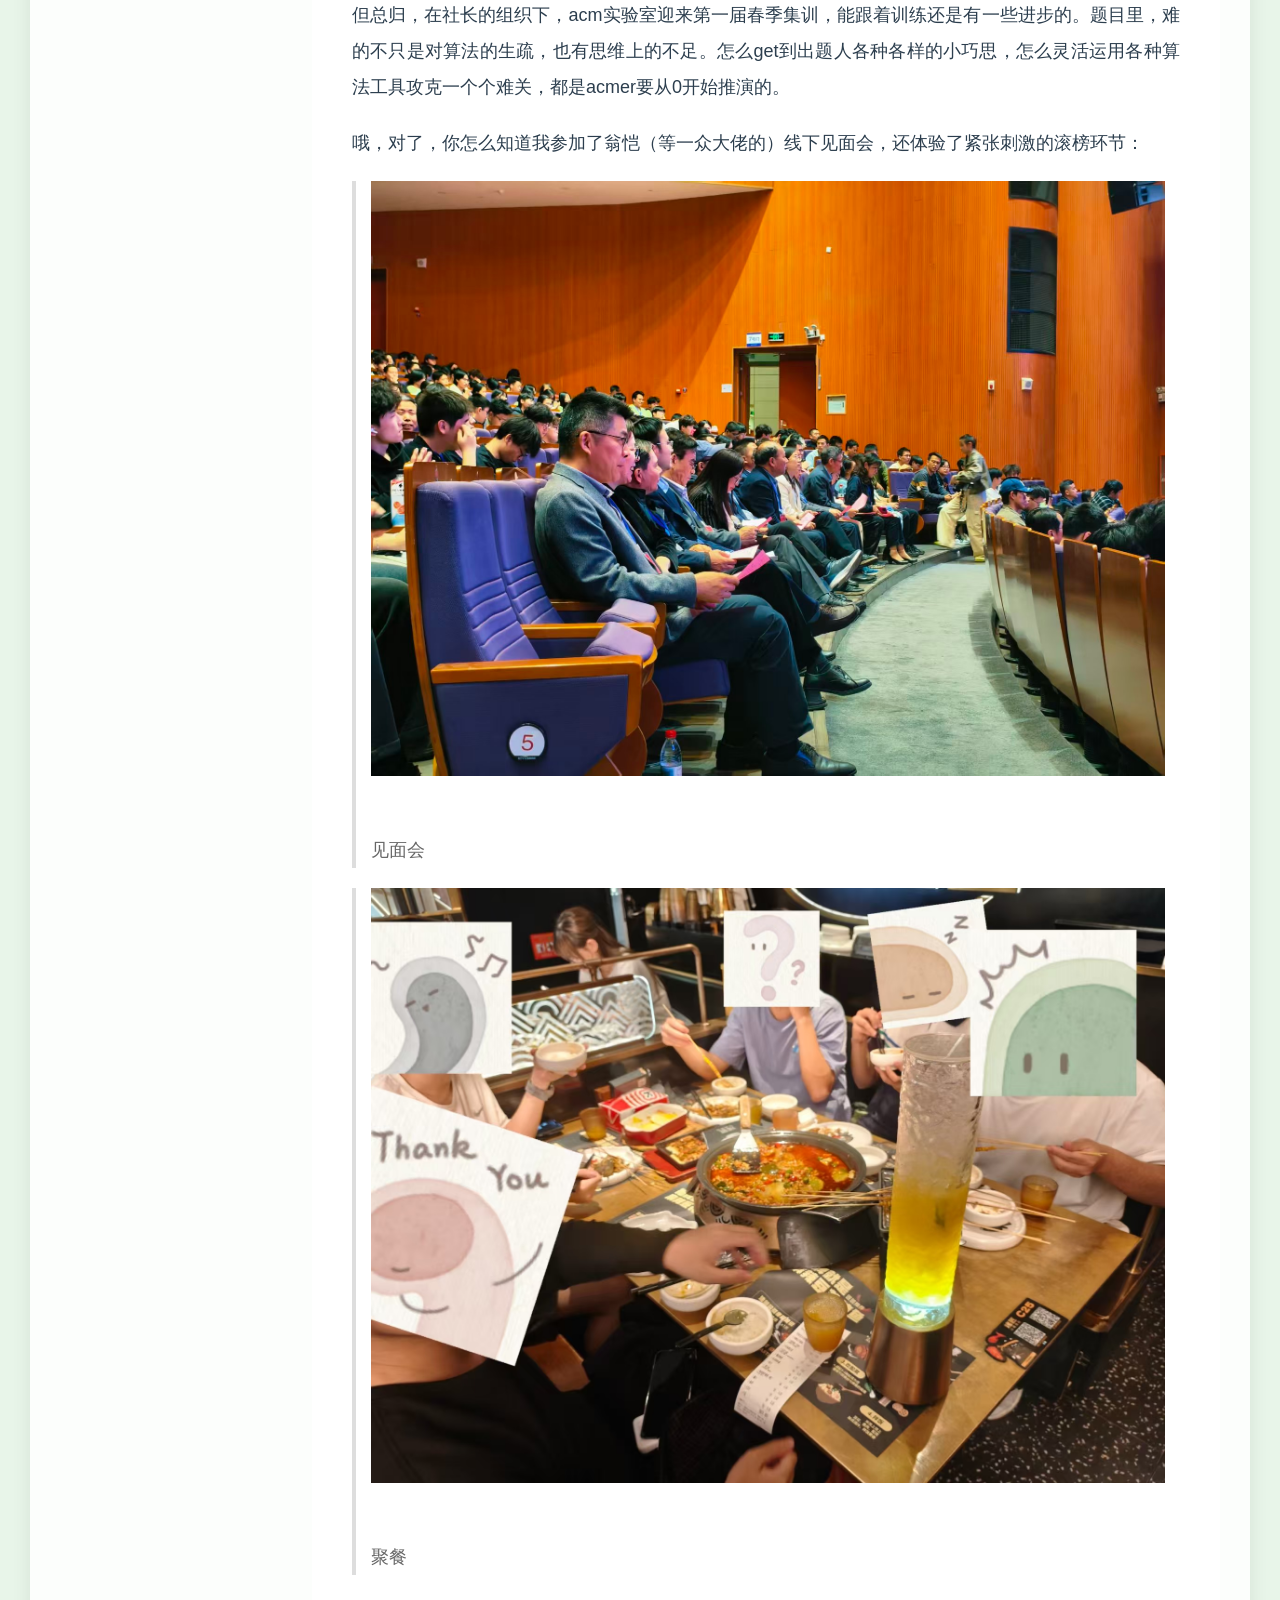
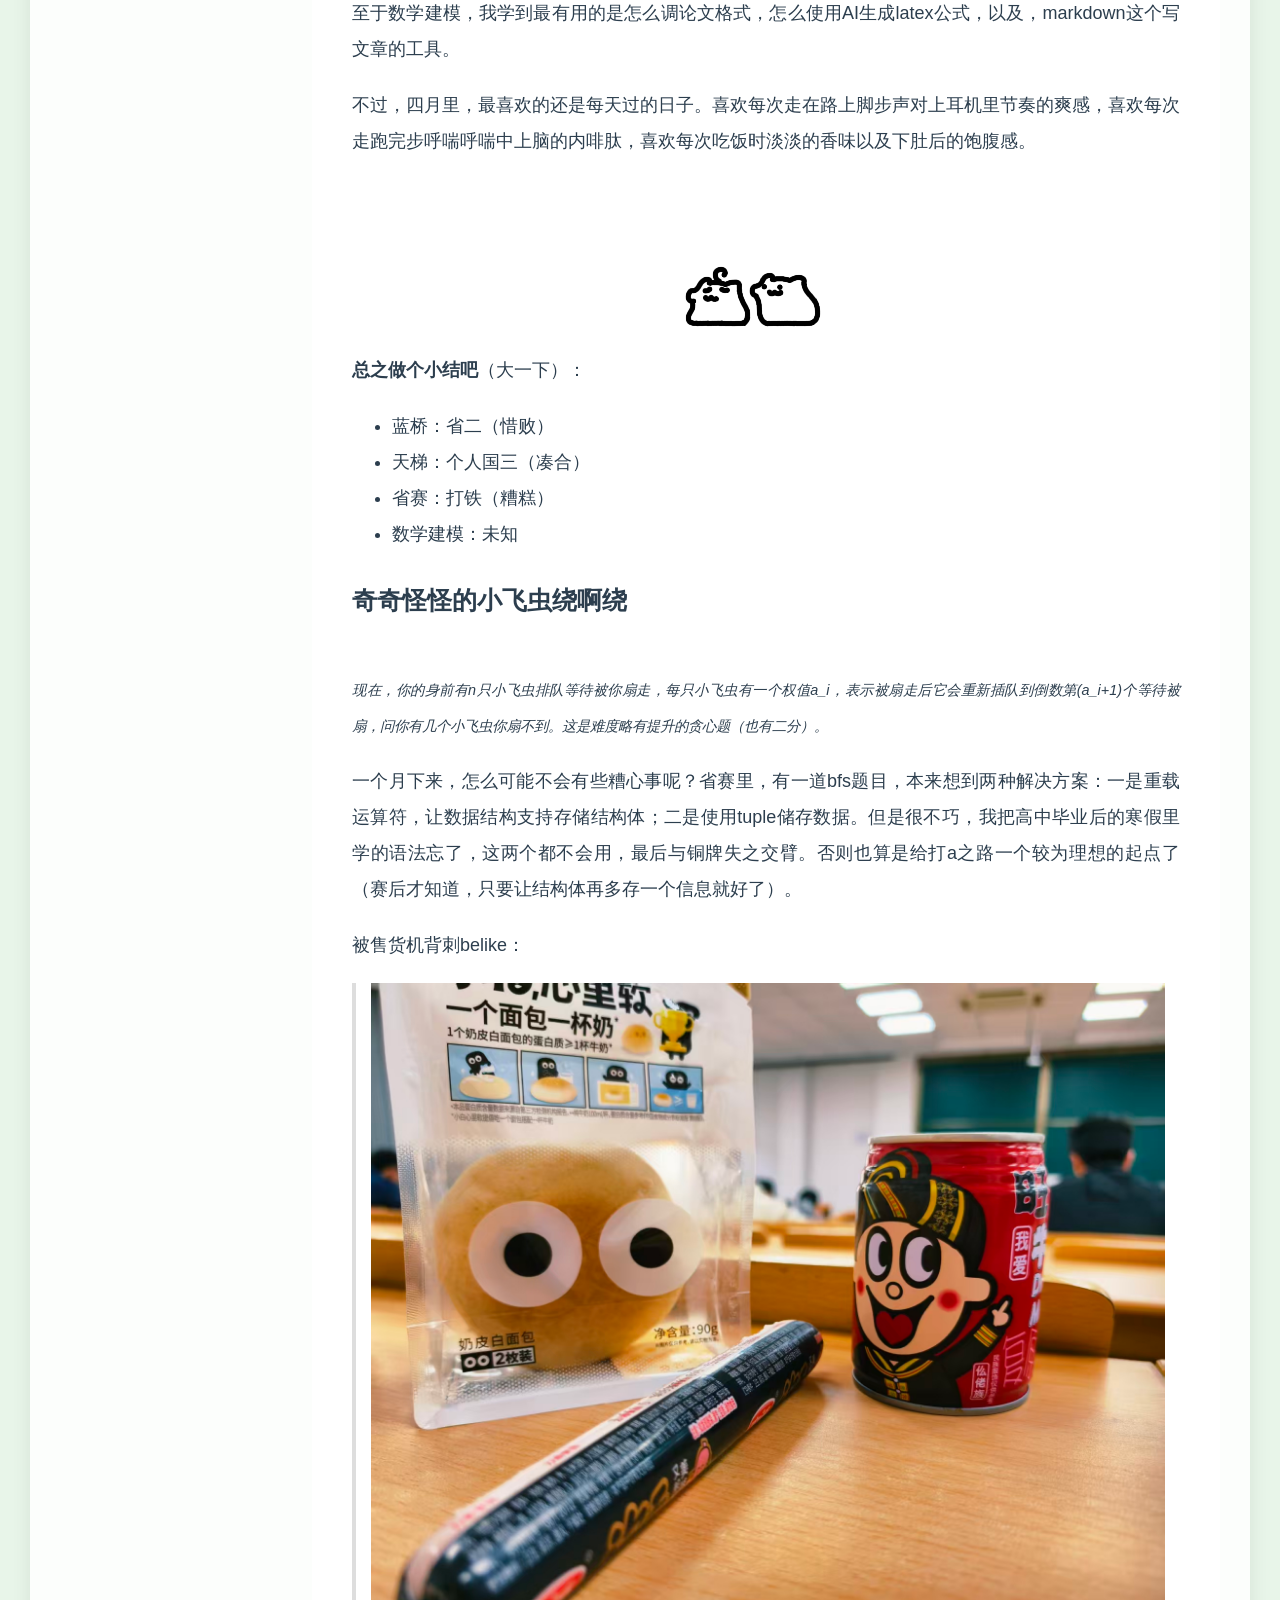
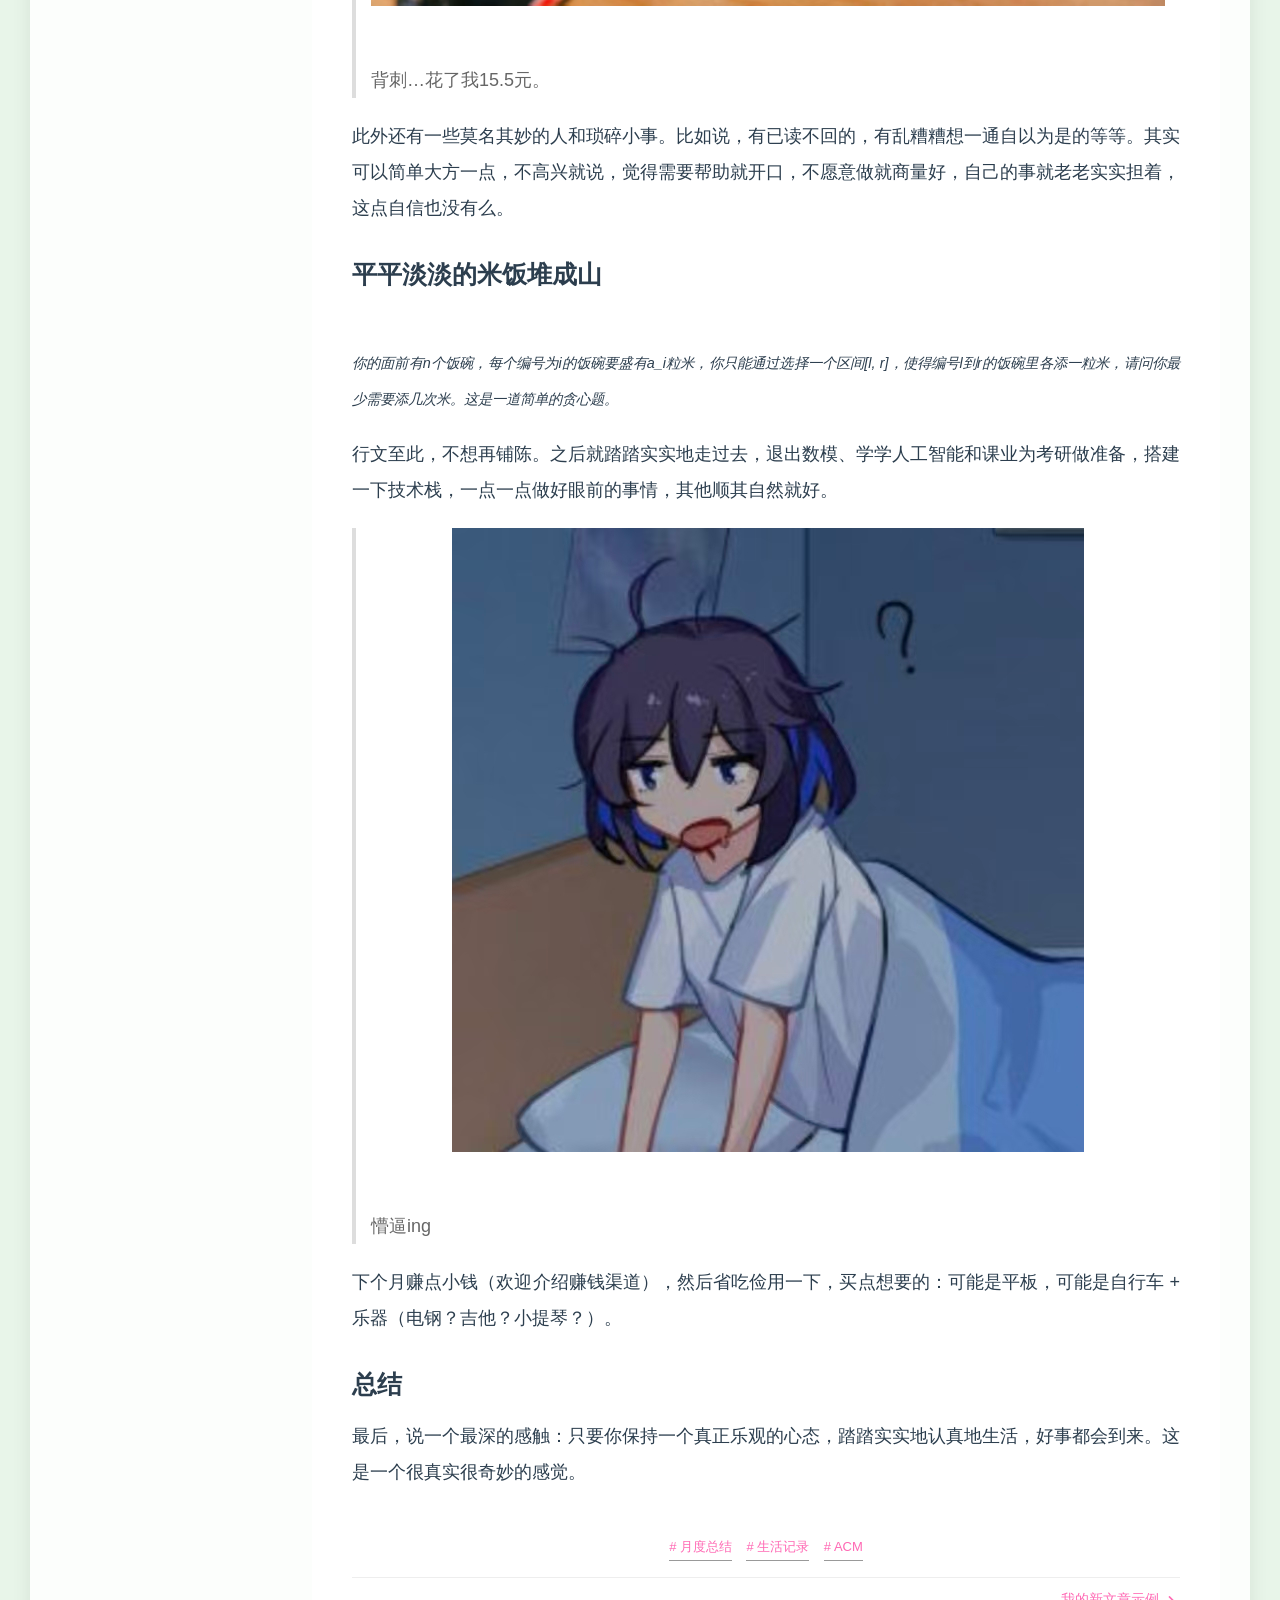
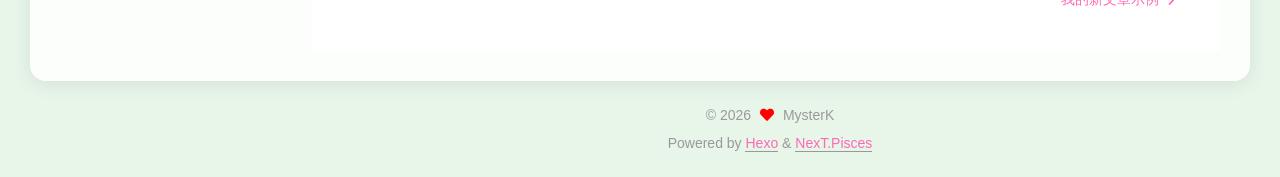
<file: 2026/04/30/2026年4月-月度小结/index.html>
<!DOCTYPE html>
<html lang="en">
<head>
  <meta charset="UTF-8">
<meta name="viewport" content="width=device-width, initial-scale=1, maximum-scale=2">
<meta name="theme-color" content="#222">
<meta name="generator" content="Hexo 7.3.0">
  <link rel="apple-touch-icon" sizes="180x180" href="/images/apple-touch-icon-next.png">
  <link rel="icon" type="image/png" sizes="32x32" href="/images/favicon-32x32-next.png">
  <link rel="icon" type="image/png" sizes="16x16" href="/images/favicon-16x16-next.png">
  <link rel="mask-icon" href="/images/logo.svg" color="#222">

<link rel="stylesheet" href="/css/main.css">


<link rel="stylesheet" href="/lib/font-awesome/css/all.min.css">

<script id="hexo-configurations">
    var NexT = window.NexT || {};
    var CONFIG = {"hostname":"example.com","root":"/","scheme":"Pisces","version":"7.8.0","exturl":false,"sidebar":{"position":"left","display":"always","padding":18,"offset":12,"onmobile":false},"copycode":{"enable":false,"show_result":false,"style":null},"back2top":{"enable":true,"sidebar":false,"scrollpercent":false},"bookmark":{"enable":false,"color":"#222","save":"auto"},"fancybox":false,"mediumzoom":false,"lazyload":false,"pangu":false,"comments":{"style":"tabs","active":null,"storage":true,"lazyload":false,"nav":null},"algolia":{"hits":{"per_page":10},"labels":{"input_placeholder":"Search for Posts","hits_empty":"We didn't find any results for the search: ${query}","hits_stats":"${hits} results found in ${time} ms"}},"localsearch":{"enable":false,"trigger":"auto","top_n_per_article":1,"unescape":false,"preload":false},"motion":{"enable":true,"async":false,"transition":{"post_block":"fadeIn","post_header":"slideDownIn","post_body":"slideDownIn","coll_header":"slideLeftIn","sidebar":"slideUpIn"}}};
  </script>

  <meta name="description" content="啦啦啦，创建这个博客网站有两个原因：其一是三月份有幸与老师聊了30多分钟，意识到搭建技术栈的重要性；其二是在朋友圈看到猫猫学长分享的个人博客网站，既高兴他的实习之路逐步走上正轨，也羡慕他的能力。心有触动，故趁五一假期，准备着手搭建自己的技术栈，并将一切记录下来。而这篇，是我写的第一篇，用于记录四月份的有意义的好事、坏事、展望，以及极其主观的感想。  于环宇楼神秘打野点处拍摄  大大小小的石头成排放">
<meta property="og:type" content="article">
<meta property="og:title" content="2026年4月 月度小结">
<meta property="og:url" content="http://example.com/2026/04/30/2026%E5%B9%B44%E6%9C%88-%E6%9C%88%E5%BA%A6%E5%B0%8F%E7%BB%93/index.html">
<meta property="og:site_name" content="Hexo">
<meta property="og:description" content="啦啦啦，创建这个博客网站有两个原因：其一是三月份有幸与老师聊了30多分钟，意识到搭建技术栈的重要性；其二是在朋友圈看到猫猫学长分享的个人博客网站，既高兴他的实习之路逐步走上正轨，也羡慕他的能力。心有触动，故趁五一假期，准备着手搭建自己的技术栈，并将一切记录下来。而这篇，是我写的第一篇，用于记录四月份的有意义的好事、坏事、展望，以及极其主观的感想。  于环宇楼神秘打野点处拍摄  大大小小的石头成排放">
<meta property="og:locale" content="en_US">
<meta property="og:image" content="http://example.com/images/1.jpg">
<meta property="og:image" content="http://example.com/images/8.jpg">
<meta property="og:image" content="http://example.com/images/6.jpg">
<meta property="og:image" content="http://example.com/images/4.gif">
<meta property="og:image" content="http://example.com/images/5.jpg">
<meta property="og:image" content="http://example.com/images/2.jpg">
<meta property="article:published_time" content="2026-04-30T12:17:04.000Z">
<meta property="article:modified_time" content="2026-05-03T12:54:12.424Z">
<meta property="article:author" content="MysterK">
<meta property="article:tag" content="月度总结">
<meta property="article:tag" content="生活记录">
<meta property="article:tag" content="ACM">
<meta name="twitter:card" content="summary">
<meta name="twitter:image" content="http://example.com/images/1.jpg">

<link rel="canonical" href="http://example.com/2026/04/30/2026%E5%B9%B44%E6%9C%88-%E6%9C%88%E5%BA%A6%E5%B0%8F%E7%BB%93/">


<script id="page-configurations">
  // https://hexo.io/docs/variables.html
  CONFIG.page = {
    sidebar: "",
    isHome : false,
    isPost : true,
    lang   : 'en'
  };
</script>

  <title>2026年4月 月度小结 | Hexo</title>
  






  <noscript>
  <style>
  .use-motion .brand,
  .use-motion .menu-item,
  .sidebar-inner,
  .use-motion .post-block,
  .use-motion .pagination,
  .use-motion .comments,
  .use-motion .post-header,
  .use-motion .post-body,
  .use-motion .collection-header { opacity: initial; }

  .use-motion .site-title,
  .use-motion .site-subtitle {
    opacity: initial;
    top: initial;
  }

  .use-motion .logo-line-before i { left: initial; }
  .use-motion .logo-line-after i { right: initial; }
  </style>
</noscript>

</head>

<body itemscope itemtype="http://schema.org/WebPage">
  <div class="container use-motion">
    <div class="headband"></div>

    <header class="header" itemscope itemtype="http://schema.org/WPHeader">
      <div class="header-inner"><div class="site-brand-container">
  <div class="site-nav-toggle">
    <div class="toggle" aria-label="Toggle navigation bar">
      <span class="toggle-line toggle-line-first"></span>
      <span class="toggle-line toggle-line-middle"></span>
      <span class="toggle-line toggle-line-last"></span>
    </div>
  </div>

  <div class="site-meta">

    <a href="/" class="brand" rel="start">
      <span class="logo-line-before"><i></i></span>
      <h1 class="site-title">Hexo</h1>
      <span class="logo-line-after"><i></i></span>
    </a>
  </div>

  <div class="site-nav-right">
    <div class="toggle popup-trigger">
    </div>
  </div>
</div>




<nav class="site-nav">
  <ul id="menu" class="main-menu menu">
        <li class="menu-item menu-item-home">

    <a href="/" rel="section"><i class="fa fa-home fa-fw"></i>Home</a>

  </li>
        <li class="menu-item menu-item-archives">

    <a href="/archives/" rel="section"><i class="fa fa-archive fa-fw"></i>Archives</a>

  </li>
  </ul>
</nav>




</div>
    </header>

    
  <div class="back-to-top">
    <i class="fa fa-arrow-up"></i>
    <span>0%</span>
  </div>


    <main class="main">
      <div class="main-inner">
        <div class="content-wrap">
          

          <div class="content post posts-expand">
            

    
  
  
  <article itemscope itemtype="http://schema.org/Article" class="post-block" lang="en">
    <link itemprop="mainEntityOfPage" href="http://example.com/2026/04/30/2026%E5%B9%B44%E6%9C%88-%E6%9C%88%E5%BA%A6%E5%B0%8F%E7%BB%93/">

    <span hidden itemprop="author" itemscope itemtype="http://schema.org/Person">
      <meta itemprop="image" content="/images/avatar.gif">
      <meta itemprop="name" content="MysterK">
      <meta itemprop="description" content="">
    </span>

    <span hidden itemprop="publisher" itemscope itemtype="http://schema.org/Organization">
      <meta itemprop="name" content="Hexo">
    </span>
      <header class="post-header">
        <h1 class="post-title" itemprop="name headline">
          2026年4月 月度小结
        </h1>

        <div class="post-meta">
            <span class="post-meta-item">
              <span class="post-meta-item-icon">
                <i class="far fa-calendar"></i>
              </span>
              <span class="post-meta-item-text">Posted on</span>

              <time title="Created: 2026-04-30 20:17:04" itemprop="dateCreated datePublished" datetime="2026-04-30T20:17:04+08:00">2026-04-30</time>
            </span>
              <span class="post-meta-item">
                <span class="post-meta-item-icon">
                  <i class="far fa-calendar-check"></i>
                </span>
                <span class="post-meta-item-text">Edited on</span>
                <time title="Modified: 2026-05-03 20:54:12" itemprop="dateModified" datetime="2026-05-03T20:54:12+08:00">2026-05-03</time>
              </span>

          

        </div>
      </header>

    
    
    
    <div class="post-body" itemprop="articleBody">

      
        <p>啦啦啦，创建这个博客网站有两个原因：其一是三月份有幸与老师聊了30多分钟，意识到搭建技术栈的重要性；其二是在朋友圈看到猫猫学长分享的个人博客网站，既高兴他的实习之路逐步走上正轨，也羡慕他的能力。心有触动，故趁五一假期，准备着手搭建自己的技术栈，并将一切记录下来。而这篇，是我写的第一篇，用于记录四月份的有意义的好事、坏事、展望，以及极其主观的感想。</p>
<blockquote>
<p><img src="/images/1.jpg" alt="环宇楼神秘打野点"><br>于环宇楼神秘打野点处拍摄</p>
</blockquote>
<h2 id="大大小小的石头成排放"><a href="#大大小小的石头成排放" class="headerlink" title="大大小小的石头成排放"></a>大大小小的石头成排放</h2><p><i><small><br>你有多于石子数的特定槽用于摆放石子，你要把大大小小的石头排成一排，并找到一个摆放方案使得石头间距的最小值最大。这是一道简单的二分题。</small></i></p>
<p>四月份是竞赛月，蓝桥、天梯、省赛、数模挤在一起，忙得不可开交。首先说说为什么我会有这么多竞赛。一方面是出于对脑力的盲目崇拜，一方面是看到了acmer光明的未来（doge）。每次看到蒋凌宇（world final冠军，codeforces历史最高分）的思路奇特、简洁明了的代码，我就会在内心打出无数行“orz”。</p>
<blockquote>
<p>一年写不了1000题，你打什么acm?</p>
</blockquote>
<p>从数论到图论，从基础的思维算法到高级数据结构的运用，感觉学的很坎坷，到现在依旧只能算是浅尝辄止。没有专业教练指导的学习就是让人感到迷茫，不知道这个算法现在算不算掌握了，不知道怎么提升。但总归，在社长的组织下，acm实验室迎来第一届春季集训，能跟着训练还是有一些进步的。题目里，难的不只是对算法的生疏，也有思维上的不足。怎么get到出题人各种各样的小巧思，怎么灵活运用各种算法工具攻克一个个难关，都是acmer要从0开始推演的。</p>
<p>哦，对了，你怎么知道我参加了翁恺（等一众大佬的）线下见面会，还体验了紧张刺激的滚榜环节：</p>
<blockquote>
<p><img src="/images/8.jpg" alt="线下见面会"><br>见面会</p>
</blockquote>
<blockquote>
<p><img src="/images/6.jpg" alt="聚餐"><br>聚餐</p>
</blockquote>
<p>至于数学建模，我学到最有用的是怎么调论文格式，怎么使用AI生成latex公式，以及，markdown这个写文章的工具。</p>
<p>不过，四月里，最喜欢的还是每天过的日子。喜欢每次走在路上脚步声对上耳机里节奏的爽感，喜欢每次走跑完步呼喘呼喘中上脑的内啡肽，喜欢每次吃饭时淡淡的香味以及下肚后的饱腹感。</p>
<p><img src="/images/4.gif" alt="heihei"></p>
<p><strong>总之做个小结吧</strong>（大一下）：</p>
<ul>
<li>蓝桥：省二（惜败）</li>
<li>天梯：个人国三（凑合）</li>
<li>省赛：打铁（糟糕）</li>
<li>数学建模：未知</li>
</ul>
<h2 id="奇奇怪怪的小飞虫绕啊绕"><a href="#奇奇怪怪的小飞虫绕啊绕" class="headerlink" title="奇奇怪怪的小飞虫绕啊绕"></a>奇奇怪怪的小飞虫绕啊绕</h2><p><i><small><br>现在，你的身前有n只小飞虫排队等待被你扇走，每只小飞虫有一个权值a_i，表示被扇走后它会重新插队到倒数第(a_i+1)个等待被扇，问你有几个小飞虫你扇不到。这是难度略有提升的贪心题（也有二分）。</small></i></p>
<p>一个月下来，怎么可能不会有些糟心事呢？省赛里，有一道bfs题目，本来想到两种解决方案：一是重载运算符，让数据结构支持存储结构体；二是使用tuple储存数据。但是很不巧，我把高中毕业后的寒假里学的语法忘了，这两个都不会用，最后与铜牌失之交臂。否则也算是给打a之路一个较为理想的起点了（赛后才知道，只要让结构体再多存一个信息就好了）。</p>
<p>被售货机背刺belike：</p>
<blockquote>
<p><img src="/images/5.jpg" alt="背刺"><br>背刺…花了我15.5元。</p>
</blockquote>
<p>此外还有一些莫名其妙的人和琐碎小事。比如说，有已读不回的，有乱糟糟想一通自以为是的等等。其实可以简单大方一点，不高兴就说，觉得需要帮助就开口，不愿意做就商量好，自己的事就老老实实担着，这点自信也没有么。</p>
<h2 id="平平淡淡的米饭堆成山"><a href="#平平淡淡的米饭堆成山" class="headerlink" title="平平淡淡的米饭堆成山"></a>平平淡淡的米饭堆成山</h2><p><i><small><br>你的面前有n个饭碗，每个编号为i的饭碗要盛有a_i粒米，你只能通过选择一个区间[l, r]，使得编号l到r的饭碗里各添一粒米，请问你最少需要添几次米。这是一道简单的贪心题。</small></i></p>
<p>行文至此，不想再铺陈。之后就踏踏实实地走过去，退出数模、学学人工智能和课业为考研做准备，搭建一下技术栈，一点一点做好眼前的事情，其他顺其自然就好。</p>
<blockquote>
<p><img src="/images/2.jpg" alt="懵逼ing"><br>懵逼ing</p>
</blockquote>
<p>下个月赚点小钱（欢迎介绍赚钱渠道），然后省吃俭用一下，买点想要的：可能是平板，可能是自行车 + 乐器（电钢？吉他？小提琴？）。</p>
<h2 id="总结"><a href="#总结" class="headerlink" title="总结"></a>总结</h2><p>最后，说一个最深的感触：只要你保持一个真正乐观的心态，踏踏实实地认真地生活，好事都会到来。这是一个很真实很奇妙的感觉。</p>

    </div>

    
    
    

      <footer class="post-footer">
          <div class="post-tags">
              <a href="/tags/%E6%9C%88%E5%BA%A6%E6%80%BB%E7%BB%93/" rel="tag"># 月度总结</a>
              <a href="/tags/%E7%94%9F%E6%B4%BB%E8%AE%B0%E5%BD%95/" rel="tag"># 生活记录</a>
              <a href="/tags/ACM/" rel="tag"># ACM</a>
          </div>

        


        
    <div class="post-nav">
      <div class="post-nav-item"></div>
      <div class="post-nav-item">
    <a href="/2026/08/16/%E6%88%91%E7%9A%84%E6%96%B0%E6%96%87%E7%AB%A0%E7%A4%BA%E4%BE%8B/" rel="next" title="我的新文章示例">
      我的新文章示例 <i class="fa fa-chevron-right"></i>
    </a></div>
    </div>
      </footer>
    
  </article>
  
  
  



          </div>
          

<script>
  window.addEventListener('tabs:register', () => {
    let { activeClass } = CONFIG.comments;
    if (CONFIG.comments.storage) {
      activeClass = localStorage.getItem('comments_active') || activeClass;
    }
    if (activeClass) {
      let activeTab = document.querySelector(`a[href="#comment-${activeClass}"]`);
      if (activeTab) {
        activeTab.click();
      }
    }
  });
  if (CONFIG.comments.storage) {
    window.addEventListener('tabs:click', event => {
      if (!event.target.matches('.tabs-comment .tab-content .tab-pane')) return;
      let commentClass = event.target.classList[1];
      localStorage.setItem('comments_active', commentClass);
    });
  }
</script>

        </div>
          
  
  <div class="toggle sidebar-toggle">
    <span class="toggle-line toggle-line-first"></span>
    <span class="toggle-line toggle-line-middle"></span>
    <span class="toggle-line toggle-line-last"></span>
  </div>

  <aside class="sidebar">
    <div class="sidebar-inner">

      <ul class="sidebar-nav motion-element">
        <li class="sidebar-nav-toc">
          Table of Contents
        </li>
        <li class="sidebar-nav-overview">
          Overview
        </li>
      </ul>

      <!--noindex-->
      <div class="post-toc-wrap sidebar-panel">
          <div class="post-toc motion-element"><ol class="nav"><li class="nav-item nav-level-2"><a class="nav-link" href="#%E5%A4%A7%E5%A4%A7%E5%B0%8F%E5%B0%8F%E7%9A%84%E7%9F%B3%E5%A4%B4%E6%88%90%E6%8E%92%E6%94%BE"><span class="nav-text">大大小小的石头成排放</span></a></li><li class="nav-item nav-level-2"><a class="nav-link" href="#%E5%A5%87%E5%A5%87%E6%80%AA%E6%80%AA%E7%9A%84%E5%B0%8F%E9%A3%9E%E8%99%AB%E7%BB%95%E5%95%8A%E7%BB%95"><span class="nav-text">奇奇怪怪的小飞虫绕啊绕</span></a></li><li class="nav-item nav-level-2"><a class="nav-link" href="#%E5%B9%B3%E5%B9%B3%E6%B7%A1%E6%B7%A1%E7%9A%84%E7%B1%B3%E9%A5%AD%E5%A0%86%E6%88%90%E5%B1%B1"><span class="nav-text">平平淡淡的米饭堆成山</span></a></li><li class="nav-item nav-level-2"><a class="nav-link" href="#%E6%80%BB%E7%BB%93"><span class="nav-text">总结</span></a></li></ol></div>
      </div>
      <!--/noindex-->

      <div class="site-overview-wrap sidebar-panel">
        <div class="site-author motion-element" itemprop="author" itemscope itemtype="http://schema.org/Person">
  <p class="site-author-name" itemprop="name">MysterK</p>
  <div class="site-description" itemprop="description"></div>
</div>
<div class="site-state-wrap motion-element">
  <nav class="site-state">
      <div class="site-state-item site-state-posts">
          <a href="/archives/">
        
          <span class="site-state-item-count">2</span>
          <span class="site-state-item-name">posts</span>
        </a>
      </div>
      <div class="site-state-item site-state-categories">
        <span class="site-state-item-count">1</span>
        <span class="site-state-item-name">categories</span>
      </div>
      <div class="site-state-item site-state-tags">
        <span class="site-state-item-count">5</span>
        <span class="site-state-item-name">tags</span>
      </div>
  </nav>
</div>



      </div>

    </div>
  </aside>
  <div id="sidebar-dimmer"></div>


      </div>
    </main>

    <footer class="footer">
      <div class="footer-inner">
        

        

<div class="copyright">
  
  &copy; 
  <span itemprop="copyrightYear">2026</span>
  <span class="with-love">
    <i class="fa fa-heart"></i>
  </span>
  <span class="author" itemprop="copyrightHolder">MysterK</span>
</div>
  <div class="powered-by">Powered by <a href="https://hexo.io/" class="theme-link" rel="noopener" target="_blank">Hexo</a> & <a href="https://pisces.theme-next.org/" class="theme-link" rel="noopener" target="_blank">NexT.Pisces</a>
  </div>

        








      </div>
    </footer>
  </div>

  
  <script src="/lib/anime.min.js"></script>
  <script src="/lib/velocity/velocity.min.js"></script>
  <script src="/lib/velocity/velocity.ui.min.js"></script>

<script src="/js/utils.js"></script>

<script src="/js/motion.js"></script>


<script src="/js/schemes/pisces.js"></script>


<script src="/js/next-boot.js"></script>




  















  

  

</body>
</html>
</file>
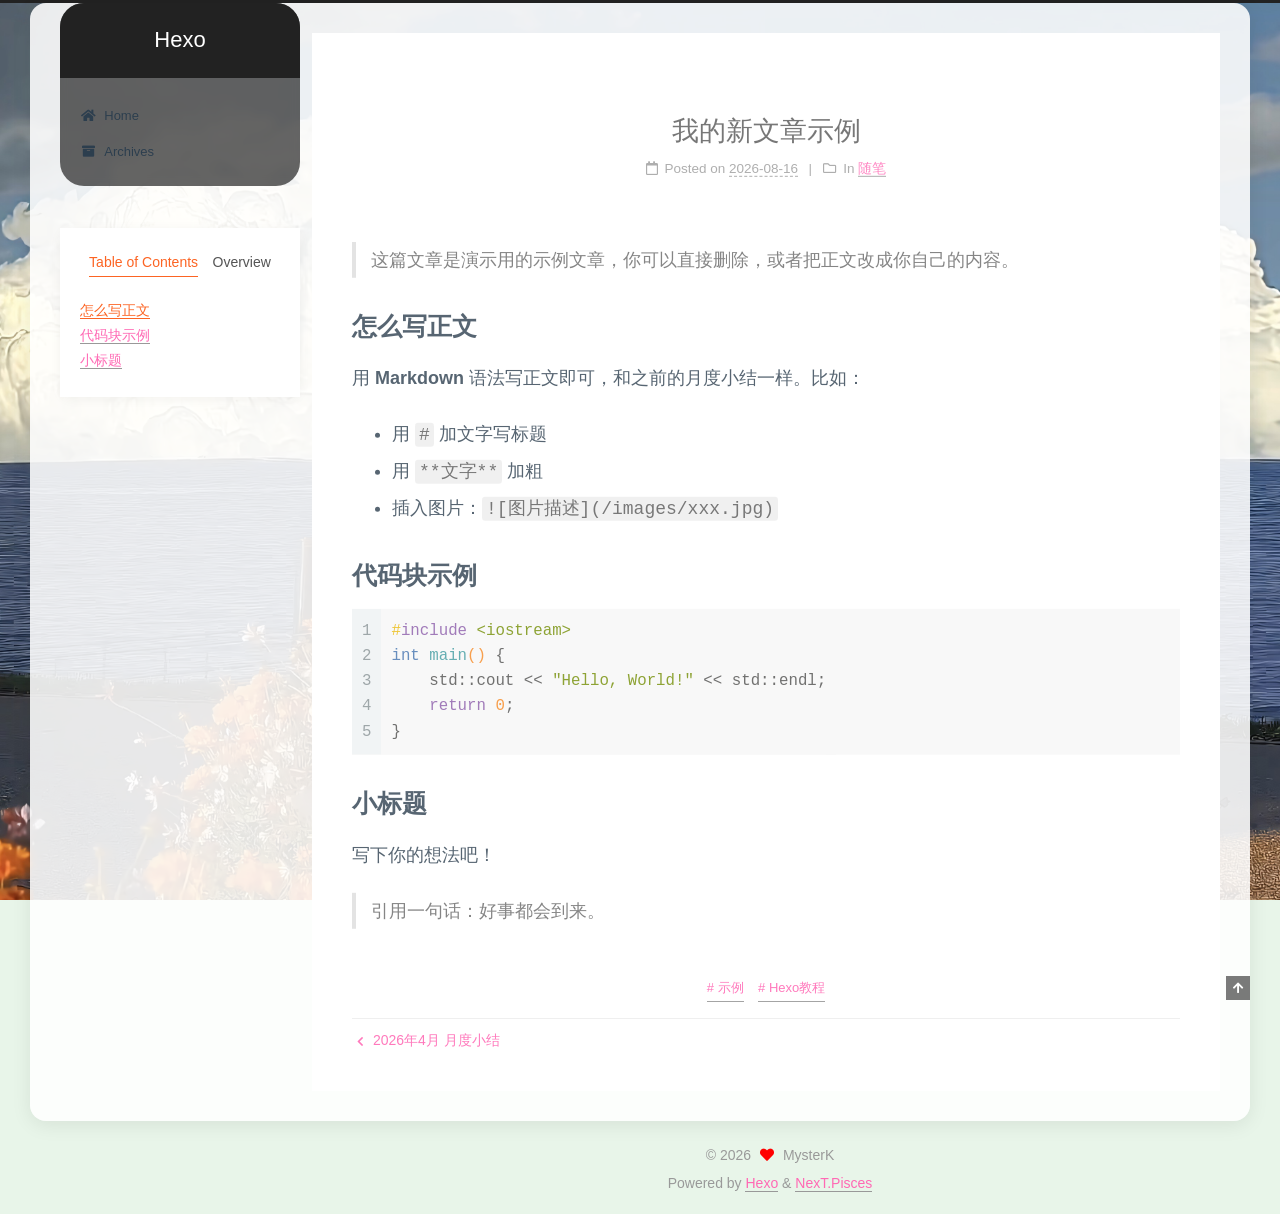
<file: 2026/08/16/我的新文章示例/index.html>
<!DOCTYPE html>
<html lang="en">
<head>
  <meta charset="UTF-8">
<meta name="viewport" content="width=device-width, initial-scale=1, maximum-scale=2">
<meta name="theme-color" content="#222">
<meta name="generator" content="Hexo 7.3.0">
  <link rel="apple-touch-icon" sizes="180x180" href="/images/apple-touch-icon-next.png">
  <link rel="icon" type="image/png" sizes="32x32" href="/images/favicon-32x32-next.png">
  <link rel="icon" type="image/png" sizes="16x16" href="/images/favicon-16x16-next.png">
  <link rel="mask-icon" href="/images/logo.svg" color="#222">

<link rel="stylesheet" href="/css/main.css">


<link rel="stylesheet" href="/lib/font-awesome/css/all.min.css">

<script id="hexo-configurations">
    var NexT = window.NexT || {};
    var CONFIG = {"hostname":"example.com","root":"/","scheme":"Pisces","version":"7.8.0","exturl":false,"sidebar":{"position":"left","display":"always","padding":18,"offset":12,"onmobile":false},"copycode":{"enable":false,"show_result":false,"style":null},"back2top":{"enable":true,"sidebar":false,"scrollpercent":false},"bookmark":{"enable":false,"color":"#222","save":"auto"},"fancybox":false,"mediumzoom":false,"lazyload":false,"pangu":false,"comments":{"style":"tabs","active":null,"storage":true,"lazyload":false,"nav":null},"algolia":{"hits":{"per_page":10},"labels":{"input_placeholder":"Search for Posts","hits_empty":"We didn't find any results for the search: ${query}","hits_stats":"${hits} results found in ${time} ms"}},"localsearch":{"enable":false,"trigger":"auto","top_n_per_article":1,"unescape":false,"preload":false},"motion":{"enable":true,"async":false,"transition":{"post_block":"fadeIn","post_header":"slideDownIn","post_body":"slideDownIn","coll_header":"slideLeftIn","sidebar":"slideUpIn"}}};
  </script>

  <meta name="description" content="这篇文章是演示用的示例文章，你可以直接删除，或者把正文改成你自己的内容。  怎么写正文用 Markdown 语法写正文即可，和之前的月度小结一样。比如：  用 # 加文字写标题 用 **文字** 加粗 插入图片：![图片描述](&#x2F;images&#x2F;xxx.jpg)  代码块示例12345#include &lt;iostream&gt;int main() &#123;    std::cout &amp;">
<meta property="og:type" content="article">
<meta property="og:title" content="我的新文章示例">
<meta property="og:url" content="http://example.com/2026/08/16/%E6%88%91%E7%9A%84%E6%96%B0%E6%96%87%E7%AB%A0%E7%A4%BA%E4%BE%8B/index.html">
<meta property="og:site_name" content="Hexo">
<meta property="og:description" content="这篇文章是演示用的示例文章，你可以直接删除，或者把正文改成你自己的内容。  怎么写正文用 Markdown 语法写正文即可，和之前的月度小结一样。比如：  用 # 加文字写标题 用 **文字** 加粗 插入图片：![图片描述](&#x2F;images&#x2F;xxx.jpg)  代码块示例12345#include &lt;iostream&gt;int main() &#123;    std::cout &amp;">
<meta property="og:locale" content="en_US">
<meta property="article:published_time" content="2026-08-16T08:50:22.000Z">
<meta property="article:modified_time" content="2026-08-16T08:50:31.512Z">
<meta property="article:author" content="MysterK">
<meta property="article:tag" content="示例">
<meta property="article:tag" content="Hexo教程">
<meta name="twitter:card" content="summary">

<link rel="canonical" href="http://example.com/2026/08/16/%E6%88%91%E7%9A%84%E6%96%B0%E6%96%87%E7%AB%A0%E7%A4%BA%E4%BE%8B/">


<script id="page-configurations">
  // https://hexo.io/docs/variables.html
  CONFIG.page = {
    sidebar: "",
    isHome : false,
    isPost : true,
    lang   : 'en'
  };
</script>

  <title>我的新文章示例 | Hexo</title>
  






  <noscript>
  <style>
  .use-motion .brand,
  .use-motion .menu-item,
  .sidebar-inner,
  .use-motion .post-block,
  .use-motion .pagination,
  .use-motion .comments,
  .use-motion .post-header,
  .use-motion .post-body,
  .use-motion .collection-header { opacity: initial; }

  .use-motion .site-title,
  .use-motion .site-subtitle {
    opacity: initial;
    top: initial;
  }

  .use-motion .logo-line-before i { left: initial; }
  .use-motion .logo-line-after i { right: initial; }
  </style>
</noscript>

</head>

<body itemscope itemtype="http://schema.org/WebPage">
  <div class="container use-motion">
    <div class="headband"></div>

    <header class="header" itemscope itemtype="http://schema.org/WPHeader">
      <div class="header-inner"><div class="site-brand-container">
  <div class="site-nav-toggle">
    <div class="toggle" aria-label="Toggle navigation bar">
      <span class="toggle-line toggle-line-first"></span>
      <span class="toggle-line toggle-line-middle"></span>
      <span class="toggle-line toggle-line-last"></span>
    </div>
  </div>

  <div class="site-meta">

    <a href="/" class="brand" rel="start">
      <span class="logo-line-before"><i></i></span>
      <h1 class="site-title">Hexo</h1>
      <span class="logo-line-after"><i></i></span>
    </a>
  </div>

  <div class="site-nav-right">
    <div class="toggle popup-trigger">
    </div>
  </div>
</div>




<nav class="site-nav">
  <ul id="menu" class="main-menu menu">
        <li class="menu-item menu-item-home">

    <a href="/" rel="section"><i class="fa fa-home fa-fw"></i>Home</a>

  </li>
        <li class="menu-item menu-item-archives">

    <a href="/archives/" rel="section"><i class="fa fa-archive fa-fw"></i>Archives</a>

  </li>
  </ul>
</nav>




</div>
    </header>

    
  <div class="back-to-top">
    <i class="fa fa-arrow-up"></i>
    <span>0%</span>
  </div>


    <main class="main">
      <div class="main-inner">
        <div class="content-wrap">
          

          <div class="content post posts-expand">
            

    
  
  
  <article itemscope itemtype="http://schema.org/Article" class="post-block" lang="en">
    <link itemprop="mainEntityOfPage" href="http://example.com/2026/08/16/%E6%88%91%E7%9A%84%E6%96%B0%E6%96%87%E7%AB%A0%E7%A4%BA%E4%BE%8B/">

    <span hidden itemprop="author" itemscope itemtype="http://schema.org/Person">
      <meta itemprop="image" content="/images/avatar.gif">
      <meta itemprop="name" content="MysterK">
      <meta itemprop="description" content="">
    </span>

    <span hidden itemprop="publisher" itemscope itemtype="http://schema.org/Organization">
      <meta itemprop="name" content="Hexo">
    </span>
      <header class="post-header">
        <h1 class="post-title" itemprop="name headline">
          我的新文章示例
        </h1>

        <div class="post-meta">
            <span class="post-meta-item">
              <span class="post-meta-item-icon">
                <i class="far fa-calendar"></i>
              </span>
              <span class="post-meta-item-text">Posted on</span>
              

              <time title="Created: 2026-08-16 16:50:22 / Modified: 16:50:31" itemprop="dateCreated datePublished" datetime="2026-08-16T16:50:22+08:00">2026-08-16</time>
            </span>
            <span class="post-meta-item">
              <span class="post-meta-item-icon">
                <i class="far fa-folder"></i>
              </span>
              <span class="post-meta-item-text">In</span>
                <span itemprop="about" itemscope itemtype="http://schema.org/Thing">
                  <a href="/categories/%E9%9A%8F%E7%AC%94/" itemprop="url" rel="index"><span itemprop="name">随笔</span></a>
                </span>
            </span>

          

        </div>
      </header>

    
    
    
    <div class="post-body" itemprop="articleBody">

      
        <blockquote>
<p>这篇文章是演示用的示例文章，你可以直接删除，或者把正文改成你自己的内容。</p>
</blockquote>
<h2 id="怎么写正文"><a href="#怎么写正文" class="headerlink" title="怎么写正文"></a>怎么写正文</h2><p>用 <strong>Markdown</strong> 语法写正文即可，和之前的月度小结一样。比如：</p>
<ul>
<li>用 <code>#</code> 加文字写标题</li>
<li>用 <code>**文字**</code> 加粗</li>
<li>插入图片：<code>![图片描述](/images/xxx.jpg)</code></li>
</ul>
<h2 id="代码块示例"><a href="#代码块示例" class="headerlink" title="代码块示例"></a>代码块示例</h2><figure class="highlight cpp"><table><tr><td class="gutter"><pre><span class="line">1</span><br><span class="line">2</span><br><span class="line">3</span><br><span class="line">4</span><br><span class="line">5</span><br></pre></td><td class="code"><pre><span class="line"><span class="meta">#<span class="keyword">include</span> <span class="string">&lt;iostream&gt;</span></span></span><br><span class="line"><span class="function"><span class="type">int</span> <span class="title">main</span><span class="params">()</span> </span>&#123;</span><br><span class="line">    std::cout &lt;&lt; <span class="string">&quot;Hello, World!&quot;</span> &lt;&lt; std::endl;</span><br><span class="line">    <span class="keyword">return</span> <span class="number">0</span>;</span><br><span class="line">&#125;</span><br></pre></td></tr></table></figure>

<h2 id="小标题"><a href="#小标题" class="headerlink" title="小标题"></a>小标题</h2><p>写下你的想法吧！</p>
<blockquote>
<p>引用一句话：好事都会到来。</p>
</blockquote>

    </div>

    
    
    

      <footer class="post-footer">
          <div class="post-tags">
              <a href="/tags/%E7%A4%BA%E4%BE%8B/" rel="tag"># 示例</a>
              <a href="/tags/Hexo%E6%95%99%E7%A8%8B/" rel="tag"># Hexo教程</a>
          </div>

        


        
    <div class="post-nav">
      <div class="post-nav-item">
    <a href="/2026/04/30/2026%E5%B9%B44%E6%9C%88-%E6%9C%88%E5%BA%A6%E5%B0%8F%E7%BB%93/" rel="prev" title="2026年4月 月度小结">
      <i class="fa fa-chevron-left"></i> 2026年4月 月度小结
    </a></div>
      <div class="post-nav-item"></div>
    </div>
      </footer>
    
  </article>
  
  
  



          </div>
          

<script>
  window.addEventListener('tabs:register', () => {
    let { activeClass } = CONFIG.comments;
    if (CONFIG.comments.storage) {
      activeClass = localStorage.getItem('comments_active') || activeClass;
    }
    if (activeClass) {
      let activeTab = document.querySelector(`a[href="#comment-${activeClass}"]`);
      if (activeTab) {
        activeTab.click();
      }
    }
  });
  if (CONFIG.comments.storage) {
    window.addEventListener('tabs:click', event => {
      if (!event.target.matches('.tabs-comment .tab-content .tab-pane')) return;
      let commentClass = event.target.classList[1];
      localStorage.setItem('comments_active', commentClass);
    });
  }
</script>

        </div>
          
  
  <div class="toggle sidebar-toggle">
    <span class="toggle-line toggle-line-first"></span>
    <span class="toggle-line toggle-line-middle"></span>
    <span class="toggle-line toggle-line-last"></span>
  </div>

  <aside class="sidebar">
    <div class="sidebar-inner">

      <ul class="sidebar-nav motion-element">
        <li class="sidebar-nav-toc">
          Table of Contents
        </li>
        <li class="sidebar-nav-overview">
          Overview
        </li>
      </ul>

      <!--noindex-->
      <div class="post-toc-wrap sidebar-panel">
          <div class="post-toc motion-element"><ol class="nav"><li class="nav-item nav-level-2"><a class="nav-link" href="#%E6%80%8E%E4%B9%88%E5%86%99%E6%AD%A3%E6%96%87"><span class="nav-text">怎么写正文</span></a></li><li class="nav-item nav-level-2"><a class="nav-link" href="#%E4%BB%A3%E7%A0%81%E5%9D%97%E7%A4%BA%E4%BE%8B"><span class="nav-text">代码块示例</span></a></li><li class="nav-item nav-level-2"><a class="nav-link" href="#%E5%B0%8F%E6%A0%87%E9%A2%98"><span class="nav-text">小标题</span></a></li></ol></div>
      </div>
      <!--/noindex-->

      <div class="site-overview-wrap sidebar-panel">
        <div class="site-author motion-element" itemprop="author" itemscope itemtype="http://schema.org/Person">
  <p class="site-author-name" itemprop="name">MysterK</p>
  <div class="site-description" itemprop="description"></div>
</div>
<div class="site-state-wrap motion-element">
  <nav class="site-state">
      <div class="site-state-item site-state-posts">
          <a href="/archives/">
        
          <span class="site-state-item-count">2</span>
          <span class="site-state-item-name">posts</span>
        </a>
      </div>
      <div class="site-state-item site-state-categories">
        <span class="site-state-item-count">1</span>
        <span class="site-state-item-name">categories</span>
      </div>
      <div class="site-state-item site-state-tags">
        <span class="site-state-item-count">5</span>
        <span class="site-state-item-name">tags</span>
      </div>
  </nav>
</div>



      </div>

    </div>
  </aside>
  <div id="sidebar-dimmer"></div>


      </div>
    </main>

    <footer class="footer">
      <div class="footer-inner">
        

        

<div class="copyright">
  
  &copy; 
  <span itemprop="copyrightYear">2026</span>
  <span class="with-love">
    <i class="fa fa-heart"></i>
  </span>
  <span class="author" itemprop="copyrightHolder">MysterK</span>
</div>
  <div class="powered-by">Powered by <a href="https://hexo.io/" class="theme-link" rel="noopener" target="_blank">Hexo</a> & <a href="https://pisces.theme-next.org/" class="theme-link" rel="noopener" target="_blank">NexT.Pisces</a>
  </div>

        








      </div>
    </footer>
  </div>

  
  <script src="/lib/anime.min.js"></script>
  <script src="/lib/velocity/velocity.min.js"></script>
  <script src="/lib/velocity/velocity.ui.min.js"></script>

<script src="/js/utils.js"></script>

<script src="/js/motion.js"></script>


<script src="/js/schemes/pisces.js"></script>


<script src="/js/next-boot.js"></script>




  















  

  

</body>
</html>
</file>
<file: css/main.css>
:root {
  --body-bg-color: #f5f7f9;
  --content-bg-color: #fff;
  --card-bg-color: #f5f5f5;
  --text-color: #555;
  --blockquote-color: #666;
  --link-color: #555;
  --link-hover-color: #222;
  --brand-color: #fff;
  --brand-hover-color: #fff;
  --table-row-odd-bg-color: #f9f9f9;
  --table-row-hover-bg-color: #f5f5f5;
  --menu-item-bg-color: #f5f5f5;
  --btn-default-bg: #fff;
  --btn-default-color: #555;
  --btn-default-border-color: #555;
  --btn-default-hover-bg: #222;
  --btn-default-hover-color: #fff;
  --btn-default-hover-border-color: #222;
}
html {
  line-height: 1.15; /* 1 */
  -webkit-text-size-adjust: 100%; /* 2 */
}
body {
  margin: 0;
}
main {
  display: block;
}
h1 {
  font-size: 2em;
  margin: 0.67em 0;
}
hr {
  box-sizing: content-box; /* 1 */
  height: 0; /* 1 */
  overflow: visible; /* 2 */
}
pre {
  font-family: monospace, monospace; /* 1 */
  font-size: 1em; /* 2 */
}
a {
  background: transparent;
}
abbr[title] {
  border-bottom: none; /* 1 */
  text-decoration: underline; /* 2 */
  text-decoration: underline dotted; /* 2 */
}
b,
strong {
  font-weight: bolder;
}
code,
kbd,
samp {
  font-family: monospace, monospace; /* 1 */
  font-size: 1em; /* 2 */
}
small {
  font-size: 80%;
}
sub,
sup {
  font-size: 75%;
  line-height: 0;
  position: relative;
  vertical-align: baseline;
}
sub {
  bottom: -0.25em;
}
sup {
  top: -0.5em;
}
img {
  border-style: none;
}
button,
input,
optgroup,
select,
textarea {
  font-family: inherit; /* 1 */
  font-size: 100%; /* 1 */
  line-height: 1.15; /* 1 */
  margin: 0; /* 2 */
}
button,
input {
/* 1 */
  overflow: visible;
}
button,
select {
/* 1 */
  text-transform: none;
}
button,
[type='button'],
[type='reset'],
[type='submit'] {
  -webkit-appearance: button;
}
button::-moz-focus-inner,
[type='button']::-moz-focus-inner,
[type='reset']::-moz-focus-inner,
[type='submit']::-moz-focus-inner {
  border-style: none;
  padding: 0;
}
button:-moz-focusring,
[type='button']:-moz-focusring,
[type='reset']:-moz-focusring,
[type='submit']:-moz-focusring {
  outline: 1px dotted ButtonText;
}
fieldset {
  padding: 0.35em 0.75em 0.625em;
}
legend {
  box-sizing: border-box; /* 1 */
  color: inherit; /* 2 */
  display: table; /* 1 */
  max-width: 100%; /* 1 */
  padding: 0; /* 3 */
  white-space: normal; /* 1 */
}
progress {
  vertical-align: baseline;
}
textarea {
  overflow: auto;
}
[type='checkbox'],
[type='radio'] {
  box-sizing: border-box; /* 1 */
  padding: 0; /* 2 */
}
[type='number']::-webkit-inner-spin-button,
[type='number']::-webkit-outer-spin-button {
  height: auto;
}
[type='search'] {
  outline-offset: -2px; /* 2 */
  -webkit-appearance: textfield; /* 1 */
}
[type='search']::-webkit-search-decoration {
  -webkit-appearance: none;
}
::-webkit-file-upload-button {
  font: inherit; /* 2 */
  -webkit-appearance: button; /* 1 */
}
details {
  display: block;
}
summary {
  display: list-item;
}
template {
  display: none;
}
[hidden] {
  display: none;
}
::selection {
  background: #262a30;
  color: #eee;
}
html,
body {
  height: 100%;
}
body {
  background: var(--body-bg-color);
  color: var(--text-color);
  font-family: 'Lato', "PingFang SC", "Microsoft YaHei", sans-serif;
  font-size: 1em;
  line-height: 2;
}
@media (max-width: 991px) {
  body {
    padding-left: 0 !important;
    padding-right: 0 !important;
  }
}
h1,
h2,
h3,
h4,
h5,
h6 {
  font-family: 'Lato', "PingFang SC", "Microsoft YaHei", sans-serif;
  font-weight: bold;
  line-height: 1.5;
  margin: 20px 0 15px;
}
h1 {
  font-size: 1.5em;
}
h2 {
  font-size: 1.375em;
}
h3 {
  font-size: 1.25em;
}
h4 {
  font-size: 1.125em;
}
h5 {
  font-size: 1em;
}
h6 {
  font-size: 0.875em;
}
p {
  margin: 0 0 20px 0;
}
a,
span.exturl {
  border-bottom: 1px solid #999;
  color: var(--link-color);
  outline: 0;
  text-decoration: none;
  overflow-wrap: break-word;
  word-wrap: break-word;
  cursor: pointer;
}
a:hover,
span.exturl:hover {
  border-bottom-color: var(--link-hover-color);
  color: var(--link-hover-color);
}
iframe,
img,
video {
  display: block;
  margin-left: auto;
  margin-right: auto;
  max-width: 100%;
}
hr {
  background-image: repeating-linear-gradient(-45deg, #ddd, #ddd 4px, transparent 4px, transparent 8px);
  border: 0;
  height: 3px;
  margin: 40px 0;
}
blockquote {
  border-left: 4px solid #ddd;
  color: var(--blockquote-color);
  margin: 0;
  padding: 0 15px;
}
blockquote cite::before {
  content: '-';
  padding: 0 5px;
}
dt {
  font-weight: bold;
}
dd {
  margin: 0;
  padding: 0;
}
kbd {
  background-color: #f5f5f5;
  background-image: linear-gradient(#eee, #fff, #eee);
  border: 1px solid #ccc;
  border-radius: 0.2em;
  box-shadow: 0.1em 0.1em 0.2em rgba(0,0,0,0.1);
  color: #555;
  font-family: inherit;
  padding: 0.1em 0.3em;
  white-space: nowrap;
}
.table-container {
  overflow: auto;
}
table {
  border-collapse: collapse;
  border-spacing: 0;
  font-size: 0.875em;
  margin: 0 0 20px 0;
  width: 100%;
}
tbody tr:nth-of-type(odd) {
  background: var(--table-row-odd-bg-color);
}
tbody tr:hover {
  background: var(--table-row-hover-bg-color);
}
caption,
th,
td {
  font-weight: normal;
  padding: 8px;
  vertical-align: middle;
}
th,
td {
  border: 1px solid #ddd;
  border-bottom: 3px solid #ddd;
}
th {
  font-weight: 700;
  padding-bottom: 10px;
}
td {
  border-bottom-width: 1px;
}
.btn {
  background: var(--btn-default-bg);
  border: 2px solid var(--btn-default-border-color);
  border-radius: 2px;
  color: var(--btn-default-color);
  display: inline-block;
  font-size: 0.875em;
  line-height: 2;
  padding: 0 20px;
  text-decoration: none;
  transition-property: background-color;
  transition-delay: 0s;
  transition-duration: 0.2s;
  transition-timing-function: ease-in-out;
}
.btn:hover {
  background: var(--btn-default-hover-bg);
  border-color: var(--btn-default-hover-border-color);
  color: var(--btn-default-hover-color);
}
.btn + .btn {
  margin: 0 0 8px 8px;
}
.btn .fa-fw {
  text-align: left;
  width: 1.285714285714286em;
}
.toggle {
  line-height: 0;
}
.toggle .toggle-line {
  background: #fff;
  display: inline-block;
  height: 2px;
  left: 0;
  position: relative;
  top: 0;
  transition: all 0.4s;
  vertical-align: top;
  width: 100%;
}
.toggle .toggle-line:not(:first-child) {
  margin-top: 3px;
}
.toggle.toggle-arrow .toggle-line-first {
  left: 50%;
  top: 2px;
  transform: rotate(45deg);
  width: 50%;
}
.toggle.toggle-arrow .toggle-line-middle {
  left: 2px;
  width: 90%;
}
.toggle.toggle-arrow .toggle-line-last {
  left: 50%;
  top: -2px;
  transform: rotate(-45deg);
  width: 50%;
}
.toggle.toggle-close .toggle-line-first {
  transform: rotate(-45deg);
  top: 5px;
}
.toggle.toggle-close .toggle-line-middle {
  opacity: 0;
}
.toggle.toggle-close .toggle-line-last {
  transform: rotate(45deg);
  top: -5px;
}
.highlight,
pre {
  background: #f7f7f7;
  color: #4d4d4c;
  line-height: 1.6;
  margin: 0 auto 20px;
}
pre,
code {
  font-family: consolas, Menlo, monospace, "PingFang SC", "Microsoft YaHei";
}
code {
  background: #eee;
  border-radius: 3px;
  color: #555;
  padding: 2px 4px;
  overflow-wrap: break-word;
  word-wrap: break-word;
}
.highlight *::selection {
  background: #d6d6d6;
}
.highlight pre {
  border: 0;
  margin: 0;
  padding: 10px 0;
}
.highlight table {
  border: 0;
  margin: 0;
  width: auto;
}
.highlight td {
  border: 0;
  padding: 0;
}
.highlight figcaption {
  background: #eff2f3;
  color: #4d4d4c;
  display: flex;
  font-size: 0.875em;
  justify-content: space-between;
  line-height: 1.2;
  padding: 0.5em;
}
.highlight figcaption a {
  color: #4d4d4c;
}
.highlight figcaption a:hover {
  border-bottom-color: #4d4d4c;
}
.highlight .gutter {
  -moz-user-select: none;
  -ms-user-select: none;
  -webkit-user-select: none;
  user-select: none;
}
.highlight .gutter pre {
  background: #eff2f3;
  color: #869194;
  padding-left: 10px;
  padding-right: 10px;
  text-align: right;
}
.highlight .code pre {
  background: #f7f7f7;
  padding-left: 10px;
  width: 100%;
}
.gist table {
  width: auto;
}
.gist table td {
  border: 0;
}
pre {
  overflow: auto;
  padding: 10px;
}
pre code {
  background: none;
  color: #4d4d4c;
  font-size: 0.875em;
  padding: 0;
  text-shadow: none;
}
pre .deletion {
  background: #fdd;
}
pre .addition {
  background: #dfd;
}
pre .meta {
  color: #eab700;
  -moz-user-select: none;
  -ms-user-select: none;
  -webkit-user-select: none;
  user-select: none;
}
pre .comment {
  color: #8e908c;
}
pre .variable,
pre .attribute,
pre .tag,
pre .name,
pre .regexp,
pre .ruby .constant,
pre .xml .tag .title,
pre .xml .pi,
pre .xml .doctype,
pre .html .doctype,
pre .css .id,
pre .css .class,
pre .css .pseudo {
  color: #c82829;
}
pre .number,
pre .preprocessor,
pre .built_in,
pre .builtin-name,
pre .literal,
pre .params,
pre .constant,
pre .command {
  color: #f5871f;
}
pre .ruby .class .title,
pre .css .rules .attribute,
pre .string,
pre .symbol,
pre .value,
pre .inheritance,
pre .header,
pre .ruby .symbol,
pre .xml .cdata,
pre .special,
pre .formula {
  color: #718c00;
}
pre .title,
pre .css .hexcolor {
  color: #3e999f;
}
pre .function,
pre .python .decorator,
pre .python .title,
pre .ruby .function .title,
pre .ruby .title .keyword,
pre .perl .sub,
pre .javascript .title,
pre .coffeescript .title {
  color: #4271ae;
}
pre .keyword,
pre .javascript .function {
  color: #8959a8;
}
.blockquote-center {
  border-left: none;
  margin: 40px 0;
  padding: 0;
  position: relative;
  text-align: center;
}
.blockquote-center .fa {
  display: block;
  opacity: 0.6;
  position: absolute;
  width: 100%;
}
.blockquote-center .fa-quote-left {
  border-top: 1px solid #ccc;
  text-align: left;
  top: -20px;
}
.blockquote-center .fa-quote-right {
  border-bottom: 1px solid #ccc;
  text-align: right;
  bottom: -20px;
}
.blockquote-center p,
.blockquote-center div {
  text-align: center;
}
.post-body .group-picture img {
  margin: 0 auto;
  padding: 0 3px;
}
.group-picture-row {
  margin-bottom: 6px;
  overflow: hidden;
}
.group-picture-column {
  float: left;
  margin-bottom: 10px;
}
.post-body .label {
  color: #555;
  display: inline;
  padding: 0 2px;
}
.post-body .label.default {
  background: #f0f0f0;
}
.post-body .label.primary {
  background: #efe6f7;
}
.post-body .label.info {
  background: #e5f2f8;
}
.post-body .label.success {
  background: #e7f4e9;
}
.post-body .label.warning {
  background: #fcf6e1;
}
.post-body .label.danger {
  background: #fae8eb;
}
.post-body .tabs {
  margin-bottom: 20px;
}
.post-body .tabs,
.tabs-comment {
  display: block;
  padding-top: 10px;
  position: relative;
}
.post-body .tabs ul.nav-tabs,
.tabs-comment ul.nav-tabs {
  display: flex;
  flex-wrap: wrap;
  margin: 0;
  margin-bottom: -1px;
  padding: 0;
}
@media (max-width: 413px) {
  .post-body .tabs ul.nav-tabs,
  .tabs-comment ul.nav-tabs {
    display: block;
    margin-bottom: 5px;
  }
}
.post-body .tabs ul.nav-tabs li.tab,
.tabs-comment ul.nav-tabs li.tab {
  border-bottom: 1px solid #ddd;
  border-left: 1px solid transparent;
  border-right: 1px solid transparent;
  border-top: 3px solid transparent;
  flex-grow: 1;
  list-style-type: none;
  border-radius: 0 0 0 0;
}
@media (max-width: 413px) {
  .post-body .tabs ul.nav-tabs li.tab,
  .tabs-comment ul.nav-tabs li.tab {
    border-bottom: 1px solid transparent;
    border-left: 3px solid transparent;
    border-right: 1px solid transparent;
    border-top: 1px solid transparent;
  }
}
@media (max-width: 413px) {
  .post-body .tabs ul.nav-tabs li.tab,
  .tabs-comment ul.nav-tabs li.tab {
    border-radius: 0;
  }
}
.post-body .tabs ul.nav-tabs li.tab a,
.tabs-comment ul.nav-tabs li.tab a {
  border-bottom: initial;
  display: block;
  line-height: 1.8;
  outline: 0;
  padding: 0.25em 0.75em;
  text-align: center;
  transition-delay: 0s;
  transition-duration: 0.2s;
  transition-timing-function: ease-out;
}
.post-body .tabs ul.nav-tabs li.tab a i,
.tabs-comment ul.nav-tabs li.tab a i {
  width: 1.285714285714286em;
}
.post-body .tabs ul.nav-tabs li.tab.active,
.tabs-comment ul.nav-tabs li.tab.active {
  border-bottom: 1px solid transparent;
  border-left: 1px solid #ddd;
  border-right: 1px solid #ddd;
  border-top: 3px solid #fc6423;
}
@media (max-width: 413px) {
  .post-body .tabs ul.nav-tabs li.tab.active,
  .tabs-comment ul.nav-tabs li.tab.active {
    border-bottom: 1px solid #ddd;
    border-left: 3px solid #fc6423;
    border-right: 1px solid #ddd;
    border-top: 1px solid #ddd;
  }
}
.post-body .tabs ul.nav-tabs li.tab.active a,
.tabs-comment ul.nav-tabs li.tab.active a {
  color: var(--link-color);
  cursor: default;
}
.post-body .tabs .tab-content .tab-pane,
.tabs-comment .tab-content .tab-pane {
  border: 1px solid #ddd;
  border-top: 0;
  padding: 20px 20px 0 20px;
  border-radius: 0;
}
.post-body .tabs .tab-content .tab-pane:not(.active),
.tabs-comment .tab-content .tab-pane:not(.active) {
  display: none;
}
.post-body .tabs .tab-content .tab-pane.active,
.tabs-comment .tab-content .tab-pane.active {
  display: block;
}
.post-body .tabs .tab-content .tab-pane.active:nth-of-type(1),
.tabs-comment .tab-content .tab-pane.active:nth-of-type(1) {
  border-radius: 0 0 0 0;
}
@media (max-width: 413px) {
  .post-body .tabs .tab-content .tab-pane.active:nth-of-type(1),
  .tabs-comment .tab-content .tab-pane.active:nth-of-type(1) {
    border-radius: 0;
  }
}
.post-body .note {
  border-radius: 3px;
  margin-bottom: 20px;
  padding: 1em;
  position: relative;
  border: 1px solid #eee;
  border-left-width: 5px;
}
.post-body .note h2,
.post-body .note h3,
.post-body .note h4,
.post-body .note h5,
.post-body .note h6 {
  margin-top: 0;
  border-bottom: initial;
  margin-bottom: 0;
  padding-top: 0;
}
.post-body .note p:first-child,
.post-body .note ul:first-child,
.post-body .note ol:first-child,
.post-body .note table:first-child,
.post-body .note pre:first-child,
.post-body .note blockquote:first-child,
.post-body .note img:first-child {
  margin-top: 0;
}
.post-body .note p:last-child,
.post-body .note ul:last-child,
.post-body .note ol:last-child,
.post-body .note table:last-child,
.post-body .note pre:last-child,
.post-body .note blockquote:last-child,
.post-body .note img:last-child {
  margin-bottom: 0;
}
.post-body .note.default {
  border-left-color: #777;
}
.post-body .note.default h2,
.post-body .note.default h3,
.post-body .note.default h4,
.post-body .note.default h5,
.post-body .note.default h6 {
  color: #777;
}
.post-body .note.primary {
  border-left-color: #6f42c1;
}
.post-body .note.primary h2,
.post-body .note.primary h3,
.post-body .note.primary h4,
.post-body .note.primary h5,
.post-body .note.primary h6 {
  color: #6f42c1;
}
.post-body .note.info {
  border-left-color: #428bca;
}
.post-body .note.info h2,
.post-body .note.info h3,
.post-body .note.info h4,
.post-body .note.info h5,
.post-body .note.info h6 {
  color: #428bca;
}
.post-body .note.success {
  border-left-color: #5cb85c;
}
.post-body .note.success h2,
.post-body .note.success h3,
.post-body .note.success h4,
.post-body .note.success h5,
.post-body .note.success h6 {
  color: #5cb85c;
}
.post-body .note.warning {
  border-left-color: #f0ad4e;
}
.post-body .note.warning h2,
.post-body .note.warning h3,
.post-body .note.warning h4,
.post-body .note.warning h5,
.post-body .note.warning h6 {
  color: #f0ad4e;
}
.post-body .note.danger {
  border-left-color: #d9534f;
}
.post-body .note.danger h2,
.post-body .note.danger h3,
.post-body .note.danger h4,
.post-body .note.danger h5,
.post-body .note.danger h6 {
  color: #d9534f;
}
.pagination .prev,
.pagination .next,
.pagination .page-number,
.pagination .space {
  display: inline-block;
  margin: 0 10px;
  padding: 0 11px;
  position: relative;
  top: -1px;
}
@media (max-width: 767px) {
  .pagination .prev,
  .pagination .next,
  .pagination .page-number,
  .pagination .space {
    margin: 0 5px;
  }
}
.pagination {
  border-top: 1px solid #eee;
  margin: 120px 0 0;
  text-align: center;
}
.pagination .prev,
.pagination .next,
.pagination .page-number {
  border-bottom: 0;
  border-top: 1px solid #eee;
  transition-property: border-color;
  transition-delay: 0s;
  transition-duration: 0.2s;
  transition-timing-function: ease-in-out;
}
.pagination .prev:hover,
.pagination .next:hover,
.pagination .page-number:hover {
  border-top-color: #222;
}
.pagination .space {
  margin: 0;
  padding: 0;
}
.pagination .prev {
  margin-left: 0;
}
.pagination .next {
  margin-right: 0;
}
.pagination .page-number.current {
  background: #ccc;
  border-top-color: #ccc;
  color: #fff;
}
@media (max-width: 767px) {
  .pagination {
    border-top: none;
  }
  .pagination .prev,
  .pagination .next,
  .pagination .page-number {
    border-bottom: 1px solid #eee;
    border-top: 0;
    margin-bottom: 10px;
    padding: 0 10px;
  }
  .pagination .prev:hover,
  .pagination .next:hover,
  .pagination .page-number:hover {
    border-bottom-color: #222;
  }
}
.comments {
  margin-top: 60px;
  overflow: hidden;
}
.comment-button-group {
  display: flex;
  flex-wrap: wrap-reverse;
  justify-content: center;
  margin: 1em 0;
}
.comment-button-group .comment-button {
  margin: 0.1em 0.2em;
}
.comment-button-group .comment-button.active {
  background: var(--btn-default-hover-bg);
  border-color: var(--btn-default-hover-border-color);
  color: var(--btn-default-hover-color);
}
.comment-position {
  display: none;
}
.comment-position.active {
  display: block;
}
.tabs-comment {
  background: var(--content-bg-color);
  margin-top: 4em;
  padding-top: 0;
}
.tabs-comment .comments {
  border: 0;
  box-shadow: none;
  margin-top: 0;
  padding-top: 0;
}
.container {
  min-height: 100%;
  position: relative;
}
.main-inner {
  margin: 0 auto;
  width: calc(100% - 20px);
}
@media (min-width: 1200px) {
  .main-inner {
    width: 1160px;
  }
}
@media (min-width: 1600px) {
  .main-inner {
    width: 73%;
  }
}
@media (max-width: 767px) {
  .content-wrap {
    padding: 0 20px;
  }
}
.header {
  background: transparent;
}
.header-inner {
  margin: 0 auto;
  width: calc(100% - 20px);
}
@media (min-width: 1200px) {
  .header-inner {
    width: 1160px;
  }
}
@media (min-width: 1600px) {
  .header-inner {
    width: 73%;
  }
}
.site-brand-container {
  display: flex;
  flex-shrink: 0;
  padding: 0 10px;
}
.headband {
  background: #222;
  height: 3px;
}
.site-meta {
  flex-grow: 1;
  text-align: center;
}
@media (max-width: 767px) {
  .site-meta {
    text-align: center;
  }
}
.brand {
  border-bottom: none;
  color: var(--brand-color);
  display: inline-block;
  line-height: 1.375em;
  padding: 0 40px;
  position: relative;
}
.brand:hover {
  color: var(--brand-hover-color);
}
.site-title {
  font-family: 'Lato', "PingFang SC", "Microsoft YaHei", sans-serif;
  font-size: 1.375em;
  font-weight: normal;
  margin: 0;
}
.site-subtitle {
  color: #ddd;
  font-size: 0.8125em;
  margin: 10px 0;
}
.use-motion .brand {
  opacity: 0;
}
.use-motion .site-title,
.use-motion .site-subtitle,
.use-motion .custom-logo-image {
  opacity: 0;
  position: relative;
  top: -10px;
}
.site-nav-toggle,
.site-nav-right {
  display: none;
}
@media (max-width: 767px) {
  .site-nav-toggle,
  .site-nav-right {
    display: flex;
    flex-direction: column;
    justify-content: center;
  }
}
.site-nav-toggle .toggle,
.site-nav-right .toggle {
  color: var(--text-color);
  padding: 10px;
  width: 22px;
}
.site-nav-toggle .toggle .toggle-line,
.site-nav-right .toggle .toggle-line {
  background: var(--text-color);
  border-radius: 1px;
}
.site-nav {
  display: block;
}
@media (max-width: 767px) {
  .site-nav {
    clear: both;
    display: none;
  }
}
.site-nav.site-nav-on {
  display: block;
}
.menu {
  margin-top: 20px;
  padding-left: 0;
  text-align: center;
}
.menu-item {
  display: inline-block;
  list-style: none;
  margin: 0 10px;
}
@media (max-width: 767px) {
  .menu-item {
    display: block;
    margin-top: 10px;
  }
  .menu-item.menu-item-search {
    display: none;
  }
}
.menu-item a,
.menu-item span.exturl {
  border-bottom: 0;
  display: block;
  font-size: 0.8125em;
  transition-property: border-color;
  transition-delay: 0s;
  transition-duration: 0.2s;
  transition-timing-function: ease-in-out;
}
@media (hover: none) {
  .menu-item a:hover,
  .menu-item span.exturl:hover {
    border-bottom-color: transparent !important;
  }
}
.menu-item .fa,
.menu-item .fab,
.menu-item .far,
.menu-item .fas {
  margin-right: 8px;
}
.menu-item .badge {
  display: inline-block;
  font-weight: bold;
  line-height: 1;
  margin-left: 0.35em;
  margin-top: 0.35em;
  text-align: center;
  white-space: nowrap;
}
@media (max-width: 767px) {
  .menu-item .badge {
    float: right;
    margin-left: 0;
  }
}
.menu-item-active a,
.menu .menu-item a:hover,
.menu .menu-item span.exturl:hover {
  background: var(--menu-item-bg-color);
}
.use-motion .menu-item {
  opacity: 0;
}
.sidebar {
  background: #222;
  bottom: 0;
  box-shadow: inset 0 2px 6px #000;
  position: fixed;
  top: 0;
}
@media (max-width: 991px) {
  .sidebar {
    display: none;
  }
}
.sidebar-inner {
  color: #999;
  padding: 18px 10px;
  text-align: center;
}
.cc-license {
  margin-top: 10px;
  text-align: center;
}
.cc-license .cc-opacity {
  border-bottom: none;
  opacity: 0.7;
}
.cc-license .cc-opacity:hover {
  opacity: 0.9;
}
.cc-license img {
  display: inline-block;
}
.site-author-image {
  border: 1px solid #eee;
  display: block;
  margin: 0 auto;
  max-width: 120px;
  padding: 2px;
}
.site-author-name {
  color: var(--text-color);
  font-weight: 600;
  margin: 0;
  text-align: center;
}
.site-description {
  color: #999;
  font-size: 0.8125em;
  margin-top: 0;
  text-align: center;
}
.links-of-author {
  margin-top: 15px;
}
.links-of-author a,
.links-of-author span.exturl {
  border-bottom-color: #555;
  display: inline-block;
  font-size: 0.8125em;
  margin-bottom: 10px;
  margin-right: 10px;
  vertical-align: middle;
}
.links-of-author a::before,
.links-of-author span.exturl::before {
  background: #98ff9f;
  border-radius: 50%;
  content: ' ';
  display: inline-block;
  height: 4px;
  margin-right: 3px;
  vertical-align: middle;
  width: 4px;
}
.sidebar-button {
  margin-top: 15px;
}
.sidebar-button a {
  border: 1px solid #fc6423;
  border-radius: 4px;
  color: #fc6423;
  display: inline-block;
  padding: 0 15px;
}
.sidebar-button a .fa,
.sidebar-button a .fab,
.sidebar-button a .far,
.sidebar-button a .fas {
  margin-right: 5px;
}
.sidebar-button a:hover {
  background: #fc6423;
  border: 1px solid #fc6423;
  color: #fff;
}
.sidebar-button a:hover .fa,
.sidebar-button a:hover .fab,
.sidebar-button a:hover .far,
.sidebar-button a:hover .fas {
  color: #fff;
}
.links-of-blogroll {
  font-size: 0.8125em;
  margin-top: 10px;
}
.links-of-blogroll-title {
  font-size: 0.875em;
  font-weight: 600;
  margin-top: 0;
}
.links-of-blogroll-list {
  list-style: none;
  margin: 0;
  padding: 0;
}
#sidebar-dimmer {
  display: none;
}
@media (max-width: 767px) {
  #sidebar-dimmer {
    background: #000;
    display: block;
    height: 100%;
    left: 100%;
    opacity: 0;
    position: fixed;
    top: 0;
    width: 100%;
    z-index: 1100;
  }
  .sidebar-active + #sidebar-dimmer {
    opacity: 0.7;
    transform: translateX(-100%);
    transition: opacity 0.5s;
  }
}
.sidebar-nav {
  margin: 0;
  padding-bottom: 20px;
  padding-left: 0;
}
.sidebar-nav li {
  border-bottom: 1px solid transparent;
  color: var(--text-color);
  cursor: pointer;
  display: inline-block;
  font-size: 0.875em;
}
.sidebar-nav li.sidebar-nav-overview {
  margin-left: 10px;
}
.sidebar-nav li:hover {
  color: #fc6423;
}
.sidebar-nav .sidebar-nav-active {
  border-bottom-color: #fc6423;
  color: #fc6423;
}
.sidebar-nav .sidebar-nav-active:hover {
  color: #fc6423;
}
.sidebar-panel {
  display: none;
  overflow-x: hidden;
  overflow-y: auto;
}
.sidebar-panel-active {
  display: block;
}
.sidebar-toggle {
  background: #222;
  bottom: 45px;
  cursor: pointer;
  height: 14px;
  left: 30px;
  padding: 5px;
  position: fixed;
  width: 14px;
  z-index: 1300;
}
@media (max-width: 991px) {
  .sidebar-toggle {
    left: 20px;
    opacity: 0.8;
    display: none;
  }
}
.sidebar-toggle:hover .toggle-line {
  background: #fc6423;
}
.post-toc {
  font-size: 0.875em;
}
.post-toc ol {
  list-style: none;
  margin: 0;
  padding: 0 2px 5px 10px;
  text-align: left;
}
.post-toc ol > ol {
  padding-left: 0;
}
.post-toc ol a {
  transition-property: all;
  transition-delay: 0s;
  transition-duration: 0.2s;
  transition-timing-function: ease-in-out;
}
.post-toc .nav-item {
  line-height: 1.8;
  overflow: hidden;
  text-overflow: ellipsis;
}
.post-toc .nav .nav-child {
  display: none;
}
.post-toc .nav .active > .nav-child {
  display: block;
}
.post-toc .nav .active-current > .nav-child {
  display: block;
}
.post-toc .nav .active-current > .nav-child > .nav-item {
  display: block;
}
.post-toc .nav .active > a {
  border-bottom-color: #fc6423;
  color: #fc6423;
}
.post-toc .nav .active-current > a {
  color: #fc6423;
}
.post-toc .nav .active-current > a:hover {
  color: #fc6423;
}
.site-state {
  display: flex;
  justify-content: center;
  line-height: 1.4;
  margin-top: 10px;
  overflow: hidden;
  text-align: center;
  white-space: nowrap;
}
.site-state-item {
  padding: 0 15px;
}
.site-state-item:not(:first-child) {
  border-left: 1px solid #eee;
}
.site-state-item a {
  border-bottom: none;
}
.site-state-item-count {
  display: block;
  font-size: 1em;
  font-weight: 600;
  text-align: center;
}
.site-state-item-name {
  color: #999;
  font-size: 0.8125em;
}
.footer {
  color: #999;
  font-size: 0.875em;
  padding: 20px 0;
}
.footer.footer-fixed {
  bottom: 0;
  left: 0;
  position: absolute;
  right: 0;
}
.footer-inner {
  box-sizing: border-box;
  margin: 0 auto;
  text-align: center;
  width: calc(100% - 20px);
}
@media (min-width: 1200px) {
  .footer-inner {
    width: 1160px;
  }
}
@media (min-width: 1600px) {
  .footer-inner {
    width: 73%;
  }
}
.languages {
  display: inline-block;
  font-size: 1.125em;
  position: relative;
}
.languages .lang-select-label span {
  margin: 0 0.5em;
}
.languages .lang-select {
  height: 100%;
  left: 0;
  opacity: 0;
  position: absolute;
  top: 0;
  width: 100%;
}
.with-love {
  color: #ff0000;
  display: inline-block;
  margin: 0 5px;
}
.powered-by,
.theme-info {
  display: inline-block;
}
@-moz-keyframes iconAnimate {
  0%, 100% {
    transform: scale(1);
  }
  10%, 30% {
    transform: scale(0.9);
  }
  20%, 40%, 60%, 80% {
    transform: scale(1.1);
  }
  50%, 70% {
    transform: scale(1.1);
  }
}
@-webkit-keyframes iconAnimate {
  0%, 100% {
    transform: scale(1);
  }
  10%, 30% {
    transform: scale(0.9);
  }
  20%, 40%, 60%, 80% {
    transform: scale(1.1);
  }
  50%, 70% {
    transform: scale(1.1);
  }
}
@-o-keyframes iconAnimate {
  0%, 100% {
    transform: scale(1);
  }
  10%, 30% {
    transform: scale(0.9);
  }
  20%, 40%, 60%, 80% {
    transform: scale(1.1);
  }
  50%, 70% {
    transform: scale(1.1);
  }
}
@keyframes iconAnimate {
  0%, 100% {
    transform: scale(1);
  }
  10%, 30% {
    transform: scale(0.9);
  }
  20%, 40%, 60%, 80% {
    transform: scale(1.1);
  }
  50%, 70% {
    transform: scale(1.1);
  }
}
.back-to-top {
  font-size: 12px;
  text-align: center;
  transition-delay: 0s;
  transition-duration: 0.2s;
  transition-timing-function: ease-in-out;
}
.back-to-top {
  background: #222;
  bottom: -100px;
  box-sizing: border-box;
  color: #fff;
  cursor: pointer;
  left: 30px;
  opacity: 0.6;
  padding: 0 6px;
  position: fixed;
  transition-property: bottom;
  z-index: 1300;
  width: 24px;
}
.back-to-top span {
  display: none;
}
.back-to-top:hover {
  color: #fc6423;
}
.back-to-top.back-to-top-on {
  bottom: 30px;
}
@media (max-width: 991px) {
  .back-to-top {
    left: 20px;
    opacity: 0.8;
  }
}
.post-body {
  font-family: 'Lato', "PingFang SC", "Microsoft YaHei", sans-serif;
  overflow-wrap: break-word;
  word-wrap: break-word;
}
@media (min-width: 1200px) {
  .post-body {
    font-size: 1.125em;
  }
}
.post-body .exturl .fa {
  font-size: 0.875em;
  margin-left: 4px;
}
.post-body .image-caption,
.post-body .figure .caption {
  color: #999;
  font-size: 0.875em;
  font-weight: bold;
  line-height: 1;
  margin: -20px auto 15px;
  text-align: center;
}
.post-sticky-flag {
  display: inline-block;
  transform: rotate(30deg);
}
.post-button {
  margin-top: 40px;
  text-align: center;
}
.use-motion .post-block,
.use-motion .pagination,
.use-motion .comments {
  opacity: 0;
}
.use-motion .post-header {
  opacity: 0;
}
.use-motion .post-body {
  opacity: 0;
}
.use-motion .collection-header {
  opacity: 0;
}
.posts-collapse {
  margin-left: 35px;
  position: relative;
}
@media (max-width: 767px) {
  .posts-collapse {
    margin-left: 0px;
    margin-right: 0px;
  }
}
.posts-collapse .collection-title {
  font-size: 1.125em;
  position: relative;
}
.posts-collapse .collection-title::before {
  background: #999;
  border: 1px solid #fff;
  border-radius: 50%;
  content: ' ';
  height: 10px;
  left: 0;
  margin-left: -6px;
  margin-top: -4px;
  position: absolute;
  top: 50%;
  width: 10px;
}
.posts-collapse .collection-year {
  font-size: 1.5em;
  font-weight: bold;
  margin: 60px 0;
  position: relative;
}
.posts-collapse .collection-year::before {
  background: #bbb;
  border-radius: 50%;
  content: ' ';
  height: 8px;
  left: 0;
  margin-left: -4px;
  margin-top: -4px;
  position: absolute;
  top: 50%;
  width: 8px;
}
.posts-collapse .collection-header {
  display: block;
  margin: 0 0 0 20px;
}
.posts-collapse .collection-header small {
  color: #bbb;
  margin-left: 5px;
}
.posts-collapse .post-header {
  border-bottom: 1px dashed #ccc;
  margin: 30px 0;
  padding-left: 15px;
  position: relative;
  transition-property: border;
  transition-delay: 0s;
  transition-duration: 0.2s;
  transition-timing-function: ease-in-out;
}
.posts-collapse .post-header::before {
  background: #bbb;
  border: 1px solid #fff;
  border-radius: 50%;
  content: ' ';
  height: 6px;
  left: 0;
  margin-left: -4px;
  position: absolute;
  top: 0.75em;
  transition-property: background;
  width: 6px;
  transition-delay: 0s;
  transition-duration: 0.2s;
  transition-timing-function: ease-in-out;
}
.posts-collapse .post-header:hover {
  border-bottom-color: #666;
}
.posts-collapse .post-header:hover::before {
  background: #222;
}
.posts-collapse .post-meta {
  display: inline;
  font-size: 0.75em;
  margin-right: 10px;
}
.posts-collapse .post-title {
  display: inline;
}
.posts-collapse .post-title a,
.posts-collapse .post-title span.exturl {
  border-bottom: none;
  color: var(--link-color);
}
.posts-collapse .post-title .fa-external-link-alt {
  font-size: 0.875em;
  margin-left: 5px;
}
.posts-collapse::before {
  background: #f5f5f5;
  content: ' ';
  height: 100%;
  left: 0;
  margin-left: -2px;
  position: absolute;
  top: 1.25em;
  width: 4px;
}
.post-eof {
  background: #ccc;
  height: 1px;
  margin: 80px auto 60px;
  text-align: center;
  width: 8%;
}
.post-block:last-of-type .post-eof {
  display: none;
}
.content {
  padding-top: 40px;
}
@media (min-width: 992px) {
  .post-body {
    text-align: justify;
  }
}
@media (max-width: 991px) {
  .post-body {
    text-align: justify;
  }
}
.post-body h1,
.post-body h2,
.post-body h3,
.post-body h4,
.post-body h5,
.post-body h6 {
  padding-top: 10px;
}
.post-body h1 .header-anchor,
.post-body h2 .header-anchor,
.post-body h3 .header-anchor,
.post-body h4 .header-anchor,
.post-body h5 .header-anchor,
.post-body h6 .header-anchor {
  border-bottom-style: none;
  color: #ccc;
  float: right;
  margin-left: 10px;
  visibility: hidden;
}
.post-body h1 .header-anchor:hover,
.post-body h2 .header-anchor:hover,
.post-body h3 .header-anchor:hover,
.post-body h4 .header-anchor:hover,
.post-body h5 .header-anchor:hover,
.post-body h6 .header-anchor:hover {
  color: inherit;
}
.post-body h1:hover .header-anchor,
.post-body h2:hover .header-anchor,
.post-body h3:hover .header-anchor,
.post-body h4:hover .header-anchor,
.post-body h5:hover .header-anchor,
.post-body h6:hover .header-anchor {
  visibility: visible;
}
.post-body iframe,
.post-body img,
.post-body video {
  margin-bottom: 20px;
}
.post-body .video-container {
  height: 0;
  margin-bottom: 20px;
  overflow: hidden;
  padding-top: 75%;
  position: relative;
  width: 100%;
}
.post-body .video-container iframe,
.post-body .video-container object,
.post-body .video-container embed {
  height: 100%;
  left: 0;
  margin: 0;
  position: absolute;
  top: 0;
  width: 100%;
}
.post-gallery {
  align-items: center;
  display: grid;
  grid-gap: 10px;
  grid-template-columns: 1fr 1fr 1fr;
  margin-bottom: 20px;
}
@media (max-width: 767px) {
  .post-gallery {
    grid-template-columns: 1fr 1fr;
  }
}
.post-gallery a {
  border: 0;
}
.post-gallery img {
  margin: 0;
}
.posts-expand .post-header {
  font-size: 1.125em;
}
.posts-expand .post-title {
  font-size: 1.5em;
  font-weight: normal;
  margin: initial;
  text-align: center;
  overflow-wrap: break-word;
  word-wrap: break-word;
}
.posts-expand .post-title-link {
  border-bottom: none;
  color: var(--link-color);
  display: inline-block;
  position: relative;
  vertical-align: top;
}
.posts-expand .post-title-link::before {
  background: var(--link-color);
  bottom: 0;
  content: '';
  height: 2px;
  left: 0;
  position: absolute;
  transform: scaleX(0);
  visibility: hidden;
  width: 100%;
  transition-delay: 0s;
  transition-duration: 0.2s;
  transition-timing-function: ease-in-out;
}
.posts-expand .post-title-link:hover::before {
  transform: scaleX(1);
  visibility: visible;
}
.posts-expand .post-title-link .fa-external-link-alt {
  font-size: 0.875em;
  margin-left: 5px;
}
.posts-expand .post-meta {
  color: #999;
  font-family: 'Lato', "PingFang SC", "Microsoft YaHei", sans-serif;
  font-size: 0.75em;
  margin: 3px 0 60px 0;
  text-align: center;
}
.posts-expand .post-meta .post-description {
  font-size: 0.875em;
  margin-top: 2px;
}
.posts-expand .post-meta time {
  border-bottom: 1px dashed #999;
  cursor: pointer;
}
.post-meta .post-meta-item + .post-meta-item::before {
  content: '|';
  margin: 0 0.5em;
}
.post-meta-divider {
  margin: 0 0.5em;
}
.post-meta-item-icon {
  margin-right: 3px;
}
@media (max-width: 991px) {
  .post-meta-item-icon {
    display: inline-block;
  }
}
@media (max-width: 991px) {
  .post-meta-item-text {
    display: none;
  }
}
.post-nav {
  border-top: 1px solid #eee;
  display: flex;
  justify-content: space-between;
  margin-top: 15px;
  padding: 10px 5px 0;
}
.post-nav-item {
  flex: 1;
}
.post-nav-item a {
  border-bottom: none;
  display: block;
  font-size: 0.875em;
  line-height: 1.6;
  position: relative;
}
.post-nav-item a:active {
  top: 2px;
}
.post-nav-item .fa {
  font-size: 0.75em;
}
.post-nav-item:first-child {
  margin-right: 15px;
}
.post-nav-item:first-child .fa {
  margin-right: 5px;
}
.post-nav-item:last-child {
  margin-left: 15px;
  text-align: right;
}
.post-nav-item:last-child .fa {
  margin-left: 5px;
}
.rtl.post-body p,
.rtl.post-body a,
.rtl.post-body h1,
.rtl.post-body h2,
.rtl.post-body h3,
.rtl.post-body h4,
.rtl.post-body h5,
.rtl.post-body h6,
.rtl.post-body li,
.rtl.post-body ul,
.rtl.post-body ol {
  direction: rtl;
  font-family: UKIJ Ekran;
}
.rtl.post-title {
  font-family: UKIJ Ekran;
}
.post-tags {
  margin-top: 40px;
  text-align: center;
}
.post-tags a {
  display: inline-block;
  font-size: 0.8125em;
}
.post-tags a:not(:last-child) {
  margin-right: 10px;
}
.post-widgets {
  border-top: 1px solid #eee;
  margin-top: 15px;
  text-align: center;
}
.wp_rating {
  height: 20px;
  line-height: 20px;
  margin-top: 10px;
  padding-top: 6px;
  text-align: center;
}
.social-like {
  display: flex;
  font-size: 0.875em;
  justify-content: center;
  text-align: center;
}
.reward-container {
  margin: 20px auto;
  padding: 10px 0;
  text-align: center;
  width: 90%;
}
.reward-container button {
  background: transparent;
  border: 1px solid #fc6423;
  border-radius: 0;
  color: #fc6423;
  cursor: pointer;
  line-height: 2;
  outline: 0;
  padding: 0 15px;
  vertical-align: text-top;
}
.reward-container button:hover {
  background: #fc6423;
  border: 1px solid transparent;
  color: #fa9366;
}
#qr {
  padding-top: 20px;
}
#qr a {
  border: 0;
}
#qr img {
  display: inline-block;
  margin: 0.8em 2em 0 2em;
  max-width: 100%;
  width: 180px;
}
#qr p {
  text-align: center;
}
.category-all-page .category-all-title {
  text-align: center;
}
.category-all-page .category-all {
  margin-top: 20px;
}
.category-all-page .category-list {
  list-style: none;
  margin: 0;
  padding: 0;
}
.category-all-page .category-list-item {
  margin: 5px 10px;
}
.category-all-page .category-list-count {
  color: #bbb;
}
.category-all-page .category-list-count::before {
  content: ' (';
  display: inline;
}
.category-all-page .category-list-count::after {
  content: ') ';
  display: inline;
}
.category-all-page .category-list-child {
  padding-left: 10px;
}
.event-list {
  padding: 0;
}
.event-list hr {
  background: #222;
  margin: 20px 0 45px 0;
}
.event-list hr::after {
  background: #222;
  color: #fff;
  content: 'NOW';
  display: inline-block;
  font-weight: bold;
  padding: 0 5px;
  text-align: right;
}
.event-list .event {
  background: #222;
  margin: 20px 0;
  min-height: 40px;
  padding: 15px 0 15px 10px;
}
.event-list .event .event-summary {
  color: #fff;
  margin: 0;
  padding-bottom: 3px;
}
.event-list .event .event-summary::before {
  animation: dot-flash 1s alternate infinite ease-in-out;
  color: #fff;
  content: '\f111';
  display: inline-block;
  font-size: 10px;
  margin-right: 25px;
  vertical-align: middle;
  font-family: 'Font Awesome 5 Free';
  font-weight: 900;
}
.event-list .event .event-relative-time {
  color: #bbb;
  display: inline-block;
  font-size: 12px;
  font-weight: normal;
  padding-left: 12px;
}
.event-list .event .event-details {
  color: #fff;
  display: block;
  line-height: 18px;
  margin-left: 56px;
  padding-bottom: 6px;
  padding-top: 3px;
  text-indent: -24px;
}
.event-list .event .event-details::before {
  color: #fff;
  display: inline-block;
  margin-right: 9px;
  text-align: center;
  text-indent: 0;
  width: 14px;
  font-family: 'Font Awesome 5 Free';
  font-weight: 900;
}
.event-list .event .event-details.event-location::before {
  content: '\f041';
}
.event-list .event .event-details.event-duration::before {
  content: '\f017';
}
.event-list .event-past {
  background: #f5f5f5;
}
.event-list .event-past .event-summary,
.event-list .event-past .event-details {
  color: #bbb;
  opacity: 0.9;
}
.event-list .event-past .event-summary::before,
.event-list .event-past .event-details::before {
  animation: none;
  color: #bbb;
}
@-moz-keyframes dot-flash {
  from {
    opacity: 1;
    transform: scale(1);
  }
  to {
    opacity: 0;
    transform: scale(0.8);
  }
}
@-webkit-keyframes dot-flash {
  from {
    opacity: 1;
    transform: scale(1);
  }
  to {
    opacity: 0;
    transform: scale(0.8);
  }
}
@-o-keyframes dot-flash {
  from {
    opacity: 1;
    transform: scale(1);
  }
  to {
    opacity: 0;
    transform: scale(0.8);
  }
}
@keyframes dot-flash {
  from {
    opacity: 1;
    transform: scale(1);
  }
  to {
    opacity: 0;
    transform: scale(0.8);
  }
}
ul.breadcrumb {
  font-size: 0.75em;
  list-style: none;
  margin: 1em 0;
  padding: 0 2em;
  text-align: center;
}
ul.breadcrumb li {
  display: inline;
}
ul.breadcrumb li + li::before {
  content: '/\00a0';
  font-weight: normal;
  padding: 0.5em;
}
ul.breadcrumb li + li:last-child {
  font-weight: bold;
}
.tag-cloud {
  text-align: center;
}
.tag-cloud a {
  display: inline-block;
  margin: 10px;
}
.tag-cloud a:hover {
  color: var(--link-hover-color) !important;
}
.header {
  margin: 0 auto;
  position: relative;
  width: calc(100% - 20px);
}
@media (min-width: 1200px) {
  .header {
    width: 1160px;
  }
}
@media (min-width: 1600px) {
  .header {
    width: 73%;
  }
}
@media (max-width: 991px) {
  .header {
    width: auto;
  }
}
.header-inner {
  background: var(--content-bg-color);
  border-radius: initial;
  box-shadow: initial;
  overflow: hidden;
  padding: 0;
  position: absolute;
  top: 0;
  width: 240px;
}
@media (min-width: 1200px) {
  .header-inner {
    width: 240px;
  }
}
@media (max-width: 991px) {
  .header-inner {
    border-radius: initial;
    position: relative;
    width: auto;
  }
}
.main-inner {
  align-items: flex-start;
  display: flex;
  justify-content: space-between;
  flex-direction: row-reverse;
}
@media (max-width: 991px) {
  .main-inner {
    width: auto;
  }
}
.content-wrap {
  background: var(--content-bg-color);
  border-radius: initial;
  box-shadow: initial;
  box-sizing: border-box;
  padding: 40px;
  width: calc(100% - 252px);
}
@media (max-width: 991px) {
  .content-wrap {
    border-radius: initial;
    padding: 20px;
    width: 100%;
  }
}
.footer-inner {
  padding-left: 260px;
}
.back-to-top {
  left: auto;
  right: 30px;
}
@media (max-width: 991px) {
  .back-to-top {
    right: 20px;
  }
}
@media (max-width: 991px) {
  .footer-inner {
    padding-left: 0;
    padding-right: 0;
    width: auto;
  }
}
.site-brand-container {
  background: #222;
}
@media (max-width: 991px) {
  .site-brand-container {
    box-shadow: 0 0 16px rgba(0,0,0,0.5);
  }
}
.site-meta {
  padding: 20px 0;
}
.brand {
  padding: 0;
}
.site-subtitle {
  margin: 10px 10px 0;
}
.custom-logo-image {
  margin-top: 20px;
}
@media (max-width: 991px) {
  .custom-logo-image {
    display: none;
  }
}
@media (min-width: 768px) and (max-width: 991px) {
  .site-nav-toggle,
  .site-nav-right {
    display: flex;
    flex-direction: column;
    justify-content: center;
  }
}
.site-nav-toggle .toggle,
.site-nav-right .toggle {
  color: #fff;
}
.site-nav-toggle .toggle .toggle-line,
.site-nav-right .toggle .toggle-line {
  background: #fff;
}
@media (min-width: 768px) and (max-width: 991px) {
  .site-nav {
    display: none;
  }
}
.menu .menu-item {
  display: block;
  margin: 0;
}
.menu .menu-item a,
.menu .menu-item span.exturl {
  padding: 5px 20px;
  position: relative;
  text-align: left;
  transition-property: background-color;
}
@media (max-width: 991px) {
  .menu .menu-item.menu-item-search {
    display: none;
  }
}
.menu .menu-item .badge {
  background: #ccc;
  border-radius: 10px;
  color: #fff;
  float: right;
  padding: 2px 5px;
  text-shadow: 1px 1px 0 rgba(0,0,0,0.1);
  vertical-align: middle;
}
.main-menu .menu-item-active a::after {
  background: #bbb;
  border-radius: 50%;
  content: ' ';
  height: 6px;
  margin-top: -3px;
  position: absolute;
  right: 15px;
  top: 50%;
  width: 6px;
}
.sub-menu {
  background: var(--content-bg-color);
  border-bottom: 1px solid #ddd;
  margin: 0;
  padding: 6px 0;
}
.sub-menu .menu-item {
  display: inline-block;
}
.sub-menu .menu-item a,
.sub-menu .menu-item span.exturl {
  background: transparent;
  margin: 5px 10px;
  padding: initial;
}
.sub-menu .menu-item a:hover,
.sub-menu .menu-item span.exturl:hover {
  background: transparent;
  color: #fc6423;
}
.sub-menu .menu-item-active a {
  border-bottom-color: #fc6423;
  color: #fc6423;
}
.sub-menu .menu-item-active a:hover {
  border-bottom-color: #fc6423;
}
.sidebar {
  background: var(--body-bg-color);
  box-shadow: none;
  margin-top: 100%;
  position: static;
  width: 240px;
}
@media (max-width: 991px) {
  .sidebar {
    display: none;
  }
}
.sidebar-toggle {
  display: none;
}
.sidebar-inner {
  background: var(--content-bg-color);
  border-radius: initial;
  box-shadow: initial;
  box-sizing: border-box;
  color: var(--text-color);
  width: 240px;
  opacity: 0;
}
.sidebar-inner.affix {
  position: fixed;
  top: 12px;
}
.sidebar-inner.affix-bottom {
  position: absolute;
}
.site-state-item {
  padding: 0 10px;
}
.sidebar-button {
  border-bottom: 1px dotted #ccc;
  border-top: 1px dotted #ccc;
  margin-top: 10px;
  text-align: center;
}
.sidebar-button a {
  border: 0;
  color: #fc6423;
  display: block;
}
.sidebar-button a:hover {
  background: none;
  border: 0;
  color: #e34603;
}
.sidebar-button a:hover .fa,
.sidebar-button a:hover .fab,
.sidebar-button a:hover .far,
.sidebar-button a:hover .fas {
  color: #e34603;
}
.links-of-author {
  display: flex;
  flex-wrap: wrap;
  margin-top: 10px;
  justify-content: center;
}
.links-of-author-item {
  margin: 5px 0 0;
  width: 50%;
}
.links-of-author-item a,
.links-of-author-item span.exturl {
  box-sizing: border-box;
  display: inline-block;
  margin-bottom: 0;
  margin-right: 0;
  max-width: 216px;
  overflow: hidden;
  padding: 0 5px;
  text-overflow: ellipsis;
  white-space: nowrap;
}
.links-of-author-item a,
.links-of-author-item span.exturl {
  border-bottom: none;
  display: block;
  text-decoration: none;
}
.links-of-author-item a::before,
.links-of-author-item span.exturl::before {
  display: none;
}
.links-of-author-item a:hover,
.links-of-author-item span.exturl:hover {
  background: var(--body-bg-color);
  border-radius: 4px;
}
.links-of-author-item .fa,
.links-of-author-item .fab,
.links-of-author-item .far,
.links-of-author-item .fas {
  margin-right: 2px;
}
.links-of-blogroll-item {
  padding: 0;
}
:root {
  --primary-color: #ff69b4;
  --link-color: #ff69b4;
}
/* 删除原 .header 的渐变背景，让背景图完全露出 */
.header {
  background: transparent;
}
/* 1. 背景图完整铺满，不滚动 */
body {
  background: url("/images/14.png") no-repeat center center fixed;
  background-size: cover;
  background-color: #e8f5e9; /* 备用色，图片加载失败时显示 */
}
/* 2. 侧边栏半透明白色底，文字清晰 */
.sidebar {
  background-color: rgba(255,255,255,0.85) !important;
  border-radius: 12px;
  box-shadow: 0 2px 12px rgba(0,0,0,0.05);
}
/* 3. 文章区用较高不透明的白色遮罩，确保文字可读，同时透出背景纹理 */
.main-inner {
  background-color: rgba(255,255,255,0.88) !important;
  border-radius: 16px;
  padding: 30px;
  box-shadow: 0 4px 20px rgba(0,0,0,0.08);
/* 删除了 backdrop-filter: blur(2px); 避免文字模糊 */
}
/* 4. 顶部导航栏半透深色，保持对比度 */
.header-inner {
  background-color: rgba(0,0,0,0.6) !important;
  border-radius: 24px;
  backdrop-filter: blur(4px); /* 导航栏可以轻微模糊，不影响文字 */
}
/* 可选：调整正文字体颜色，确保在浅色遮罩上清晰 */
.post-body,
.site-branding,
.menu .menu-item a {
  color: #2c3e4e;
}
</file>
